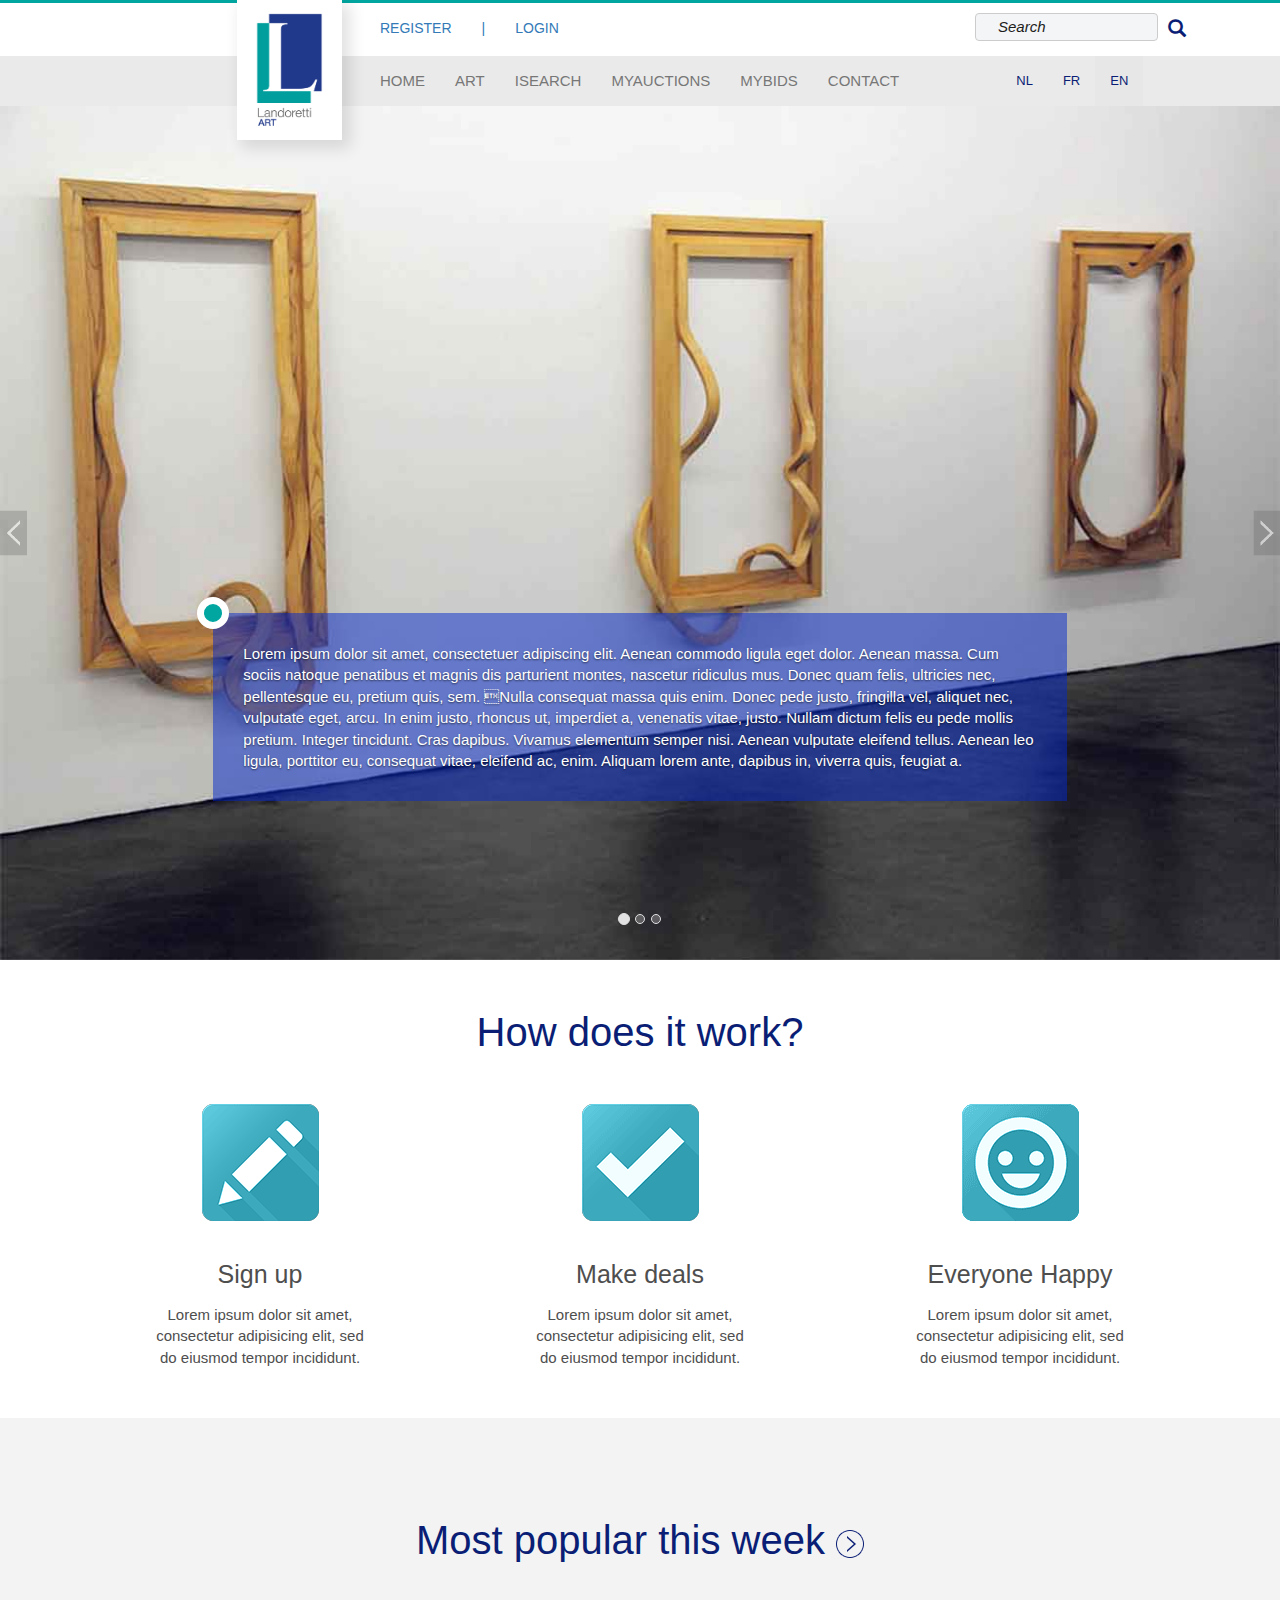
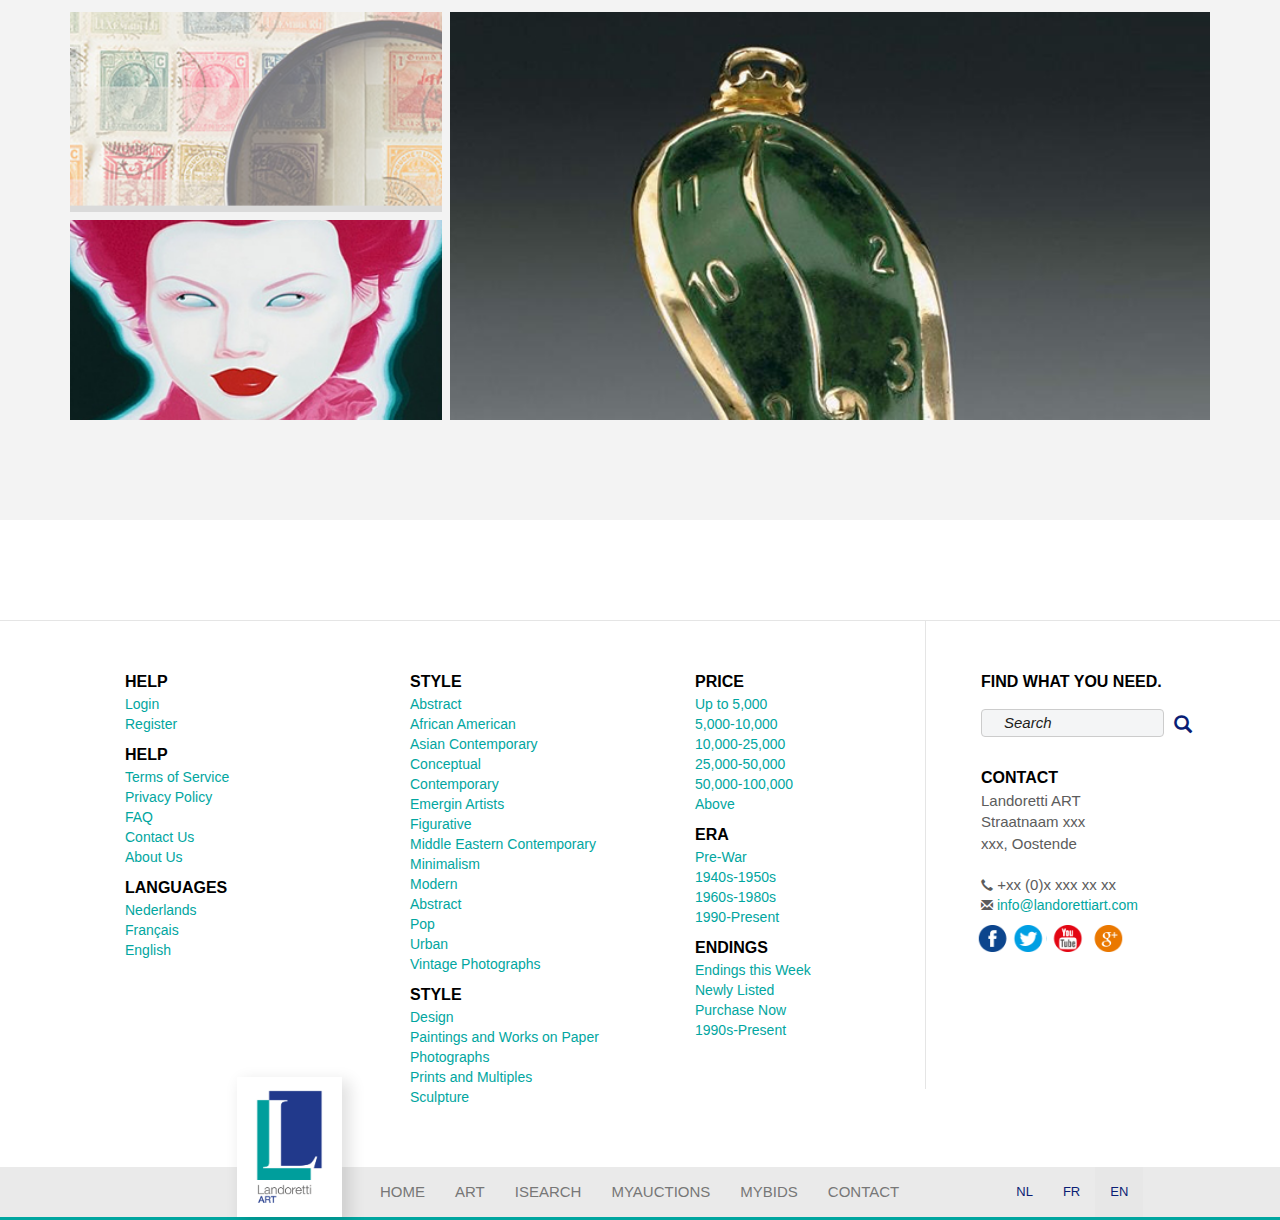
<file: index.html>
<!DOCTYPE html>
<html lang="en">
<head>

    <!-- Global site tag (gtag.js) - Google Analytics -->
    <script async src="https://www.googletagmanager.com/gtag/js?id=UA-112518560-1"></script>
    <script>
      window.dataLayer = window.dataLayer || [];
      function gtag(){dataLayer.push(arguments);}
      gtag('js', new Date());
    
      gtag('config', 'UA-112518560-1');
    </script>

    <meta charset="UTF-8">
    <meta name="viewport" content="width=device-width, initial-scale=1.0">
    <meta http-equiv="X-UA-Compatible" content="ie=edge">
    <link rel="icon" type="image/png" href="img/favicon.ico">
    
    <title>Landoretti</title>
    <link rel="stylesheet" href="https://maxcdn.bootstrapcdn.com/bootstrap/3.3.7/css/bootstrap.min.css">    
    <link rel="stylesheet" href="css/style.css">
</head>
<body>

<header>
  <div class="row">
      <div class="col-sm-6 col-sm-offset-3 ">   
        <div class="container-fluid up-wrapper" id="logged-in-wrapper">
          <ul class="nav navbar-nav">
              <li><a href="watchlist.html"><span class="glyphicon glyphicon-align-justify"></span> WATCHLIST</a></li>
              <li class="hidden-xs"><a>|</a></li>
              <li><a href="profile.html"><span class="glyphicon glyphicon-user"></span> PROFILE </a></li>
              <li class="hidden-xs"><a>|</a></li>
              <li class="logout-btn"><a href="#">LOGOUT</a></li>
            </ul>
          </div>

          <div class="container-fluid up-wrapper" id="logging-in-wrapper">
            <ul class="nav navbar-nav">
                <li><a href="register.html"> REGISTER</a></li>
               
                <li>
                  <div class="form-group col-md-2">
                    <input type="text" class="form-control login-field" placeholder="User">
                  </div>
                </li>
                <li>
                    <div class="form-group col-md-2">
                        <input type="password" class="form-control login-field" placeholder="Password">
                    </div>
                </li>
                <li>
                  <button class="next-login" type="submit">
                     <span> > </span>
                  </button>
                </li>
              </ul>
            </div>

            <div class="container-fluid up-wrapper" id="logged-out-wrapper">
              <ul class="nav navbar-nav">
                  <li><a href="register.html"> REGISTER </a></li>
                  <li class="hidden-xs"><a>|</a></li>
                  <li class="login-btn"><a href="#"> LOGIN </a></li>
                </ul>
              </div>        
      </div>
      <div class="col-sm-3">
        
        <div class="form-group">
            <input type="text" class="form-control search" placeholder="Search">
            <span class="glyphicon glyphicon-search"></span>
        </div>
         
        
      </div>
  </div>
<div class="row nav-wrapper">
  
  <div class="logo-wrapper col-sm-1 col-sm-offset-1 col-xs-offset-6">
    <a class="" href="index.html">
      <img src="img/1_Logo_web.png" alt="Landoretti logo" class="logo">
    </a>
  </div>

<div class="col-sm-8 col-sm-offset-3">
  <nav class="navbar-default">
    <div class="container-fluid">
      <div class="navbar-header">
        <button type="button" class="navbar-toggle collapsed" data-toggle="collapse" data-target="#navbar-collapse" aria-expanded="false">
          <span class="sr-only">Toggle navigation</span>
          <span class="icon-bar"></span>
          <span class="icon-bar"></span>
          <span class="icon-bar"></span>
        </button>
        
      </div>
  
      <div class="collapse navbar-collapse" id="navbar-collapse">
        <ul class="nav navbar-nav navbar-main">
          <li class=""><a href="index.html">HOME</a></li>
          <li><a href="overview.html">ART</a></li>
          <li><a href="isearch.html">ISEARCH</a></li>
          <li><a href="myauctions.html">MYAUCTIONS</a></li>
          <li><a href="#">MYBIDS</a></li>
          <li><a href="#">CONTACT</a></li>
        </ul>
        
        <ul class="nav navbar-nav navbar-right">
            <li><a href="#">NL</a></li>
            <li><a href="#">FR</a></li>
            <li class="active"><a href="#">EN</a></li>
        </ul>
      </div>
    </div>
  </nav>
</div>
</div>
</header>

<section>
<div id="carousel-example-generic" class="carousel slide" data-ride="carousel">
    <ol class="carousel-indicators">
      <li data-target="#carousel-example-generic" data-slide-to="0" class="active"></li>
      <li data-target="#carousel-example-generic" data-slide-to="1"></li>
      <li data-target="#carousel-example-generic" data-slide-to="2"></li>
    </ol>
  
    <div class="carousel-inner" role="listbox">
      <div class="item active">
        <img src="img/carousel1.jpg" alt="artwork 1" class="carousel-img">
        <div class="carousel-caption hidden-xs">
          <div class="row">
            <div class="col-md-10 col-md-offset-1 col-sm-12 carousel-caption-wrapper">
              <div class="circle"></div>
              Lorem ipsum dolor sit amet, consectetuer adipiscing elit. Aenean commodo ligula eget dolor. 
              Aenean massa. Cum sociis natoque penatibus et magnis dis parturient montes, nascetur ridiculus mus. 
              Donec quam felis, ultricies nec, pellentesque eu, pretium quis, sem. Nulla consequat massa quis enim. 
              Donec pede justo, fringilla vel, aliquet nec, vulputate eget, arcu. In enim justo, 
              rhoncus ut, imperdiet a, venenatis vitae, justo. Nullam dictum felis eu pede mollis pretium. 
              Integer tincidunt. Cras dapibus. Vivamus elementum semper nisi. Aenean vulputate eleifend tellus. 
              Aenean leo ligula, porttitor eu, consequat vitae, eleifend ac, enim. Aliquam lorem ante, dapibus in, 
              viverra quis, feugiat a.
            </div>
          </div>
        </div>
      </div>
      <div class="item">
          <img src="img/carousel2.jpg" alt="artwork 2" class="carousel-img">
          <div class="carousel-caption hidden-xs">
              <div class="row">
                  <div class="col-md-10 col-md-offset-1 carousel-caption-wrapper">
                    <div class="circle"></div>
                    Lorem ipsum dolor sit amet, consectetuer adipiscing elit. Aenean commodo ligula eget dolor. 
                    Aenean massa. Cum sociis natoque penatibus et magnis dis parturient montes, nascetur ridiculus mus. 
                    Donec quam felis, ultricies nec, pellentesque eu, pretium quis, sem. Nulla consequat massa quis enim. 
                    Donec pede justo, fringilla vel, aliquet nec, vulputate eget, arcu. In enim justo, 
                    rhoncus ut, imperdiet a, venenatis vitae, justo. Nullam dictum felis eu pede mollis pretium. 
                    Integer tincidunt. Cras dapibus. Vivamus elementum semper nisi. Aenean vulputate eleifend tellus. 
                    Aenean leo ligula, porttitor eu, consequat vitae, eleifend ac, enim. Aliquam lorem ante, dapibus in, 
                    viverra quis, feugiat a.
                  </div>
                </div>
        </div>
      </div>
      <div class="item">
          <img src="img/carousel3.jpg" alt="artwork 3" class="carousel-img">
          <div class="carousel-caption hidden-xs">
              <div class="row">
                  <div class="col-md-10 col-md-offset-1 carousel-caption-wrapper">
                    <div class="circle"></div>
                    Lorem ipsum dolor sit amet, consectetuer adipiscing elit. Aenean commodo ligula eget dolor. 
                    Aenean massa. Cum sociis natoque penatibus et magnis dis parturient montes, nascetur ridiculus mus. 
                    Donec quam felis, ultricies nec, pellentesque eu, pretium quis, sem. Nulla consequat massa quis enim. 
                    Donec pede justo, fringilla vel, aliquet nec, vulputate eget, arcu. In enim justo, 
                    rhoncus ut, imperdiet a, venenatis vitae, justo. Nullam dictum felis eu pede mollis pretium. 
                    Integer tincidunt. Cras dapibus. Vivamus elementum semper nisi. Aenean vulputate eleifend tellus. 
                    Aenean leo ligula, porttitor eu, consequat vitae, eleifend ac, enim. Aliquam lorem ante, dapibus in, 
                    viverra quis, feugiat a.
                  </div>
                </div>
        </div>
      </div>
      
    </div>
    <div class="container-fluid">
  
      <a class="left carousel-control" href="#carousel-example-generic" role="button" data-slide="prev">
        <img src="img/arrow.png" alt="arrow left carrousel" class="carousel-arrow arrow-left">
        <span class="sr-only">Previous</span>
      </a>
      <a class="right carousel-control" href="#carousel-example-generic" role="button" data-slide="next">
          <img src="img/arrow.png" alt="arrow right carrousel" class="carousel-arrow arrow-right">
        <span class="sr-only">Next</span>
      </a>
    </div>
  </div>


<div class="container">
  <div class="row">
    <h1 class="text-center info-header">How does it work?</h1>
    <div class="col-md-4">
      
        <img src="img/info-icon1.png" alt="sign up" class="center-block">
        <div class="caption text-center">
            <h3>Sign up</h3>
            <p>Lorem ipsum dolor sit amet, consectetur adipisicing elit, sed do eiusmod tempor incididunt.</p>
        </div>
      
    </div>
    <div class="col-md-4">
        
          <img src="img/info-icon2.png" alt="make deals" class="center-block">
          <div class="caption text-center">
              <h3>Make deals</h3>
              <p>Lorem ipsum dolor sit amet, consectetur adipisicing elit, sed do eiusmod tempor incididunt.</p>
          </div>
        
      </div>
      <div class="col-md-4">
          
            <img src="img/info-icon3.png" alt="everyone happy" class="center-block">
            <div class="caption text-center">
                <h3>Everyone Happy</h3>
                <p>Lorem ipsum dolor sit amet, consectetur adipisicing elit, sed do eiusmod tempor incididunt.</p>
            </div>
          
        </div>
  </div>
</div>
</section>
<section id="popular-section">
  <div class="container">
    <div class="row">
      <h1 class="text-center info-header">Most popular this week   
            <img src="img/popular-circle.png" alt="most popular" class="popular-circle">
      </h1>


       
      <div class="col-sm-4 popular ">
       <div class="row left-popular">
          <div class="col-xs-12 popular popular-image-1">
              <div class="overlay pull-left popular">
                  <img src="img/popular-search.png" alt="popular search" class="center-block">
              </div>
          </div>
          <div class="col-xs-12 popular popular-image-2">
              <div class="overlay pull-left popular">
                  <img src="img/popular-search.png" alt="popular search" class="center-block">
              </div>
            </div>
          </div>
        </div>
      
      
      <div class="col-sm-8 popular">
       <div class="row">
            <div class="col-xs-12 popular popular-image-3">
                <div class="overlay pull-left popular">
                  <img src="img/popular-search.png" alt="popular search" class="center-block">
                </div>
              </div>
            </div>
        
      </div>
    </div>
  </div>
</section>

<footer>

  <div class="container">

    <div class="row">
      <div class="col-md-3 col-xs-6 footer-list">

        <ul>
          <li>HELP</li>
          <li>
             <a href="#">Login</a>
          </li>
          <li>
              <a href="#">Register</a> 
          </li>
        </ul>
        <ul>
          <li>HELP</li>
          <li>
              <a href="#">Terms of Service</a>
           </li>
           <li>
               <a href="#">Privacy Policy</a> 
           </li>
           <li>
              <a href="#">FAQ</a>
           </li>
           <li>
               <a href="#">Contact Us</a> 
           </li>
           <li>
              <a href="#">About Us</a>
           </li>
        </ul>
        <ul>
            <li>LANGUAGES</li>
            <li>
                <a href="#">Nederlands</a>
             </li>
             <li>
                 <a href="#">Français</a> 
             </li>
             <li>
                <a href="#">English</a>
             </li>
        </ul>

      </div>
      <div class="col-md-3 col-xs-6 footer-list">

          <ul>
              <li>STYLE</li>
              <li>
                 <a href="#">Abstract</a>
              </li>
              <li>
                  <a href="#">African American</a> 
              </li>
              <li>
                  <a href="#">Asian Contemporary</a>
               </li>
               <li>
                   <a href="#">Conceptual</a> 
               </li>
               <li>
                  <a href="#">Contemporary</a>
               </li>
               <li>
                   <a href="#">Emergin Artists</a> 
               </li>
               <li>
                  <a href="#">Figurative</a>
               </li>
               <li>
                   <a href="#">Middle Eastern Contemporary</a> 
               </li>
               <li>
                  <a href="#">Minimalism</a>
               </li>
               <li>
                   <a href="#">Modern</a> 
               </li>
               <li>
                  <a href="#">Abstract</a>
               </li>
               <li>
                   <a href="#">Pop</a> 
               </li>
               <li>
                  <a href="#">Urban</a>
               </li>
               <li>
                   <a href="#">Vintage Photographs</a> 
               </li>
            </ul>
            <ul>
              <li>STYLE</li>
              <li>
                  <a href="#">Design</a>
               </li>
               <li>
                   <a href="#">Paintings and Works on Paper</a> 
               </li>
               <li>
                  <a href="#">Photographs</a>
               </li>
               <li>
                   <a href="#">Prints and Multiples</a> 
               </li>
               <li>
                  <a href="#">Sculpture</a>
               </li>
            </ul>
      </div>
      <div class="col-md-3 col-xs-6 footer-list">

          <ul>
              <li>price</li>
              <li>
                 <a href="#">Up to 5,000</a>
              </li>
              <li>
                  <a href="#">5,000-10,000</a> 
              </li>
              <li>
                  <a href="#">10,000-25,000</a> 
              </li>
              <li>
                  <a href="#">25,000-50,000</a> 
              </li>
              <li>
                  <a href="#">50,000-100,000</a> 
              </li>
              <li>
                  <a href="#">Above</a> 
              </li>
            </ul>
            <ul>
              <li>ERA</li>
              <li>
                  <a href="#">Pre-War</a>
               </li>
               <li>
                   <a href="#">1940s-1950s</a> 
               </li>
               <li>
                  <a href="#">1960s-1980s</a>
               </li>
               <li>
                   <a href="#">1990-Present</a> 
               </li>
               
            </ul>
            <ul>
                <li>ENDINGS</li>
                <li>
                    <a href="#">Endings this Week</a>
                 </li>
                 <li>
                     <a href="#">Newly Listed</a> 
                 </li>
                 <li>
                    <a href="#">Purchase Now</a>
                 </li>
                 <li>
                    <a href="#">1990s-Present</a>
                 </li>
            </ul>
            
      </div>
      <div class="col-md-3 col-sm-6 col-xs-12 footer-list side">
              <ul>
                <li>FIND WHAT YOU NEED.</li>
                <li>
                  <div class="form-group">
                    <input type="text" class="form-control search" placeholder="Search">
                    <span class="glyphicon glyphicon-search"></span>
                  </div>
                </li>
              </ul>
              <ul>
                <li>CONTACT</li>
                <li><a href="#">Landoretti ART</a></li>
                <li><a href="#">Straatnaam xxx</a></li>
                <li><a href="#">xxx, Oostende</a></li>
                <li><br></li>
                <li><span class="glyphicon glyphicon-earphone"></span><a href="#"> +xx (0)x xxx xx xx </a></li>
                <li><span class="glyphicon glyphicon-envelope"></span> info@landorettiart.com</li>
              </ul>
              <div class="row social-icons-wrapper hidden-xs">
                <div class="col-xs-2 col-xs-offset-1 social-icons">
                    <img class="facebook" src="img/social-sheet.png" alt="facebook icon">
                </div>
                <div class="col-xs-2 social-icons">
                    <img class="twitter" src="img/social-sheet.png" alt="twitter icon">
                </div>
                <div class="col-xs-2 social-icons">
                    <img class="youtube" src="img/social-sheet.png" alt="youtube icon">
                </div>
                <div class="col-xs-2 social-icons">
                    <img class="google" src="img/social-sheet.png" alt="google icon">
                </div>
              </div>
      </div>
    </div>
  </div>


  <div class="row nav-wrapper">
      
      <div class="logo-wrapper col-sm-1 col-sm-offset-1 col-xs-offset-6">
        <a class="" href="#">
          <img src="img/1_Logo_web.png" alt="Landoretti logo" class="logo">
        </a>
      </div>
    
    <div class="col-sm-8 col-sm-offset-3">
      <nav class="navbar-default">
        <div class="container-fluid">
         
      
          <div class="collapse navbar-collapse" id="bs-example-navbar-collapse-1">
            <ul class="nav navbar-nav navbar-main">
              <li class=""><a href="#">HOME</a></li>
              <li><a href="#">ART</a></li>
              <li><a href="#">ISEARCH</a></li>
              <li><a href="#">MYAUCTIONS</a></li>
              <li><a href="#">MYBIDS</a></li>
              <li><a href="#">CONTACT</a></li>
            </ul>
            
            <ul class="nav navbar-nav navbar-right">
                <li><a href="#">NL</a></li>
                <li><a href="#">FR</a></li>
                <li class="active"><a href="#">EN</a></li>
            </ul>
          </div>
        </div>
      </nav>
    </div>
    </div>

</footer>

    
    <script src="https://code.jquery.com/jquery-3.2.1.min.js"></script>    
    <script src="https://maxcdn.bootstrapcdn.com/bootstrap/3.3.7/js/bootstrap.min.js"></script>
    <script src="js/main.js"></script>
    
</body>
</html>
</file>
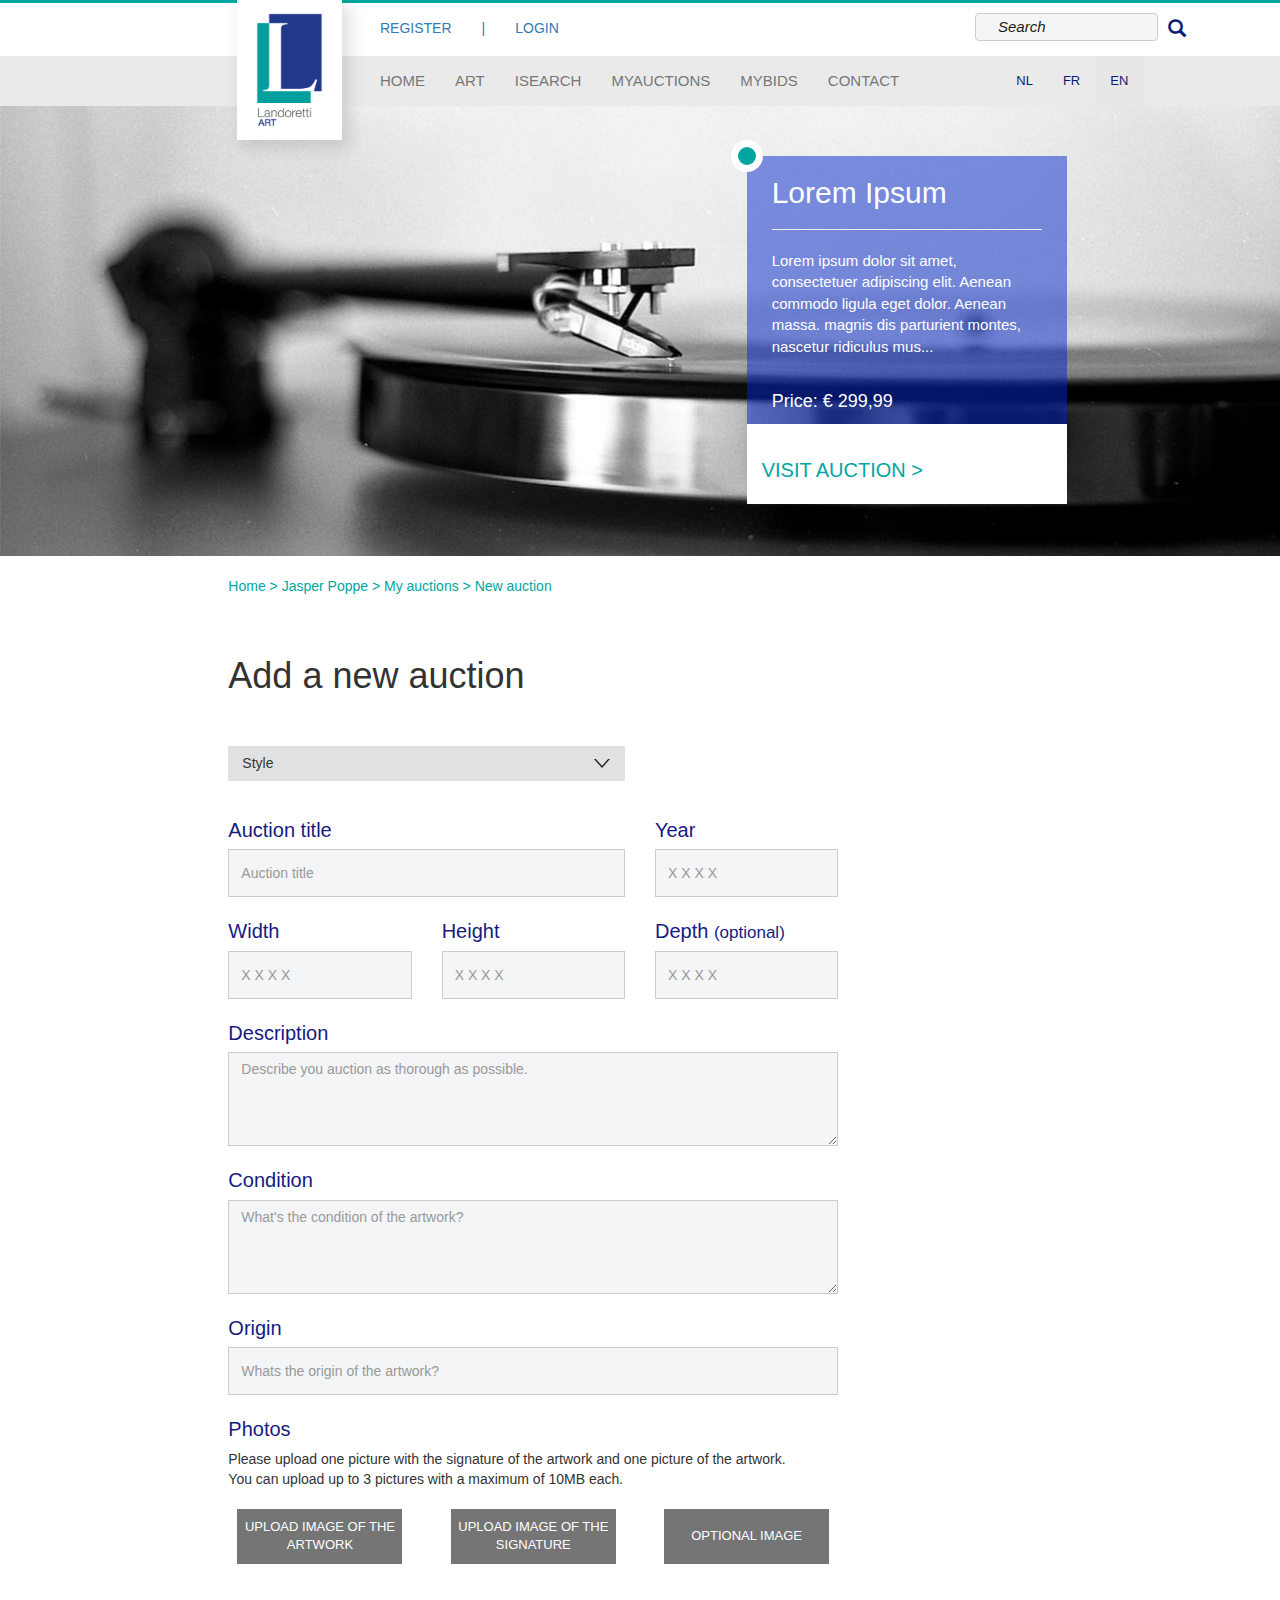
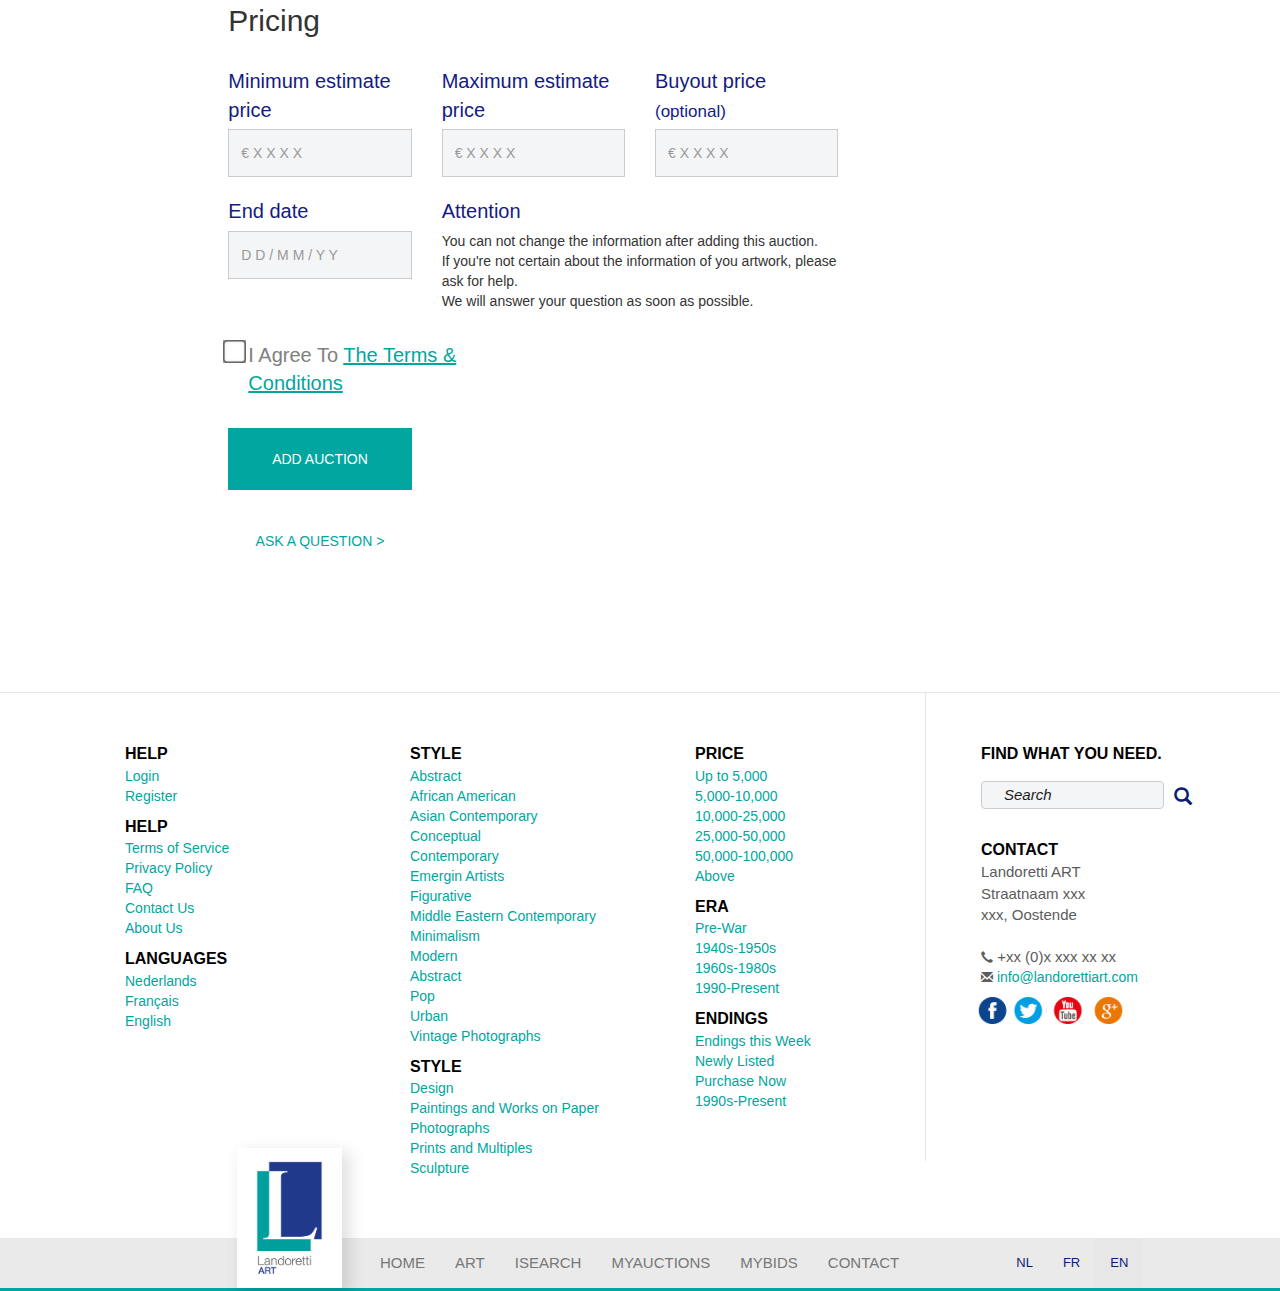
<file: auction.html>
<!DOCTYPE html>
<html lang="en">
<head>

    <!-- Global site tag (gtag.js) - Google Analytics -->
    <script async src="https://www.googletagmanager.com/gtag/js?id=UA-112518560-1"></script>
    <script>
      window.dataLayer = window.dataLayer || [];
      function gtag(){dataLayer.push(arguments);}
      gtag('js', new Date());
    
      gtag('config', 'UA-112518560-1');
    </script>

    <meta charset="UTF-8">
    <meta name="viewport" content="width=device-width, initial-scale=1.0">
    <meta http-equiv="X-UA-Compatible" content="ie=edge">
    <link rel="icon" type="image/png" href="img/favicon.ico">
    
    <title>Landoretti</title>
    <link rel="stylesheet" href="https://maxcdn.bootstrapcdn.com/bootstrap/3.3.7/css/bootstrap.min.css">    
    <link rel="stylesheet" href="css/style.css">
</head>
<body>

        <header>
                <div class="row">
                    <div class="col-sm-6 col-sm-offset-3 ">   
                      <div class="container-fluid up-wrapper" id="logged-in-wrapper">
                        <ul class="nav navbar-nav">
                            <li><a href="watchlist.html"><span class="glyphicon glyphicon-align-justify"></span> WATCHLIST</a></li>
                            <li class="hidden-xs"><a>|</a></li>
                            <li><a href="profile.html"><span class="glyphicon glyphicon-user"></span> PROFILE </a></li>
                            <li class="hidden-xs"><a>|</a></li>
                            <li class="logout-btn"><a href="#">LOGOUT</a></li>
                          </ul>
                        </div>
              
                        <div class="container-fluid up-wrapper" id="logging-in-wrapper">
                          <ul class="nav navbar-nav">
                              <li><a href="register.html"> REGISTER</a></li>
                             
                              <li>
                                <div class="form-group col-md-2">
                                  <input type="text" class="form-control login-field" placeholder="User">
                                </div>
                              </li>
                              <li>
                                  <div class="form-group col-md-2">
                                      <input type="password" class="form-control login-field" placeholder="Password">
                                  </div>
                              </li>
                              <li>
                                <button class="next-login" type="submit">
                                   <span> > </span>
                                </button>
                              </li>
                            </ul>
                          </div>
              
                          <div class="container-fluid up-wrapper" id="logged-out-wrapper">
                            <ul class="nav navbar-nav">
                                <li><a href="register.html"> REGISTER </a></li>
                                <li class="hidden-xs"><a>|</a></li>
                                <li class="login-btn"><a href="#"> LOGIN </a></li>
                              </ul>
                            </div>        
                    </div>
                    <div class="col-sm-3">
                      
                      <div class="form-group">
                          <input type="text" class="form-control search" placeholder="Search">
                          <span class="glyphicon glyphicon-search"></span>
                      </div>
                       
                      
                    </div>
                </div>
              <div class="row nav-wrapper">
                
                <div class="logo-wrapper col-sm-1 col-sm-offset-1 col-xs-offset-6">
                  <a class="" href="index.html">
                    <img src="img/1_Logo_web.png" alt="Landoretti logo" class="logo">
                  </a>
                </div>
              
              <div class="col-sm-8 col-sm-offset-3">
                <nav class="navbar-default">
                  <div class="container-fluid">
                    <div class="navbar-header">
                      <button type="button" class="navbar-toggle collapsed" data-toggle="collapse" data-target="#navbar-collapse" aria-expanded="false">
                        <span class="sr-only">Toggle navigation</span>
                        <span class="icon-bar"></span>
                        <span class="icon-bar"></span>
                        <span class="icon-bar"></span>
                      </button>
                      
                    </div>
                
                    <div class="collapse navbar-collapse" id="navbar-collapse">
                      <ul class="nav navbar-nav navbar-main">
                        <li class=""><a href="index.html">HOME</a></li>
                        <li><a href="overview.html">ART</a></li>
                        <li><a href="isearch.html">ISEARCH</a></li>
                        <li><a href="myauctions.html">MYAUCTIONS</a></li>
                        <li><a href="#">MYBIDS</a></li>
                        <li><a href="#">CONTACT</a></li>
                      </ul>
                      
                      <ul class="nav navbar-nav navbar-right">
                          <li><a href="#">NL</a></li>
                          <li><a href="#">FR</a></li>
                          <li class="active"><a href="#">EN</a></li>
                      </ul>
                    </div>
                  </div>
                </nav>
              </div>
              </div>
              </header>

<section id="auction">
    <div class="auction-wrapper">
        <div class="row">
            <div class="col-md-3 col-md-offset-7 col-sm-6 col-sm-offset-4 col-xs-10 col-xs-offset-1 carousel-caption-wrapper auction-square-up">
                <div class="circle"></div>
                <h1 class="">Lorem Ipsum</h1>
                <hr class="rule">
                <p class="">Lorem ipsum dolor sit amet, consectetuer adipiscing elit. Aenean commodo ligula eget dolor. Aenean massa. magnis dis parturient montes, nascetur ridiculus mus...</p>
                <br>
                <p>Price: € 299,99</p>
            </div>
            <div class="col-md-3 col-md-offset-7 col-sm-6 col-sm-offset-4 col-xs-10 col-xs-offset-1 auction-square-down">
                <h4>VISIT AUCTION  > </h4>
    
            </div>
            
        </div>
    </div>
        <div class="row">
            <div class="col-md-6 col-md-offset-2 breadcrumbs">
                <p>Home > Jasper Poppe > My auctions > New auction</p>
            </div>
        </div>
        <div class="row">
            <div class="col-md-4 col-md-offset-2 auction-form">
                <h1>Add a new auction</h1>
                <div id="error">
                    <ul>
                    </ul>
                </div>
                <div class="form-group">
                    <select id="select" class="minimal">
                        <option selected ><b>Style</b></option>
                        <option value="Abstract">Abstract</option>
                        <option value="African American">African American</option>
                        <option value="Asian Contemporary">Asian Contemporary</option>
                        <option value="Conceptual">Conceptual</option>
                        <option value="Contemporary">Contemporary</option>
                        <option value="Emergin Artists">Emergin Artists</option>
                        <option value="Figurative">Figurative</option>
                        <option value="Middle Eastern Contemporary">Middle Eastern Contemporary</option>
                        <option value="Minimalism">Minimalism</option>
                        <option value="Modern">Modern</option>
                        <option value="Pop">Pop</option>
                        <option value="Urban">Urban</option>
                        <option value="Vintage Photographs">Vintage Photographs</option>
                    </select>
                </div>
            </div>
        </div>
        <div class="row">
            <div class="col-md-4 col-md-offset-2 auction-form">
                    <label for="input1">Auction title</label>
                    <input class="form-control validate" id="title" type="text" placeholder="Auction title" >
            </div>
            <div class="col-md-2 auction-form">
                    <label for="year">Year</label>
                    <input class="form-control validate" id="year" type="text" placeholder="X X X X" >
            </div>
        </div>
        <div class="row">
                <div class="col-md-2 col-md-offset-2 auction-form">
                        <label for="width">Width</label>
                        <input class="form-control validate" id="width" type="text" placeholder="X X X X" >
                </div>
                <div class="col-md-2 auction-form">
                        <label for="height">Height</label>
                        <input class="form-control validate" id="height" type="text" placeholder="X X X X" >
                </div>
                <div class="col-md-2 auction-form">
                        <label for="depth">Depth <small>(optional)</small></label>
                        <input class="form-control validate" id="depth" type="text" placeholder="X X X X" >
                </div>
        </div>

        <div class="row">
                <div class="col-md-6 col-md-offset-2 auction-form">
                        <label for="description">Description</label>
                        <textarea class="form-control validate" id="description" type="text" rows="4" placeholder="Describe you auction as thorough as possible." ></textarea>
                </div>  
        </div>
        <div class="row">
                <div class="col-md-6 col-md-offset-2 auction-form">
                        <label for="condition">Condition</label>
                        <textarea class="form-control validate" id="condition" type="text" rows="4" placeholder="What's the condition of the artwork?" ></textarea>
                </div>  
        </div>
        <div class="row">
                <div class="col-md-6 col-md-offset-2 auction-form">
                        <label for="origin">Origin</label>
                        <input class="form-control validate" id="origin" type="text" placeholder="Whats the origin of the artwork?" >
                </div>
        </div>
        <div class="row">
                <div class="col-md-6 col-md-offset-2 auction-form">
                        <label for="">Photos</label>
                        <p>Please upload one picture with the signature of the artwork and one picture of the artwork. </p>
                        <p>You can upload up to 3 pictures with a maximum of 10MB each.</p>
                </div>
        </div>
        <div class="row">
                <div class="col-md-2 col-md-offset-2 auction-form">
                    <div class="upload-image">
                        <p class="text-center text-uppercase">UPLOAD IMAGE OF THE ARTWORK</p>
                    </div>
                </div>
                <div class="col-md-2 auction-form">
                    <div class="upload-image">
                        <p class="text-center text-uppercase">UPLOAD IMAGE OF THE SIGNATURE</p>
                    </div>
                </div>
                <div class="col-md-2 auction-form">
                    <div class="upload-image">
                        <p class="text-center text-uppercase">OPTIONAL IMAGE</p>
                    </div>  
                </div>
        </div>
        <div class="row">
                <div class="col-md-4 col-md-offset-2 auction-form">
                    <h2>Pricing</h2>
                </div>
        </div>
        <div class="row">
                    <div class="col-md-2 col-md-offset-2 auction-form">
                            <label for="minimum estimate price">Minimum estimate price</label>
                            <input class="form-control validate" id="minimum estimate price" type="text" placeholder="€ X X X X" >
                    </div>
                    <div class="col-md-2 auction-form">
                            <label for="maximum estimate price">Maximum estimate price</label>
                            <input class="form-control validate" id="maximum estimate price" type="text" placeholder="€ X X X X" >
                    </div>
                    <div class="col-md-2 auction-form">
                            <label for="buyout price">Buyout price <small>(optional)</small></label>
                            <input class="form-control validate" id="buyout price" type="text" placeholder="€ X X X X" >
                            
                    </div>
        </div>
        <div class="row">
                <div class="col-md-2 col-md-offset-2 auction-form">
                        <label for="end date">End date</label>
                        <input class="form-control validate" id="end date" type="text" placeholder="D D / M M / Y Y" >
                </div>
                <div class="col-md-4 auction-form">
                        <label for="input2">Attention</label>
                        <p>You can not change the information after adding this auction.</p>
                        <p>If you're not certain about the information of you artwork, please ask for help.</p>
                        <p>We will answer your question as soon as possible.</p>
                </div>
        </div>
        <div class="row">
                <div class="col-md-3 col-md-offset-2 auction-form">
                        <div class="checkbox">
                                <label>
                                  <input type="checkbox" class="checkbox-h"> I Agree To <a href="#"> The Terms & Conditions</a>
                                </label>
                        </div>
                </div>
        </div>
        <div class="row">
                <div class="col-md-2 col-md-offset-2 auction-form">
                    <button  id="add_auction" class="btn btn-block text-uppercase">ADD AUCTION</button>
                </div>
        </div>
        <div class="row">
                <div class="col-md-2 col-md-offset-2 auction-form">
                    <button class="btn btn-block btn2 text-uppercase">ASK A QUESTION ></button>
                </div>
        </div>
            
    
</section>

<footer>

    <div class="container">
  
      <div class="row">
        <div class="col-md-3 col-xs-6 footer-list">
  
          <ul>
            <li>HELP</li>
            <li>
               <a href="#">Login</a>
            </li>
            <li>
                <a href="#">Register</a> 
            </li>
          </ul>
          <ul>
            <li>HELP</li>
            <li>
                <a href="#">Terms of Service</a>
             </li>
             <li>
                 <a href="#">Privacy Policy</a> 
             </li>
             <li>
                <a href="#">FAQ</a>
             </li>
             <li>
                 <a href="#">Contact Us</a> 
             </li>
             <li>
                <a href="#">About Us</a>
             </li>
          </ul>
          <ul>
              <li>LANGUAGES</li>
              <li>
                  <a href="#">Nederlands</a>
               </li>
               <li>
                   <a href="#">Français</a> 
               </li>
               <li>
                  <a href="#">English</a>
               </li>
          </ul>
  
        </div>
        <div class="col-md-3 col-xs-6 footer-list">
  
            <ul>
                <li>STYLE</li>
                <li>
                   <a href="#">Abstract</a>
                </li>
                <li>
                    <a href="#">African American</a> 
                </li>
                <li>
                    <a href="#">Asian Contemporary</a>
                 </li>
                 <li>
                     <a href="#">Conceptual</a> 
                 </li>
                 <li>
                    <a href="#">Contemporary</a>
                 </li>
                 <li>
                     <a href="#">Emergin Artists</a> 
                 </li>
                 <li>
                    <a href="#">Figurative</a>
                 </li>
                 <li>
                     <a href="#">Middle Eastern Contemporary</a> 
                 </li>
                 <li>
                    <a href="#">Minimalism</a>
                 </li>
                 <li>
                     <a href="#">Modern</a> 
                 </li>
                 <li>
                    <a href="#">Abstract</a>
                 </li>
                 <li>
                     <a href="#">Pop</a> 
                 </li>
                 <li>
                    <a href="#">Urban</a>
                 </li>
                 <li>
                     <a href="#">Vintage Photographs</a> 
                 </li>
              </ul>
              <ul>
                <li>STYLE</li>
                <li>
                    <a href="#">Design</a>
                 </li>
                 <li>
                     <a href="#">Paintings and Works on Paper</a> 
                 </li>
                 <li>
                    <a href="#">Photographs</a>
                 </li>
                 <li>
                     <a href="#">Prints and Multiples</a> 
                 </li>
                 <li>
                    <a href="#">Sculpture</a>
                 </li>
              </ul>
        </div>
        <div class="col-md-3 col-xs-6 footer-list">
  
            <ul>
                <li>price</li>
                <li>
                   <a href="#">Up to 5,000</a>
                </li>
                <li>
                    <a href="#">5,000-10,000</a> 
                </li>
                <li>
                    <a href="#">10,000-25,000</a> 
                </li>
                <li>
                    <a href="#">25,000-50,000</a> 
                </li>
                <li>
                    <a href="#">50,000-100,000</a> 
                </li>
                <li>
                    <a href="#">Above</a> 
                </li>
              </ul>
              <ul>
                <li>ERA</li>
                <li>
                    <a href="#">Pre-War</a>
                 </li>
                 <li>
                     <a href="#">1940s-1950s</a> 
                 </li>
                 <li>
                    <a href="#">1960s-1980s</a>
                 </li>
                 <li>
                     <a href="#">1990-Present</a> 
                 </li>
                 
              </ul>
              <ul>
                  <li>ENDINGS</li>
                  <li>
                      <a href="#">Endings this Week</a>
                   </li>
                   <li>
                       <a href="#">Newly Listed</a> 
                   </li>
                   <li>
                      <a href="#">Purchase Now</a>
                   </li>
                   <li>
                      <a href="#">1990s-Present</a>
                   </li>
              </ul>
              
        </div>
        <div class="col-md-3 col-sm-6 col-xs-12 footer-list side">
                <ul>
                  <li>FIND WHAT YOU NEED.</li>
                  <li>
                    <div class="form-group">
                      <input type="text" class="form-control search" placeholder="Search">
                      <span class="glyphicon glyphicon-search"></span>
                    </div>
                  </li>
                </ul>
                <ul>
                  <li>CONTACT</li>
                  <li><a href="#">Landoretti ART</a></li>
                  <li><a href="#">Straatnaam xxx</a></li>
                  <li><a href="#">xxx, Oostende</a></li>
                  <li><br></li>
                  <li><span class="glyphicon glyphicon-earphone"></span><a href="#"> +xx (0)x xxx xx xx </a></li>
                  <li><span class="glyphicon glyphicon-envelope"></span> info@landorettiart.com</li>
                </ul>
                <div class="row social-icons-wrapper hidden-xs">
                  <div class="col-xs-2 col-xs-offset-1 social-icons">
                      <img class="facebook" src="img/social-sheet.png" alt="facebook icon">
                  </div>
                  <div class="col-xs-2 social-icons">
                      <img class="twitter" src="img/social-sheet.png" alt="twitter icon">
                  </div>
                  <div class="col-xs-2 social-icons">
                      <img class="youtube" src="img/social-sheet.png" alt="youtube icon">
                  </div>
                  <div class="col-xs-2 social-icons">
                      <img class="google" src="img/social-sheet.png" alt="google icon">
                  </div>
                </div>
        </div>
      </div>
    </div>
  
  
    <div class="row nav-wrapper">
        
        <div class="logo-wrapper col-sm-1 col-sm-offset-1 col-xs-offset-6">
          <a class="" href="#">
            <img src="img/1_Logo_web.png" alt="Landoretti logo" class="logo">
          </a>
        </div>
      
      <div class="col-sm-8 col-sm-offset-3">
        <nav class="navbar-default">
          <div class="container-fluid">
           
        
            <div class="collapse navbar-collapse" id="bs-example-navbar-collapse-1">
              <ul class="nav navbar-nav navbar-main">
                <li class=""><a href="#">HOME</a></li>
                <li><a href="#">ART</a></li>
                <li><a href="#">ISEARCH</a></li>
                <li><a href="#">MYAUCTIONS</a></li>
                <li><a href="#">MYBIDS</a></li>
                <li><a href="#">CONTACT</a></li>
              </ul>
              
              <ul class="nav navbar-nav navbar-right">
                  <li><a href="#">NL</a></li>
                  <li><a href="#">FR</a></li>
                  <li class="active"><a href="#">EN</a></li>
              </ul>
            </div>
          </div>
        </nav>
      </div>
      </div>
  
  </footer>


    <script src="https://code.jquery.com/jquery-3.2.1.min.js"></script>    
    <script src="https://maxcdn.bootstrapcdn.com/bootstrap/3.3.7/js/bootstrap.min.js"></script>
    <script src="js/main.js"></script>

</body>
</html>
</file>
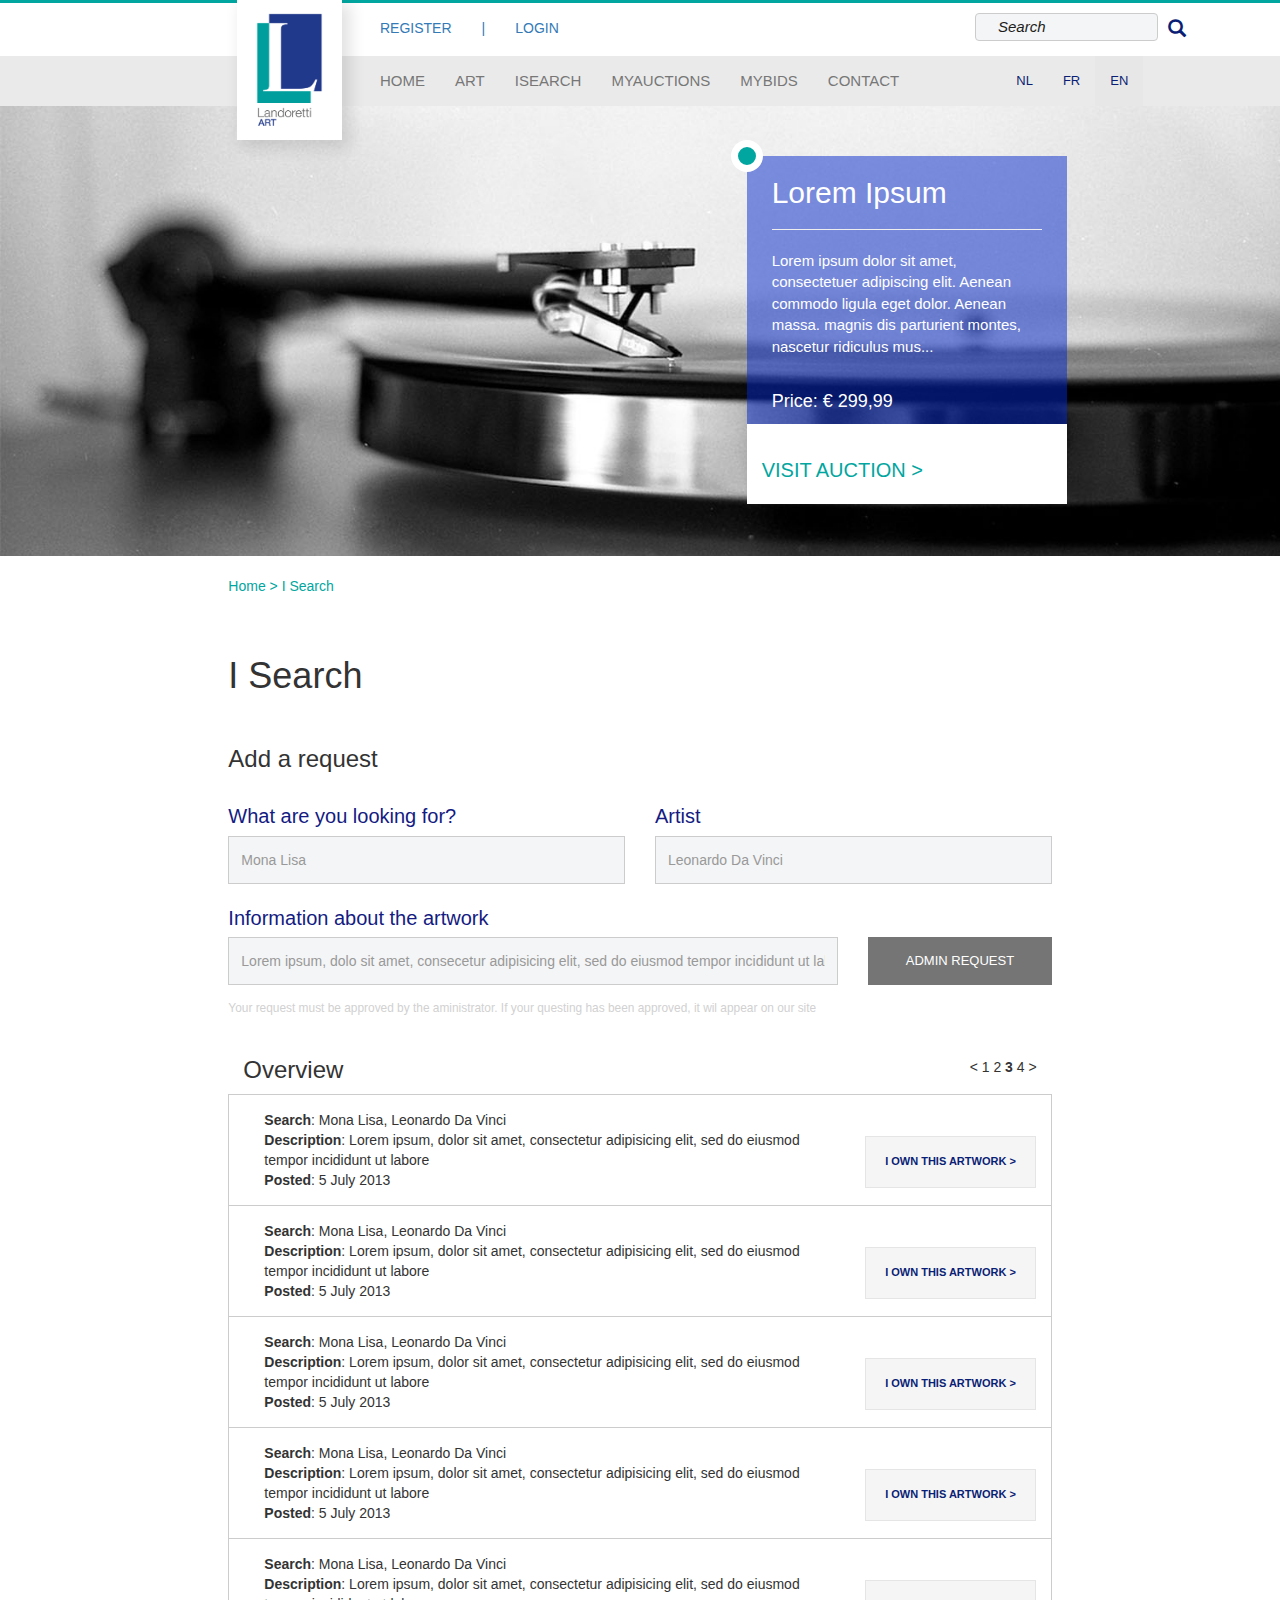
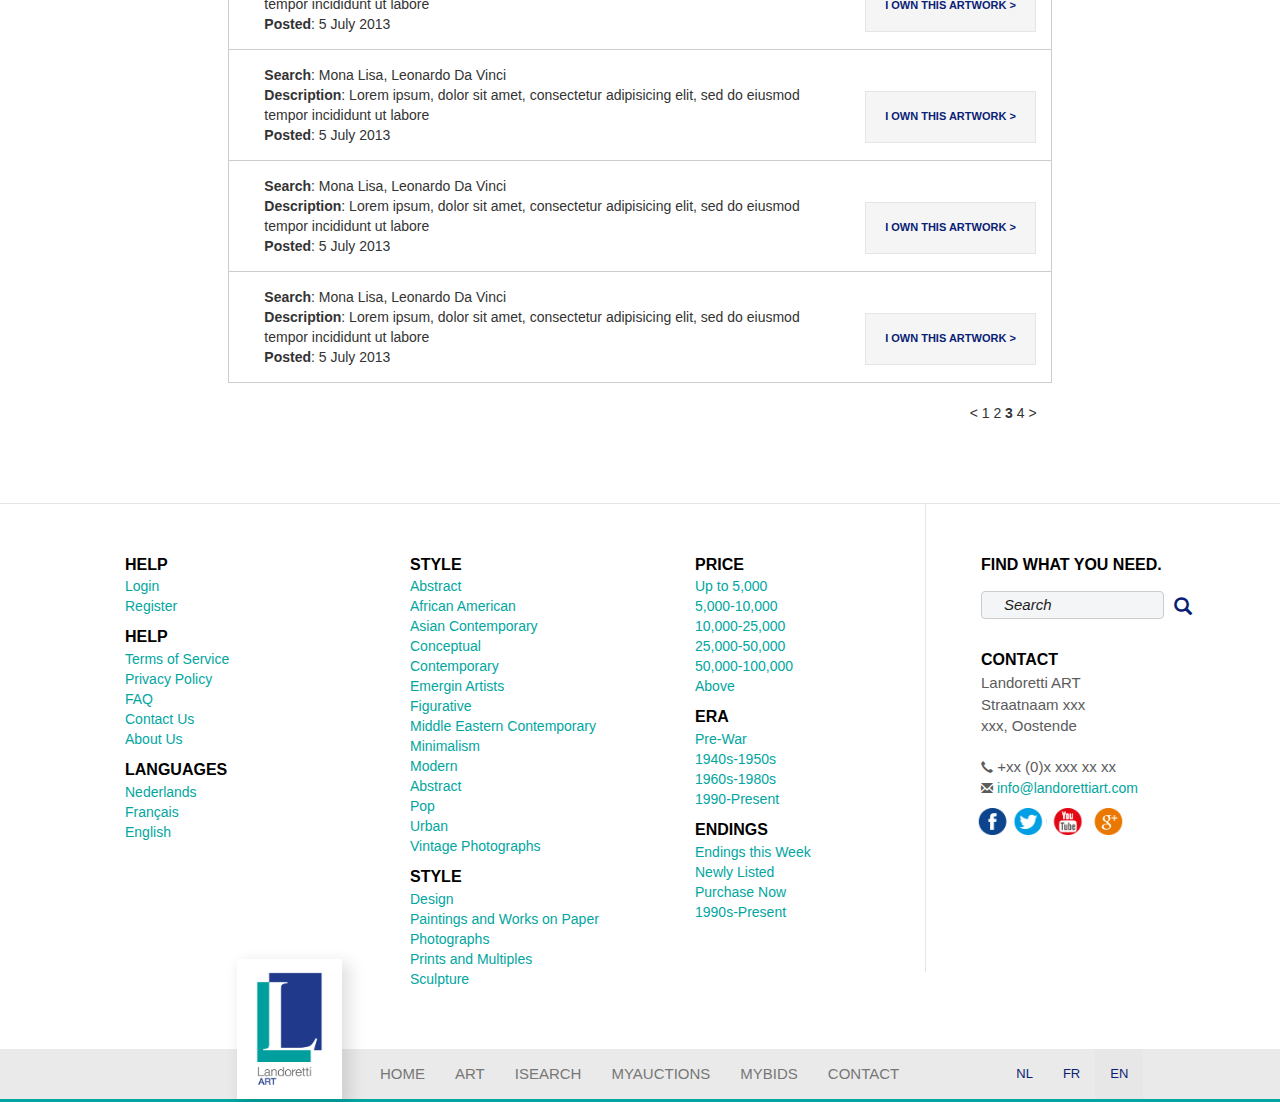
<file: isearch.html>
<!DOCTYPE html>
<html lang="en">
<head>

    <!-- Global site tag (gtag.js) - Google Analytics -->
    <script async src="https://www.googletagmanager.com/gtag/js?id=UA-112518560-1"></script>
    <script>
      window.dataLayer = window.dataLayer || [];
      function gtag(){dataLayer.push(arguments);}
      gtag('js', new Date());
    
      gtag('config', 'UA-112518560-1');
    </script>

    <meta charset="UTF-8">
    <meta name="viewport" content="width=device-width, initial-scale=1.0">
    <meta http-equiv="X-UA-Compatible" content="ie=edge">
    <link rel="icon" type="image/png" href="img/favicon.ico">
    
    <title>Landoretti</title>
    <link rel="stylesheet" href="https://maxcdn.bootstrapcdn.com/bootstrap/3.3.7/css/bootstrap.min.css">    
    <link rel="stylesheet" href="css/style.css">
</head>
<body>

        <header>
                <div class="row">
                    <div class="col-sm-6 col-sm-offset-3 ">   
                      <div class="container-fluid up-wrapper" id="logged-in-wrapper">
                        <ul class="nav navbar-nav">
                            <li><a href="watchlist.html"><span class="glyphicon glyphicon-align-justify"></span> WATCHLIST</a></li>
                            <li class="hidden-xs"><a>|</a></li>
                            <li><a href="profile.html"><span class="glyphicon glyphicon-user"></span> PROFILE </a></li>
                            <li class="hidden-xs"><a>|</a></li>
                            <li class="logout-btn"><a href="#">LOGOUT</a></li>
                          </ul>
                        </div>
              
                        <div class="container-fluid up-wrapper" id="logging-in-wrapper">
                          <ul class="nav navbar-nav">
                              <li><a href="register.html"> REGISTER</a></li>
                             
                              <li>
                                <div class="form-group col-md-2">
                                  <input type="text" class="form-control login-field" placeholder="User">
                                </div>
                              </li>
                              <li>
                                  <div class="form-group col-md-2">
                                      <input type="password" class="form-control login-field" placeholder="Password">
                                  </div>
                              </li>
                              <li>
                                <button class="next-login" type="submit">
                                   <span> > </span>
                                </button>
                              </li>
                            </ul>
                          </div>
              
                          <div class="container-fluid up-wrapper" id="logged-out-wrapper">
                            <ul class="nav navbar-nav">
                                <li><a href="register.html"> REGISTER </a></li>
                                <li class="hidden-xs"><a>|</a></li>
                                <li class="login-btn"><a href="#"> LOGIN </a></li>
                              </ul>
                            </div>        
                    </div>
                    <div class="col-sm-3">
                      
                      <div class="form-group">
                          <input type="text" class="form-control search" placeholder="Search">
                          <span class="glyphicon glyphicon-search"></span>
                      </div>
                       
                      
                    </div>
                </div>
              <div class="row nav-wrapper">
                
                <div class="logo-wrapper col-sm-1 col-sm-offset-1 col-xs-offset-6">
                  <a class="" href="index.html">
                    <img src="img/1_Logo_web.png" alt="Landoretti logo" class="logo">
                  </a>
                </div>
              
              <div class="col-sm-8 col-sm-offset-3">
                <nav class="navbar-default">
                  <div class="container-fluid">
                    <div class="navbar-header">
                      <button type="button" class="navbar-toggle collapsed" data-toggle="collapse" data-target="#navbar-collapse" aria-expanded="false">
                        <span class="sr-only">Toggle navigation</span>
                        <span class="icon-bar"></span>
                        <span class="icon-bar"></span>
                        <span class="icon-bar"></span>
                      </button>
                      
                    </div>
                
                    <div class="collapse navbar-collapse" id="navbar-collapse">
                      <ul class="nav navbar-nav navbar-main">
                        <li class=""><a href="index.html">HOME</a></li>
                        <li><a href="overview.html">ART</a></li>
                        <li><a href="isearch.html">ISEARCH</a></li>
                        <li><a href="myauctions.html">MYAUCTIONS</a></li>
                        <li><a href="#">MYBIDS</a></li>
                        <li><a href="#">CONTACT</a></li>
                      </ul>
                      
                      <ul class="nav navbar-nav navbar-right">
                          <li><a href="#">NL</a></li>
                          <li><a href="#">FR</a></li>
                          <li class="active"><a href="#">EN</a></li>
                      </ul>
                    </div>
                  </div>
                </nav>
              </div>
              </div>
              </header>

<section id="auction">
    <div class="auction-wrapper">
        <div class="row">
            <div class="col-md-3 col-md-offset-7 col-sm-6 col-sm-offset-4 col-xs-10 col-xs-offset-1 carousel-caption-wrapper auction-square-up">
                <div class="circle"></div>
                <h1 class="">Lorem Ipsum</h1>
                <hr class="rule">
                <p class="">Lorem ipsum dolor sit amet, consectetuer adipiscing elit. Aenean commodo ligula eget dolor. Aenean massa. magnis dis parturient montes, nascetur ridiculus mus...</p>
                <br>
                <p>Price: € 299,99</p>
            </div>
            <div class="col-md-3 col-md-offset-7 col-sm-6 col-sm-offset-4 col-xs-10 col-xs-offset-1 auction-square-down">
                <h4>VISIT AUCTION  > </h4>
    
            </div>
            
        </div>
    </div>
        <div class="row">
            <div class="col-md-6 col-md-offset-2 breadcrumbs">
                <p>Home > I Search</p>
            </div>
        </div>
        <div class="row">
            <div class="col-md-4 col-md-offset-2 auction-form">
                <h1>I Search</h1>
               <h3>Add a request</h3>
            </div>
        </div>
        <div class="row">
            <div class="col-md-4 col-md-offset-2 auction-form">
                    <label for="input1">What are you looking for?</label>
                    <input class="form-control validate" id="title" type="text" placeholder="Mona Lisa" >
            </div>
            <div class="col-md-4 auction-form">
                    <label for="year">Artist</label>
                    <input class="form-control validate" id="year" type="text" placeholder="Leonardo Da Vinci" >
            </div>
        </div>
        <div class="row">
                <div class="col-sm-8 col-md-6 col-md-offset-2 auction-form">
                        <label for="width">Information about the artwork</label>
                        <input class="form-control validate" id="width" type="text" placeholder="Lorem ipsum, dolo sit amet, consecetur adipisicing elit, sed do eiusmod tempor incididunt ut labore" >
                        <small><p>Your request must be approved by the aministrator. If your questing has been approved, it wil appear on our site</p></small>
                </div>
                
                <div class="col-sm-4 col-md-2 auction-form form-button-wrapper">
                        <label for=""> &emsp;</label>
                    <div class="upload-image form-button">
                        
                        <p class="text-center text-uppercase align-middle">ADMIN REQUEST</p>
                    </div>
                </div>
        </div>

        <div class="row">
                <div class="col-md-8 col-md-offset-2">
                    <div class="row">
                        <div class="col-xs-8">
                            <h3>Overview</h3>
                        </div>
                        <div class="col-xs-4">
                            <p class="page-numbers"><  1 2 <b>3</b> 4  ></p>
                        </div>
                    </div>
                    <div class="search-item-wrapper">
                    <div class="col-sm-12 search-overview">
                        <div class="row">
                            <div class="col-sm-9 search-item">
                                <p><b>Search</b>: Mona Lisa, Leonardo Da Vinci</p>
                                <p><b>Description</b>: Lorem ipsum, dolor sit amet, consectetur adipisicing elit, sed do eiusmod tempor incididunt ut labore</p>
                                <p><b>Posted</b>: 5 July 2013</p>
                            </div>
                            <div class="col-sm-3 isearch-button-wrapper">
                                <div class="col-xs-6 item-link own-btn">
                                    <p>I OWN THIS ARTWORK ></p>
                                </div>
                            </div>
                        </div>
                    </div>
                    <div class="col-sm-12 search-overview">
                        <div class="row">
                            <div class="col-sm-9 search-item">
                                <p><b>Search</b>: Mona Lisa, Leonardo Da Vinci</p>
                                <p><b>Description</b>: Lorem ipsum, dolor sit amet, consectetur adipisicing elit, sed do eiusmod tempor incididunt ut labore</p>
                                <p><b>Posted</b>: 5 July 2013</p>
                            </div>
                            <div class="col-sm-3 isearch-button-wrapper">
                                <div class="col-xs-6 item-link own-btn">
                                    <p>I OWN THIS ARTWORK ></p>
                                </div>
                            </div>
                        </div>
                    </div>
                    <div class="col-sm-12 search-overview">
                        <div class="row">
                            <div class="col-sm-9 search-item">
                                <p><b>Search</b>: Mona Lisa, Leonardo Da Vinci</p>
                                <p><b>Description</b>: Lorem ipsum, dolor sit amet, consectetur adipisicing elit, sed do eiusmod tempor incididunt ut labore</p>
                                <p><b>Posted</b>: 5 July 2013</p>
                            </div>
                            <div class="col-sm-3 isearch-button-wrapper">
                                <div class="col-xs-6 item-link own-btn">
                                    <p>I OWN THIS ARTWORK ></p>
                                </div>
                            </div>
                        </div>
                    </div>
                    <div class="col-sm-12 search-overview">
                        <div class="row">
                            <div class="col-sm-9 search-item">
                                <p><b>Search</b>: Mona Lisa, Leonardo Da Vinci</p>
                                <p><b>Description</b>: Lorem ipsum, dolor sit amet, consectetur adipisicing elit, sed do eiusmod tempor incididunt ut labore</p>
                                <p><b>Posted</b>: 5 July 2013</p>
                            </div>
                            <div class="col-sm-3 isearch-button-wrapper">
                                <div class="col-xs-6 item-link own-btn">
                                    <p>I OWN THIS ARTWORK ></p>
                                </div>
                            </div>
                        </div>
                    </div>
                    <div class="col-sm-12 search-overview">
                            <div class="row">
                                <div class="col-sm-9 search-item">
                                    <p><b>Search</b>: Mona Lisa, Leonardo Da Vinci</p>
                                    <p><b>Description</b>: Lorem ipsum, dolor sit amet, consectetur adipisicing elit, sed do eiusmod tempor incididunt ut labore</p>
                                    <p><b>Posted</b>: 5 July 2013</p>
                                </div>
                                <div class="col-sm-3 isearch-button-wrapper">
                                    <div class="col-xs-6 item-link own-btn">
                                        <p>I OWN THIS ARTWORK ></p>
                                    </div>
                                </div>
                            </div>
                        </div>
                        <div class="col-sm-12 search-overview">
                            <div class="row">
                                <div class="col-sm-9 search-item">
                                    <p><b>Search</b>: Mona Lisa, Leonardo Da Vinci</p>
                                    <p><b>Description</b>: Lorem ipsum, dolor sit amet, consectetur adipisicing elit, sed do eiusmod tempor incididunt ut labore</p>
                                    <p><b>Posted</b>: 5 July 2013</p>
                                </div>
                                <div class="col-sm-3 isearch-button-wrapper">
                                    <div class="col-xs-6 item-link own-btn">
                                        <p>I OWN THIS ARTWORK ></p>
                                    </div>
                                </div>
                            </div>
                        </div>
                        <div class="col-sm-12 search-overview">
                            <div class="row">
                                <div class="col-sm-9 search-item">
                                    <p><b>Search</b>: Mona Lisa, Leonardo Da Vinci</p>
                                    <p><b>Description</b>: Lorem ipsum, dolor sit amet, consectetur adipisicing elit, sed do eiusmod tempor incididunt ut labore</p>
                                    <p><b>Posted</b>: 5 July 2013</p>
                                </div>
                                <div class="col-sm-3 isearch-button-wrapper">
                                    <div class="col-xs-6 item-link own-btn">
                                        <p>I OWN THIS ARTWORK ></p>
                                    </div>
                                </div>
                            </div>
                        </div>
                        <div class="col-sm-12 search-overview">
                            <div class="row">
                                <div class="col-sm-9 search-item">
                                    <p><b>Search</b>: Mona Lisa, Leonardo Da Vinci</p>
                                    <p><b>Description</b>: Lorem ipsum, dolor sit amet, consectetur adipisicing elit, sed do eiusmod tempor incididunt ut labore</p>
                                    <p><b>Posted</b>: 5 July 2013</p>
                                </div>
                                <div class="col-sm-3 isearch-button-wrapper">
                                    <div class="col-xs-6 item-link own-btn">
                                        <p>I OWN THIS ARTWORK ></p>
                                    </div>
                                </div>
                            </div>
                        </div>
                    
                        <div class="col-sm-12">
                            <p class="page-numbers"><  1 2 <b>3</b> 4  ></p>
                        </div>
                        </div>  
                </div>  
        </div>
        
    
</section>

<footer>

    <div class="container">
  
      <div class="row">
        <div class="col-md-3 col-xs-6 footer-list">
  
          <ul>
            <li>HELP</li>
            <li>
               <a href="#">Login</a>
            </li>
            <li>
                <a href="#">Register</a> 
            </li>
          </ul>
          <ul>
            <li>HELP</li>
            <li>
                <a href="#">Terms of Service</a>
             </li>
             <li>
                 <a href="#">Privacy Policy</a> 
             </li>
             <li>
                <a href="#">FAQ</a>
             </li>
             <li>
                 <a href="#">Contact Us</a> 
             </li>
             <li>
                <a href="#">About Us</a>
             </li>
          </ul>
          <ul>
              <li>LANGUAGES</li>
              <li>
                  <a href="#">Nederlands</a>
               </li>
               <li>
                   <a href="#">Français</a> 
               </li>
               <li>
                  <a href="#">English</a>
               </li>
          </ul>
  
        </div>
        <div class="col-md-3 col-xs-6 footer-list">
  
            <ul>
                <li>STYLE</li>
                <li>
                   <a href="#">Abstract</a>
                </li>
                <li>
                    <a href="#">African American</a> 
                </li>
                <li>
                    <a href="#">Asian Contemporary</a>
                 </li>
                 <li>
                     <a href="#">Conceptual</a> 
                 </li>
                 <li>
                    <a href="#">Contemporary</a>
                 </li>
                 <li>
                     <a href="#">Emergin Artists</a> 
                 </li>
                 <li>
                    <a href="#">Figurative</a>
                 </li>
                 <li>
                     <a href="#">Middle Eastern Contemporary</a> 
                 </li>
                 <li>
                    <a href="#">Minimalism</a>
                 </li>
                 <li>
                     <a href="#">Modern</a> 
                 </li>
                 <li>
                    <a href="#">Abstract</a>
                 </li>
                 <li>
                     <a href="#">Pop</a> 
                 </li>
                 <li>
                    <a href="#">Urban</a>
                 </li>
                 <li>
                     <a href="#">Vintage Photographs</a> 
                 </li>
              </ul>
              <ul>
                <li>STYLE</li>
                <li>
                    <a href="#">Design</a>
                 </li>
                 <li>
                     <a href="#">Paintings and Works on Paper</a> 
                 </li>
                 <li>
                    <a href="#">Photographs</a>
                 </li>
                 <li>
                     <a href="#">Prints and Multiples</a> 
                 </li>
                 <li>
                    <a href="#">Sculpture</a>
                 </li>
              </ul>
        </div>
        <div class="col-md-3 col-xs-6 footer-list">
  
            <ul>
                <li>price</li>
                <li>
                   <a href="#">Up to 5,000</a>
                </li>
                <li>
                    <a href="#">5,000-10,000</a> 
                </li>
                <li>
                    <a href="#">10,000-25,000</a> 
                </li>
                <li>
                    <a href="#">25,000-50,000</a> 
                </li>
                <li>
                    <a href="#">50,000-100,000</a> 
                </li>
                <li>
                    <a href="#">Above</a> 
                </li>
              </ul>
              <ul>
                <li>ERA</li>
                <li>
                    <a href="#">Pre-War</a>
                 </li>
                 <li>
                     <a href="#">1940s-1950s</a> 
                 </li>
                 <li>
                    <a href="#">1960s-1980s</a>
                 </li>
                 <li>
                     <a href="#">1990-Present</a> 
                 </li>
                 
              </ul>
              <ul>
                  <li>ENDINGS</li>
                  <li>
                      <a href="#">Endings this Week</a>
                   </li>
                   <li>
                       <a href="#">Newly Listed</a> 
                   </li>
                   <li>
                      <a href="#">Purchase Now</a>
                   </li>
                   <li>
                      <a href="#">1990s-Present</a>
                   </li>
              </ul>
              
        </div>
        <div class="col-md-3 col-sm-6 col-xs-12 footer-list side">
                <ul>
                  <li>FIND WHAT YOU NEED.</li>
                  <li>
                    <div class="form-group">
                      <input type="text" class="form-control search" placeholder="Search">
                      <span class="glyphicon glyphicon-search"></span>
                    </div>
                  </li>
                </ul>
                <ul>
                  <li>CONTACT</li>
                  <li><a href="#">Landoretti ART</a></li>
                  <li><a href="#">Straatnaam xxx</a></li>
                  <li><a href="#">xxx, Oostende</a></li>
                  <li><br></li>
                  <li><span class="glyphicon glyphicon-earphone"></span><a href="#"> +xx (0)x xxx xx xx </a></li>
                  <li><span class="glyphicon glyphicon-envelope"></span> info@landorettiart.com</li>
                </ul>
                <div class="row social-icons-wrapper hidden-xs">
                  <div class="col-xs-2 col-xs-offset-1 social-icons">
                      <img class="facebook" src="img/social-sheet.png" alt="facebook icon">
                  </div>
                  <div class="col-xs-2 social-icons">
                      <img class="twitter" src="img/social-sheet.png" alt="twitter icon">
                  </div>
                  <div class="col-xs-2 social-icons">
                      <img class="youtube" src="img/social-sheet.png" alt="youtube icon">
                  </div>
                  <div class="col-xs-2 social-icons">
                      <img class="google" src="img/social-sheet.png" alt="google icon">
                  </div>
                </div>
        </div>
      </div>
    </div>
  
  
    <div class="row nav-wrapper">
        
        <div class="logo-wrapper col-sm-1 col-sm-offset-1 col-xs-offset-6">
          <a class="" href="#">
            <img src="img/1_Logo_web.png" alt="landoretti logo" class="logo">
          </a>
        </div>
      
      <div class="col-sm-8 col-sm-offset-3">
        <nav class="navbar-default">
          <div class="container-fluid">
           
        
            <div class="collapse navbar-collapse" id="bs-example-navbar-collapse-1">
              <ul class="nav navbar-nav navbar-main">
                <li class=""><a href="#">HOME</a></li>
                <li><a href="#">ART</a></li>
                <li><a href="#">ISEARCH</a></li>
                <li><a href="#">MYAUCTIONS</a></li>
                <li><a href="#">MYBIDS</a></li>
                <li><a href="#">CONTACT</a></li>
              </ul>
              
              <ul class="nav navbar-nav navbar-right">
                  <li><a href="#">NL</a></li>
                  <li><a href="#">FR</a></li>
                  <li class="active"><a href="#">EN</a></li>
              </ul>
            </div>
          </div>
        </nav>
      </div>
      </div>
  
  </footer>

    
    <script src="https://code.jquery.com/jquery-3.2.1.min.js"></script>    
    <script src="https://maxcdn.bootstrapcdn.com/bootstrap/3.3.7/js/bootstrap.min.js"></script>
    <script src="js/main.js"></script>

</body>
</html>
</file>
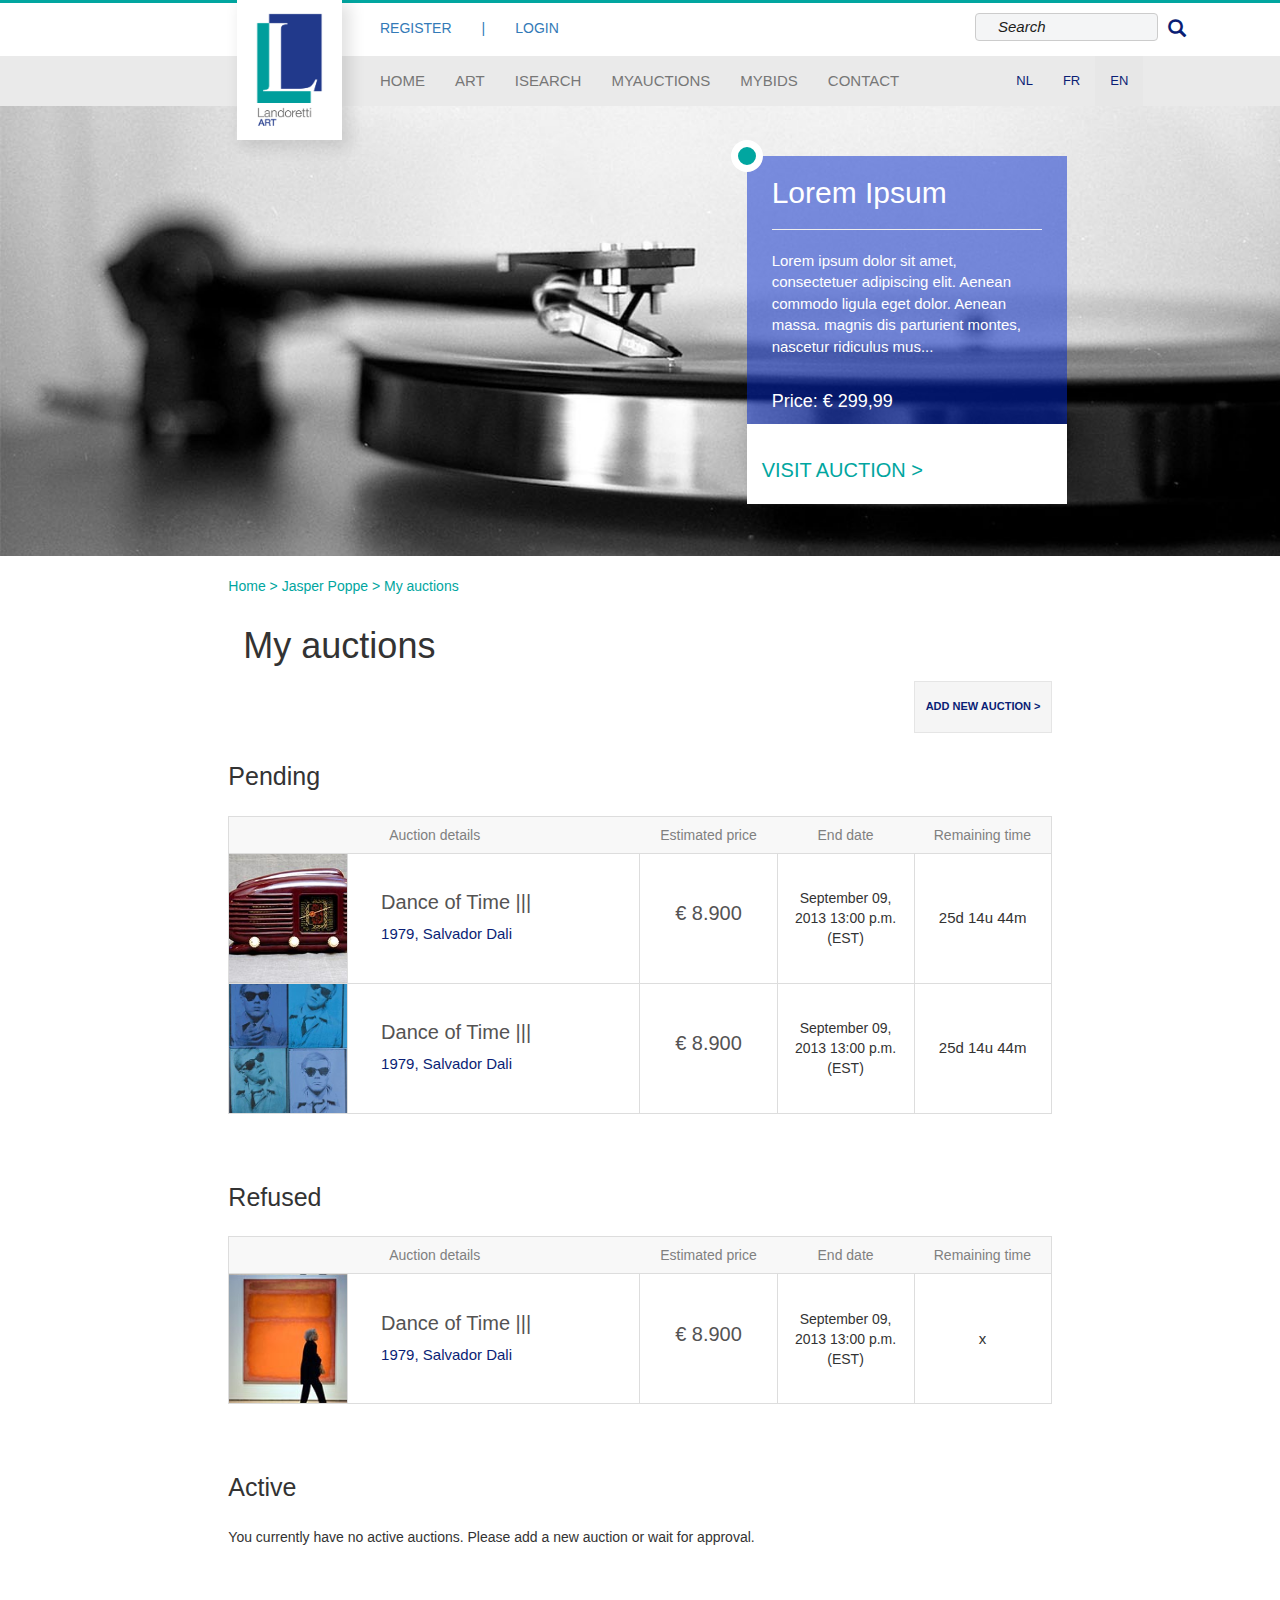
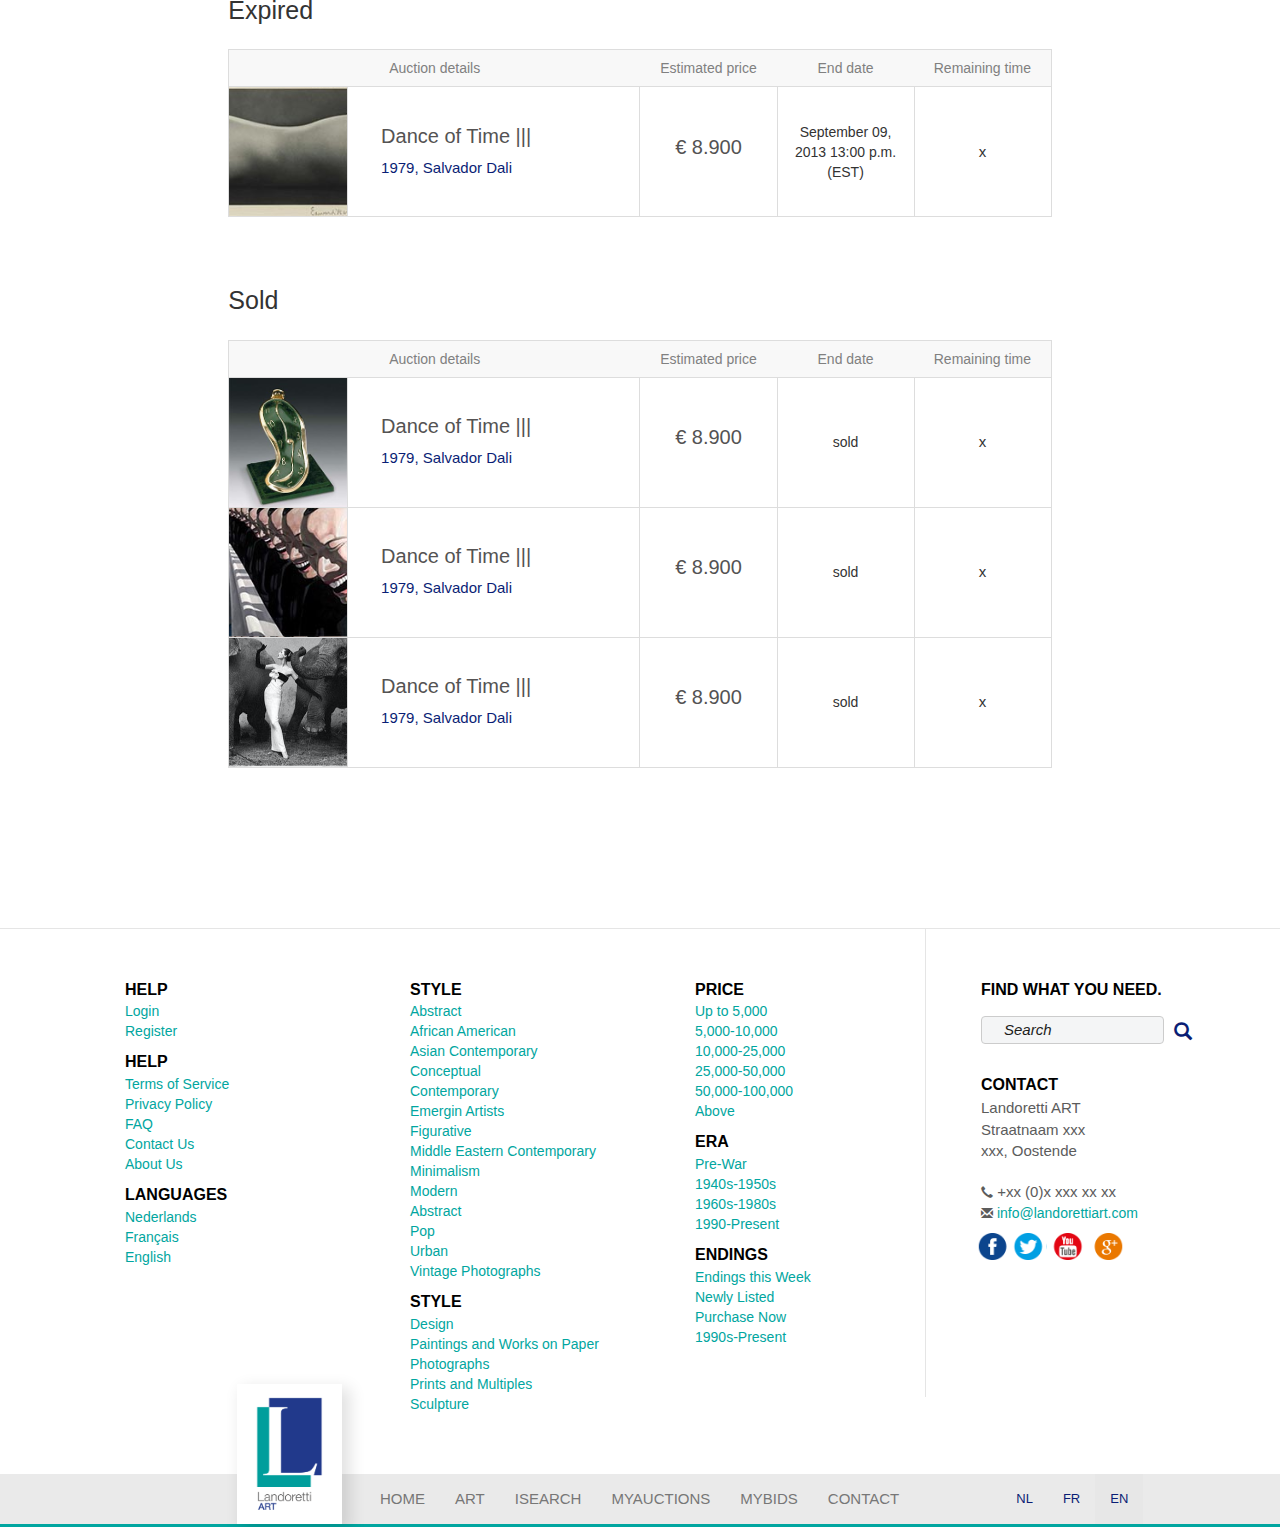
<file: myauctions.html>
<!DOCTYPE html>
<html lang="en">
<head>

    <!-- Global site tag (gtag.js) - Google Analytics -->
    <script async src="https://www.googletagmanager.com/gtag/js?id=UA-112518560-1"></script>
    <script>
      window.dataLayer = window.dataLayer || [];
      function gtag(){dataLayer.push(arguments);}
      gtag('js', new Date());
    
      gtag('config', 'UA-112518560-1');
    </script>

    <meta charset="UTF-8">
    <meta name="viewport" content="width=device-width, initial-scale=1.0">
    <meta http-equiv="X-UA-Compatible" content="ie=edge">
    <link rel="icon" type="image/png" href="img/favicon.ico">
    
    <title>Landoretti</title>
    <link rel="stylesheet" href="https://maxcdn.bootstrapcdn.com/bootstrap/3.3.7/css/bootstrap.min.css">    
    <link rel="stylesheet" href="css/style.css">
</head>
<body>

        <header>
                <div class="row">
                    <div class="col-sm-6 col-sm-offset-3 ">   
                      <div class="container-fluid up-wrapper" id="logged-in-wrapper">
                        <ul class="nav navbar-nav">
                            <li><a href="watchlist.html"><span class="glyphicon glyphicon-align-justify"></span> WATCHLIST</a></li>
                            <li class="hidden-xs"><a>|</a></li>
                            <li><a href="profile.html"><span class="glyphicon glyphicon-user"></span> PROFILE </a></li>
                            <li class="hidden-xs"><a>|</a></li>
                            <li class="logout-btn"><a href="#">LOGOUT</a></li>
                          </ul>
                        </div>
              
                        <div class="container-fluid up-wrapper" id="logging-in-wrapper">
                          <ul class="nav navbar-nav">
                              <li><a href="register.html"> REGISTER</a></li>
                             
                              <li>
                                <div class="form-group col-md-2">
                                  <input type="text" class="form-control login-field" placeholder="User">
                                </div>
                              </li>
                              <li>
                                  <div class="form-group col-md-2">
                                      <input type="password" class="form-control login-field" placeholder="Password">
                                  </div>
                              </li>
                              <li>
                                <button class="next-login" type="submit">
                                   <span> > </span>
                                </button>
                              </li>
                            </ul>
                          </div>
              
                          <div class="container-fluid up-wrapper" id="logged-out-wrapper">
                            <ul class="nav navbar-nav">
                                <li><a href="register.html"> REGISTER </a></li>
                                <li class="hidden-xs"><a>|</a></li>
                                <li class="login-btn"><a href="#"> LOGIN </a></li>
                              </ul>
                            </div>        
                    </div>
                    <div class="col-sm-3">
                      
                      <div class="form-group">
                          <input type="text" class="form-control search" placeholder="Search">
                          <span class="glyphicon glyphicon-search"></span>
                      </div>
                       
                      
                    </div>
                </div>
              <div class="row nav-wrapper">
                
                <div class="logo-wrapper col-sm-1 col-sm-offset-1 col-xs-offset-6">
                  <a class="" href="index.html">
                    <img src="img/1_Logo_web.png" alt="Landoretti logo" class="logo">
                  </a>
                </div>
              
              <div class="col-sm-8 col-sm-offset-3">
                <nav class="navbar-default">
                  <div class="container-fluid">
                    <div class="navbar-header">
                      <button type="button" class="navbar-toggle collapsed" data-toggle="collapse" data-target="#navbar-collapse" aria-expanded="false">
                        <span class="sr-only">Toggle navigation</span>
                        <span class="icon-bar"></span>
                        <span class="icon-bar"></span>
                        <span class="icon-bar"></span>
                      </button>
                      
                    </div>
                
                    <div class="collapse navbar-collapse" id="navbar-collapse">
                      <ul class="nav navbar-nav navbar-main">
                        <li class=""><a href="index.html">HOME</a></li>
                        <li><a href="overview.html">ART</a></li>
                        <li><a href="isearch.html">ISEARCH</a></li>
                        <li><a href="myauctions.html">MYAUCTIONS</a></li>
                        <li><a href="#">MYBIDS</a></li>
                        <li><a href="#">CONTACT</a></li>
                      </ul>
                      
                      <ul class="nav navbar-nav navbar-right">
                          <li><a href="#">NL</a></li>
                          <li><a href="#">FR</a></li>
                          <li class="active"><a href="#">EN</a></li>
                      </ul>
                    </div>
                  </div>
                </nav>
              </div>
              </div>
              </header>

<section id="auction">
    <div class="auction-wrapper">
        <div class="row">
            <div class="col-md-3 col-md-offset-7 col-sm-6 col-sm-offset-4 col-xs-10 col-xs-offset-1 carousel-caption-wrapper auction-square-up">
                <div class="circle"></div>
                <h1 class="">Lorem Ipsum</h1>
                <hr class="rule">
                <p class="">Lorem ipsum dolor sit amet, consectetuer adipiscing elit. Aenean commodo ligula eget dolor. Aenean massa. magnis dis parturient montes, nascetur ridiculus mus...</p>
                <br>
                <p>Price: € 299,99</p>
            </div>
            <div class="col-md-3 col-md-offset-7 col-sm-6 col-sm-offset-4 col-xs-10 col-xs-offset-1 auction-square-down">
                <h4>VISIT AUCTION  > </h4>
    
            </div>
            
        </div>
    </div>
        <div class="row">
            <div class="col-md-6 col-md-offset-2 breadcrumbs">
                <p>Home > Jasper Poppe > My auctions</p>
            </div>
        </div>
        <div class="row">
            <div class="col-md-8 col-md-offset-2 auction-form">
                <div class="row">
                    <div class="col-sm-10">
                        <h1 class="page-title">My auctions</h1>
                    </div>
                    
                        <a href="auction.html">
                            <div class="col-xs-12 col-sm-2 item-link new-auction">
                                <p>ADD NEW AUCTION ></p>
                            </div>
                        </a>
                    
                </div>
               
                
               
               
            </div>
        </div>
        <div class="row">
            <div class="col-md-8 col-md-offset-2 auction-form margin-40">
                <h4>Pending</h4>
                <div class="table-responsive">
                    <table class="table table-bordered">
                        <thead>
                            <tr>
                                <th colspan="2">Auction details</th>
                                <th>Estimated price</th>
                                <th>End date</th>
                                <th>Remaining time</th>
                            </tr>
                        </thead>
                        <tbody>
                            <tr>
                                <td class="table-image overview8"></td>
                                <td class="text-wrapper table-wrapper">
                                    <h2>Dance of Time |||</h2>
                                    <p>1979, Salvador Dali</p>
                                </td>
                                <td class="text-wrapper table-wrapper">
                                   <h2>€ 8.900</h2> 
                                </td>
                                <td class="table-wrapper">
                                    <p>September 09, 2013
                                        13:00 p.m. (EST)
                                    </p>
                                </td>
                                <td class="table-wrapper">
                                    <p>25d 14u 44m</p>
                                </td>
                            </tr>
                            <tr>
                                <td class="table-image overview2"></td>
                                <td class="text-wrapper table-wrapper">
                                    <h2>Dance of Time |||</h2>
                                    <p>1979, Salvador Dali</p>
                                </td>
                                <td class="text-wrapper table-wrapper">
                                    <h2>€ 8.900</h2> 
                                </td>
                                <td class="table-wrapper">
                                    <p>September 09, 2013
                                        13:00 p.m. (EST)
                                    </p>
                                </td>
                                <td class="table-wrapper">
                                    <p>25d 14u 44m</p>
                                </td>
                            </tr>
                        
                           
                        </tbody>
                    </table>
                </div>
            </div>
        </div>
    
        <div class="row">
            <div class="col-md-8 col-md-offset-2 auction-form margin-40">
                <h4>Refused</h4>
                <div class="table-responsive">
                    <table class="table table-bordered">
                        <thead>
                            <tr>
                                <th colspan="2">Auction details</th>
                                <th>Estimated price</th>
                                <th>End date</th>
                                <th>Remaining time</th>
                            </tr>
                        </thead>
                        <tbody>
                            <tr>
                                <td class="table-image overview3"></td>
                                <td class="text-wrapper table-wrapper">
                                    <h2>Dance of Time |||</h2>
                                    <p>1979, Salvador Dali</p>
                                </td>
                                <td class="text-wrapper table-wrapper">
                                    <h2>€ 8.900</h2> 
                                </td>
                                <td class="table-wrapper">
                                    <p>September 09, 2013
                                        13:00 p.m. (EST)
                                    </p>
                                </td>
                                <td class="table-wrapper">
                                    <p>x</p>
                                </td>
                            </tr>
                        </tbody>
                    </table>
                </div>
            </div>
        </div>
        <div class="row">
            <div class="col-md-8 col-md-offset-2 auction-form margin-40">
                <h4>Active</h4>
                <p>
                    You currently have no active auctions. Please add a new auction or wait for approval.
                </p>
            </div>
        </div>
        <div class="row">
                <div class="col-md-8 col-md-offset-2 auction-form margin-40">
                    <h4>Expired</h4>
                    <div class="table-responsive">
                        <table class="table table-bordered">
                            <thead>
                                <tr>
                                    <th colspan="2">Auction details</th>
                                    <th>Estimated price</th>
                                    <th>End date</th>
                                    <th>Remaining time</th>
                                </tr>
                            </thead>
                            <tbody>
                                <tr>
                                    <td class="table-image overview4"></td>
                                    <td class="text-wrapper table-wrapper">
                                        <h2>Dance of Time |||</h2>
                                        <p>1979, Salvador Dali</p>
                                    </td>
                                    <td class="text-wrapper table-wrapper">
                                        <h2>€ 8.900</h2> 
                                    </td>
                                    <td class="table-wrapper">
                                        <p>September 09, 2013
                                            13:00 p.m. (EST)
                                        </p>
                                    </td>
                                    <td class="table-wrapper">
                                        <p>x</p>
                                    </td>
                                </tr>
                            </tbody>
                        </table>
                    </div>
                </div>
            </div>
            <div class="row">
                    <div class="col-md-8 col-md-offset-2 auction-form margin-40">
                        <h4>Sold</h4>
                        <div class="table-responsive">
                            <table class="table table-bordered">
                                <thead>
                                    <tr>
                                        <th colspan="2">Auction details</th>
                                        <th>Estimated price</th>
                                        <th>End date</th>
                                        <th>Remaining time</th>
                                    </tr>
                                </thead>
                                <tbody>
                                    <tr>
                                        <td class="table-image overview1"></td>
                                        <td class="text-wrapper table-wrapper">
                                            <h2>Dance of Time |||</h2>
                                            <p>1979, Salvador Dali</p>
                                        </td>
                                        <td class="text-wrapper table-wrapper">
                                            <h2>€ 8.900</h2> 
                                        </td>
                                        <td class="table-wrapper">
                                            <p>sold
                                            </p>
                                        </td>
                                        <td class="table-wrapper">
                                            <p>x</p>
                                        </td>
                                    </tr>
                                    <tr>
                                        <td class="table-image overview5"></td>
                                        <td class="text-wrapper table-wrapper">
                                            <h2>Dance of Time |||</h2>
                                            <p>1979, Salvador Dali</p>
                                        </td>
                                        <td class="text-wrapper table-wrapper">
                                            <h2>€ 8.900</h2> 
                                        </td>
                                        <td class="table-wrapper">
                                            <p>sold
                                            </p>
                                        </td>
                                        <td class="table-wrapper">
                                            <p>x</p>
                                        </td>
                                    </tr>
                                    <tr>
                                        <td class="table-image overview7"></td>
                                        <td class="text-wrapper table-wrapper">
                                            <h2>Dance of Time |||</h2>
                                            <p>1979, Salvador Dali</p>
                                        </td>
                                        <td class="text-wrapper table-wrapper">
                                            <h2>€ 8.900</h2> 
                                        </td>
                                        <td class="table-wrapper">
                                            <p>
                                                sold
                                            </p>
                                        </td>
                                        <td class="table-wrapper">
                                            <p>x</p>
                                        </td>
                                    </tr>
                                </tbody>
                            </table>
                        </div>
                    </div>
                </div>
        
</section>

<footer>

    <div class="container">
  
      <div class="row">
        <div class="col-md-3 col-xs-6 footer-list">
  
          <ul>
            <li>HELP</li>
            <li>
               <a href="#">Login</a>
            </li>
            <li>
                <a href="#">Register</a> 
            </li>
          </ul>
          <ul>
            <li>HELP</li>
            <li>
                <a href="#">Terms of Service</a>
             </li>
             <li>
                 <a href="#">Privacy Policy</a> 
             </li>
             <li>
                <a href="#">FAQ</a>
             </li>
             <li>
                 <a href="#">Contact Us</a> 
             </li>
             <li>
                <a href="#">About Us</a>
             </li>
          </ul>
          <ul>
              <li>LANGUAGES</li>
              <li>
                  <a href="#">Nederlands</a>
               </li>
               <li>
                   <a href="#">Français</a> 
               </li>
               <li>
                  <a href="#">English</a>
               </li>
          </ul>
  
        </div>
        <div class="col-md-3 col-xs-6 footer-list">
  
            <ul>
                <li>STYLE</li>
                <li>
                   <a href="#">Abstract</a>
                </li>
                <li>
                    <a href="#">African American</a> 
                </li>
                <li>
                    <a href="#">Asian Contemporary</a>
                 </li>
                 <li>
                     <a href="#">Conceptual</a> 
                 </li>
                 <li>
                    <a href="#">Contemporary</a>
                 </li>
                 <li>
                     <a href="#">Emergin Artists</a> 
                 </li>
                 <li>
                    <a href="#">Figurative</a>
                 </li>
                 <li>
                     <a href="#">Middle Eastern Contemporary</a> 
                 </li>
                 <li>
                    <a href="#">Minimalism</a>
                 </li>
                 <li>
                     <a href="#">Modern</a> 
                 </li>
                 <li>
                    <a href="#">Abstract</a>
                 </li>
                 <li>
                     <a href="#">Pop</a> 
                 </li>
                 <li>
                    <a href="#">Urban</a>
                 </li>
                 <li>
                     <a href="#">Vintage Photographs</a> 
                 </li>
              </ul>
              <ul>
                <li>STYLE</li>
                <li>
                    <a href="#">Design</a>
                 </li>
                 <li>
                     <a href="#">Paintings and Works on Paper</a> 
                 </li>
                 <li>
                    <a href="#">Photographs</a>
                 </li>
                 <li>
                     <a href="#">Prints and Multiples</a> 
                 </li>
                 <li>
                    <a href="#">Sculpture</a>
                 </li>
              </ul>
        </div>
        <div class="col-md-3 col-xs-6 footer-list">
  
            <ul>
                <li>price</li>
                <li>
                   <a href="#">Up to 5,000</a>
                </li>
                <li>
                    <a href="#">5,000-10,000</a> 
                </li>
                <li>
                    <a href="#">10,000-25,000</a> 
                </li>
                <li>
                    <a href="#">25,000-50,000</a> 
                </li>
                <li>
                    <a href="#">50,000-100,000</a> 
                </li>
                <li>
                    <a href="#">Above</a> 
                </li>
              </ul>
              <ul>
                <li>ERA</li>
                <li>
                    <a href="#">Pre-War</a>
                 </li>
                 <li>
                     <a href="#">1940s-1950s</a> 
                 </li>
                 <li>
                    <a href="#">1960s-1980s</a>
                 </li>
                 <li>
                     <a href="#">1990-Present</a> 
                 </li>
                 
              </ul>
              <ul>
                  <li>ENDINGS</li>
                  <li>
                      <a href="#">Endings this Week</a>
                   </li>
                   <li>
                       <a href="#">Newly Listed</a> 
                   </li>
                   <li>
                      <a href="#">Purchase Now</a>
                   </li>
                   <li>
                      <a href="#">1990s-Present</a>
                   </li>
              </ul>
              
        </div>
        <div class="col-md-3 col-sm-6 col-xs-12 footer-list side">
                <ul>
                  <li>FIND WHAT YOU NEED.</li>
                  <li>
                    <div class="form-group">
                      <input type="text" class="form-control search" placeholder="Search">
                      <span class="glyphicon glyphicon-search"></span>
                    </div>
                  </li>
                </ul>
                <ul>
                  <li>CONTACT</li>
                  <li><a href="#">Landoretti ART</a></li>
                  <li><a href="#">Straatnaam xxx</a></li>
                  <li><a href="#">xxx, Oostende</a></li>
                  <li><br></li>
                  <li><span class="glyphicon glyphicon-earphone"></span><a href="#"> +xx (0)x xxx xx xx </a></li>
                  <li><span class="glyphicon glyphicon-envelope"></span> info@landorettiart.com</li>
                </ul>
                <div class="row social-icons-wrapper hidden-xs">
                  <div class="col-xs-2 col-xs-offset-1 social-icons">
                      <img class="facebook" src="img/social-sheet.png" alt="facebook icon">
                  </div>
                  <div class="col-xs-2 social-icons">
                      <img class="twitter" src="img/social-sheet.png" alt="twitter icon">
                  </div>
                  <div class="col-xs-2 social-icons">
                      <img class="youtube" src="img/social-sheet.png" alt="youtube icon">
                  </div>
                  <div class="col-xs-2 social-icons">
                      <img class="google" src="img/social-sheet.png" alt="google icon">
                  </div>
                </div>
        </div>
      </div>
    </div>
  
  
    <div class="row nav-wrapper">
        
        <div class="logo-wrapper col-sm-1 col-sm-offset-1 col-xs-offset-6">
          <a class="" href="#">
            <img src="img/1_Logo_web.png" alt="Landoretti logo" class="logo">
          </a>
        </div>
      
      <div class="col-sm-8 col-sm-offset-3">
        <nav class="navbar-default">
          <div class="container-fluid">
           
        
            <div class="collapse navbar-collapse" id="bs-example-navbar-collapse-1">
              <ul class="nav navbar-nav navbar-main">
                <li class=""><a href="#">HOME</a></li>
                <li><a href="#">ART</a></li>
                <li><a href="#">ISEARCH</a></li>
                <li><a href="#">MYAUCTIONS</a></li>
                <li><a href="#">MYBIDS</a></li>
                <li><a href="#">CONTACT</a></li>
              </ul>
              
              <ul class="nav navbar-nav navbar-right">
                  <li><a href="#">NL</a></li>
                  <li><a href="#">FR</a></li>
                  <li class="active"><a href="#">EN</a></li>
              </ul>
            </div>
          </div>
        </nav>
      </div>
      </div>
  
  </footer>

    
    <script src="https://code.jquery.com/jquery-3.2.1.min.js"></script>    
    <script src="https://maxcdn.bootstrapcdn.com/bootstrap/3.3.7/js/bootstrap.min.js"></script>
    <script src="js/main.js"></script>
</body>
</html>
</file>
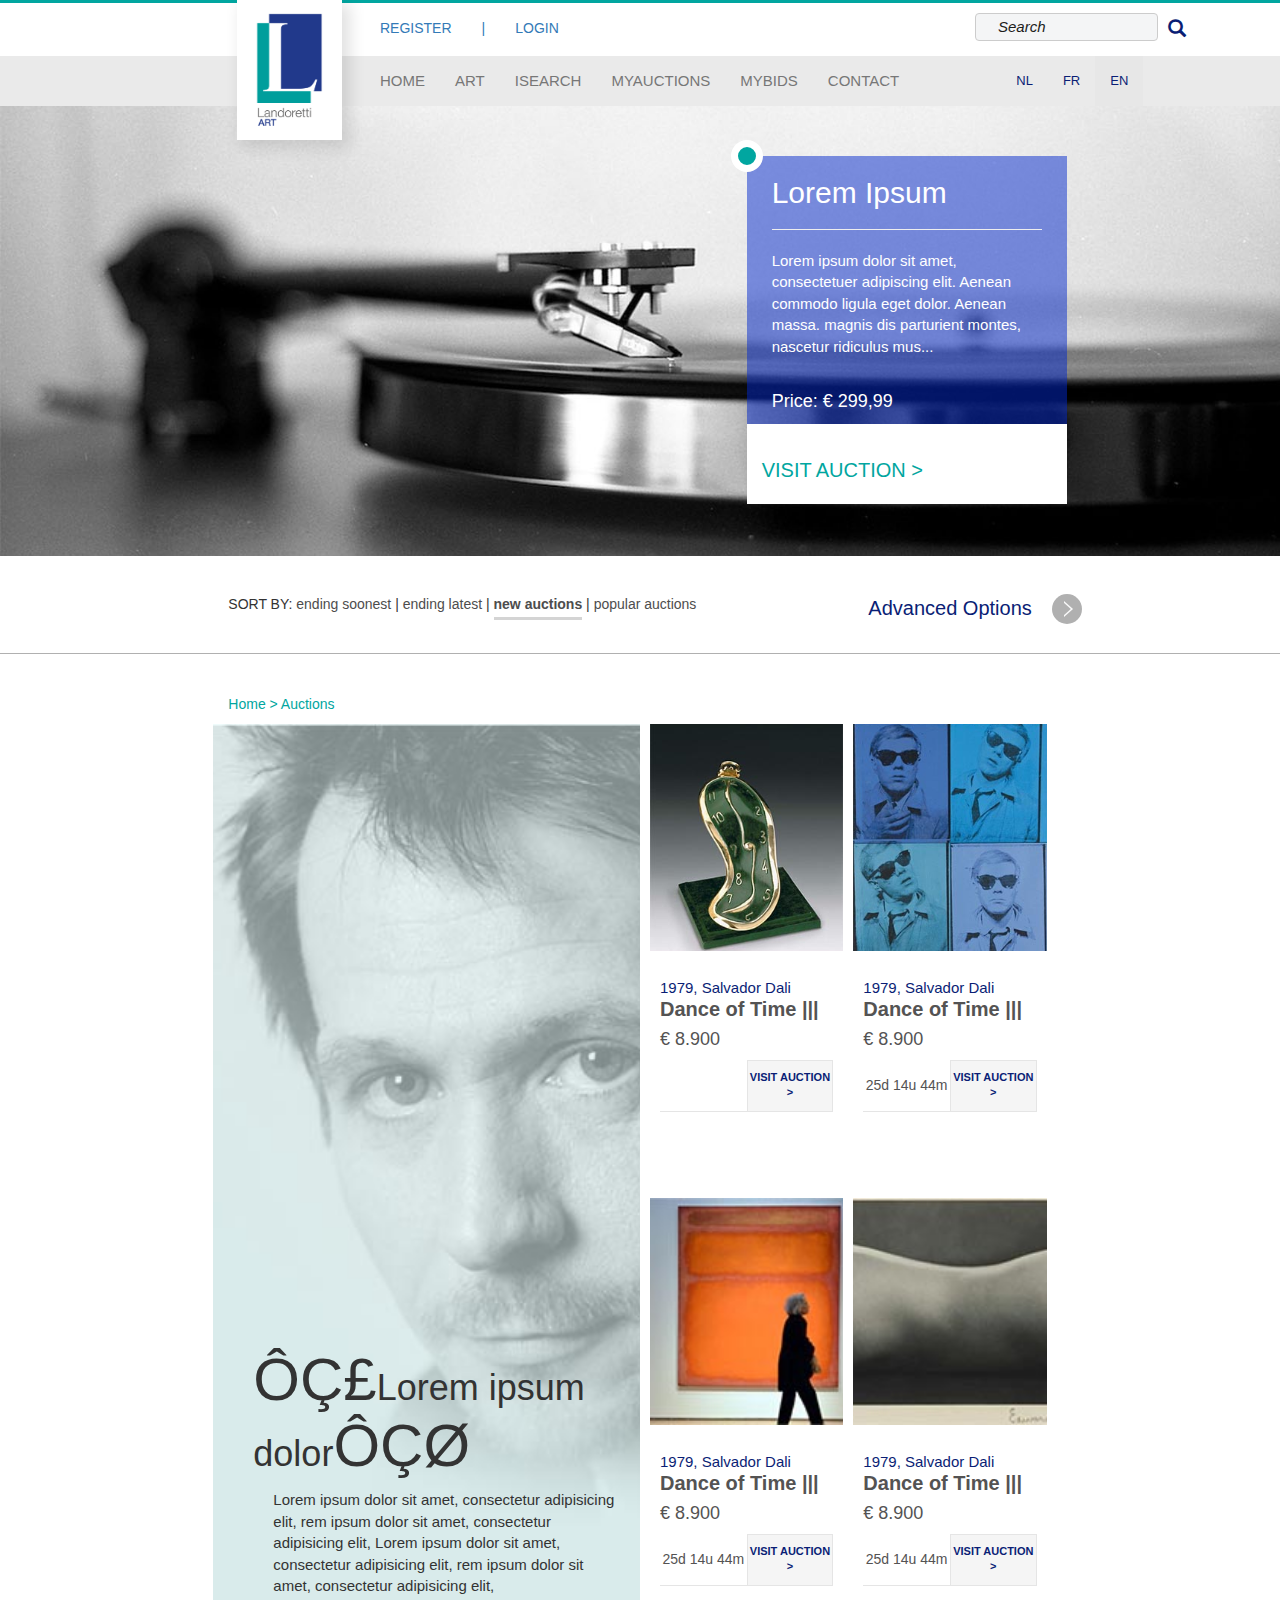
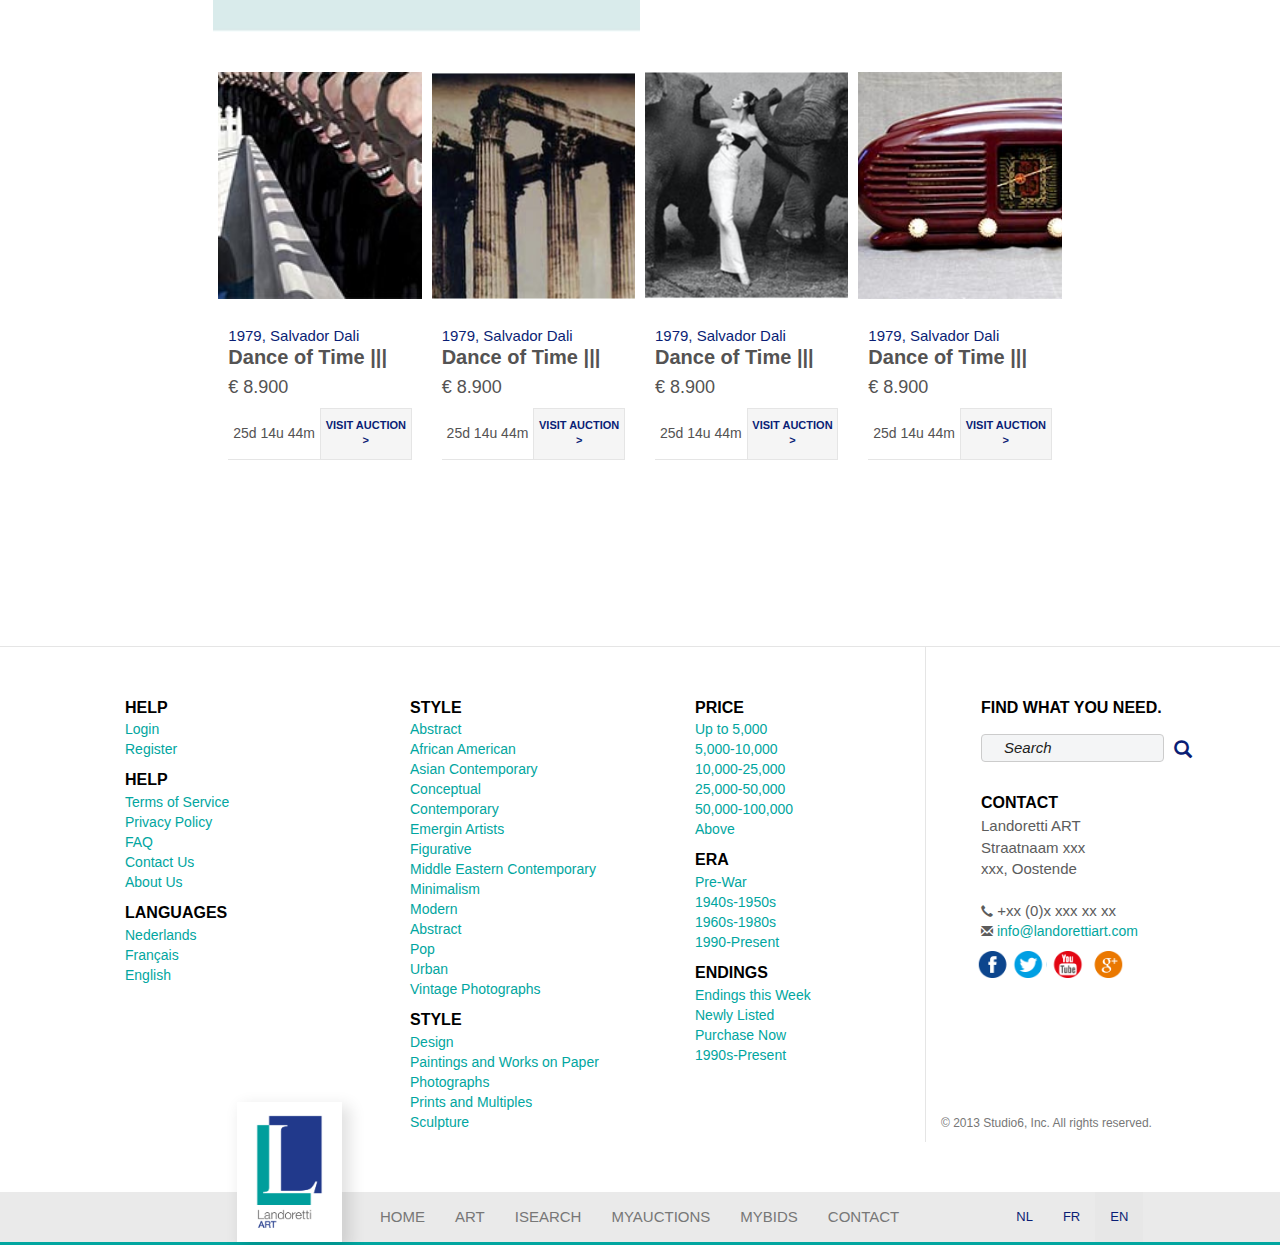
<file: overview.html>
<!DOCTYPE html>
<html lang="en">
<head>

    <!-- Global site tag (gtag.js) - Google Analytics -->
    <script async src="https://www.googletagmanager.com/gtag/js?id=UA-112518560-1"></script>
    <script>
      window.dataLayer = window.dataLayer || [];
      function gtag(){dataLayer.push(arguments);}
      gtag('js', new Date());
    
      gtag('config', 'UA-112518560-1');
    </script>

    <meta charset="UTF-8">
    <meta name="viewport" content="width=device-width, initial-scale=1.0">
    <meta http-equiv="X-UA-Compatible" content="ie=edge">
    <link rel="icon" type="image/png" href="img/favicon.ico">
    
    <title>Landoretti</title>
    <link rel="stylesheet" href="https://maxcdn.bootstrapcdn.com/bootstrap/3.3.7/css/bootstrap.min.css">    
    <link rel="stylesheet" href="css/style.css">
</head>
<body>

        <header>
                <div class="row">
                    <div class="col-sm-6 col-sm-offset-3 ">   
                      <div class="container-fluid up-wrapper" id="logged-in-wrapper">
                        <ul class="nav navbar-nav">
                            <li><a href="watchlist.html"><span class="glyphicon glyphicon-align-justify"></span> WATCHLIST</a></li>
                            <li class="hidden-xs"><a>|</a></li>
                            <li><a href="profile.html"><span class="glyphicon glyphicon-user"></span> PROFILE </a></li>
                            <li class="hidden-xs"><a>|</a></li>
                            <li class="logout-btn"><a href="#">LOGOUT</a></li>
                          </ul>
                        </div>
              
                        <div class="container-fluid up-wrapper" id="logging-in-wrapper">
                          <ul class="nav navbar-nav">
                              <li><a href="register.html"> REGISTER</a></li>
                             
                              <li>
                                <div class="form-group col-md-2">
                                  <input type="text" class="form-control login-field" placeholder="User">
                                </div>
                              </li>
                              <li>
                                  <div class="form-group col-md-2">
                                      <input type="password" class="form-control login-field" placeholder="Password">
                                  </div>
                              </li>
                              <li>
                                <button class="next-login" type="submit">
                                   <span> > </span>
                                </button>
                              </li>
                            </ul>
                          </div>
              
                          <div class="container-fluid up-wrapper" id="logged-out-wrapper">
                            <ul class="nav navbar-nav">
                                <li><a href="register.html"> REGISTER </a></li>
                                <li class="hidden-xs"><a>|</a></li>
                                <li class="login-btn"><a href="#"> LOGIN </a></li>
                              </ul>
                            </div>        
                    </div>
                    <div class="col-sm-3">
                      
                      <div class="form-group">
                          <input type="text" class="form-control search" placeholder="Search">
                          <span class="glyphicon glyphicon-search"></span>
                      </div>
                       
                      
                    </div>
                </div>
              <div class="row nav-wrapper">
                
                <div class="logo-wrapper col-sm-1 col-sm-offset-1 col-xs-offset-6">
                  <a class="" href="index.html">
                    <img src="img/1_Logo_web.png" alt="Landoretti logo" class="logo">
                  </a>
                </div>
              
              <div class="col-sm-8 col-sm-offset-3">
                <nav class="navbar-default">
                  <div class="container-fluid">
                    <div class="navbar-header">
                      <button type="button" class="navbar-toggle collapsed" data-toggle="collapse" data-target="#navbar-collapse" aria-expanded="false">
                        <span class="sr-only">Toggle navigation</span>
                        <span class="icon-bar"></span>
                        <span class="icon-bar"></span>
                        <span class="icon-bar"></span>
                      </button>
                      
                    </div>
                
                    <div class="collapse navbar-collapse" id="navbar-collapse">
                      <ul class="nav navbar-nav navbar-main">
                        <li class=""><a href="index.html">HOME</a></li>
                        <li><a href="overview.html">ART</a></li>
                        <li><a href="isearch.html">ISEARCH</a></li>
                        <li><a href="myauctions.html">MYAUCTIONS</a></li>
                        <li><a href="#">MYBIDS</a></li>
                        <li><a href="#">CONTACT</a></li>
                      </ul>
                      
                      <ul class="nav navbar-nav navbar-right">
                          <li><a href="#">NL</a></li>
                          <li><a href="#">FR</a></li>
                          <li class="active"><a href="#">EN</a></li>
                      </ul>
                    </div>
                  </div>
                </nav>
              </div>
              </div>
              </header>

<section id="auction">
    <div class="auction-wrapper">
        <div class="row">
            <div class="col-md-3 col-md-offset-7 col-sm-6 col-sm-offset-4 col-xs-10 col-xs-offset-1 carousel-caption-wrapper auction-square-up">
                <div class="circle"></div>
                <h1 class="">Lorem Ipsum</h1>
                <hr class="rule">
                <p class="">Lorem ipsum dolor sit amet, consectetuer adipiscing elit. Aenean commodo ligula eget dolor. Aenean massa. magnis dis parturient montes, nascetur ridiculus mus...</p>
                <br>
                <p>Price: € 299,99</p>
            </div>
            <div class="col-md-3 col-md-offset-7 col-sm-6 col-sm-offset-4 col-xs-10 col-xs-offset-1 auction-square-down">
                <h4>VISIT AUCTION  > </h4>
    
            </div>
            
        </div>
    </div>
        

        <div class="row sort">
                <div class="col-md-6 col-md-offset-2 col-sm-8">
                    <p><span>SORT BY: </span><a href="#">ending soonest</a> | <a href="#">ending latest</a> | <a href="#" class="active" >new auctions</a> | <a href="#">popular auctions</a></p>
                    
                </div>
                
                <div class="col-md-4 col-sm-4 sort-dropdown">
                    <div class="row">
                        
                        <p>Advanced Options</p>
                        
                        <div class="sort-circle">
                                <img src="img/select-arrow-white.png" alt="advanced options toggle" id="sort-arrow" class="arrow-left-dropdown">
                        </div>
                  
                        
                    </div>
                    
                   
                    
                </div>
        </div>

        <div class="row filters">
                <div class="col-md-2 col-sm-4 col-xs-6 col-md-offset-2 ">
                        <ul>
                            <li>Price</li>
                            <li>
                                <a href="#">Up to 5,000</a>
                            </li>
                            <li>
                                <a href="#">5,000-10,000</a> 
                            </li>
                            <li>
                                <a href="#">10,000-25,000</a> 
                            </li>
                            <li>
                                <a href="#">25,000-50,000</a> 
                            </li>
                            <li>
                                <a href="#">50,000-100,000</a> 
                            </li>
                            <li>
                                <a href="#">Above</a> 
                            </li>
                        </ul>
                        <ul>
                            <li>Endings</li>
                            <li>
                                <a href="#">Endings this Week</a>
                            </li>
                            <li>
                                <a href="#">Newly Listed</a> 
                            </li>
                            <li>
                                <a href="#">Purchase Now</a>
                            </li>
                            <li>
                                <a href="#">1990s-Present</a>
                            </li>
                        </ul>
                </div>
                <div class="col-md-2 col-sm-4 col-xs-6 ">
                        <ul>
                            <li>Era</li>
                            <li>
                                <a href="#">Pre-War</a>
                            </li>
                            <li>
                                <a href="#">1940s-1950s</a> 
                            </li>
                            <li>
                                <a href="#">1960s-1980s</a>
                            </li>
                            <li>
                                <a href="#">1990-Present</a> 
                            </li>
                            
                        </ul>
                        <ul>
                            <li>Media</li>
                            <li>
                                <a href="#">Design</a> 
                            </li>
                            <li>
                                <a href="#">Paintings and Works on Paper</a> 
                            </li>
                            <li>
                                <a href="#">Photographs</a> 
                            </li>
                            <li>
                                <a href="#">Prints and Multiples</a> 
                            </li>
                            <li>
                                <a href="#">Sculpture</a> 
                            </li>
                            
                        </ul>
                </div>
                <div class="col-md-2 col-sm-4 col-xs-6 ">
                    <ul>
                        <li>Style</li>
                        <li>
                            <a href="#">Abstract</a>
                        </li>
                        <li>
                            <a href="#">African American</a> 
                        </li>
                        <li>
                            <a href="#">Asian Contemporary</a>
                        </li>
                        <li>
                            <a href="#">Conceptual</a> 
                        </li>
                        <li>
                            <a href="#">Contemporary</a>
                        </li>
                        <li>
                            <a href="#">Emergin Artists</a> 
                        </li>
                        <li>
                            <a href="#">Figurative</a>
                        </li>
                        <li>
                            <a href="#">Middle Eastern Contemporary</a> 
                        </li>
                        <li>
                            <a href="#">Minimalism</a>
                        </li>
                        <li>
                            <a href="#">Modern</a> 
                        </li>
                        <li>
                            <a href="#">Abstract</a>
                        </li>
                        <li>
                            <a href="#">Pop</a> 
                        </li>
                        <li>
                            <a href="#">Urban</a>
                        </li>
                        <li>
                            <a href="#">Vintage Photographs</a> 
                        </li>
                    </ul>
                </div>
        </div>
        <hr class="divider">
    </section>
        <div class="row">
            <div class="col-md-6 col-md-offset-2 breadcrumbs">
                <p>Home > Auctions</p>
            </div>
        </div>
        <div class="row">
                <div class="col-md-4 col-md-offset-2 overview-wrapper-big">
                    <div class="img-caption">
                        <h1>Lorem ipsum dolor</h1>
                        <p>
                            Lorem ipsum dolor sit amet, consectetur adipisicing elit, rem ipsum dolor sit amet, consectetur adipisicing elit,
                            Lorem ipsum dolor sit amet, consectetur adipisicing elit, rem ipsum dolor sit amet, consectetur adipisicing elit,
                        </p>
                        
                    </div>
                </div>
                <div class="row col-md-4 overview-wrapper-small">
                    <div class="col-md-6 col-sm-3 overview-wrapper" id="auction1">
                        <div class="overview1 overview-picture">
                            <div class="overlay-overview pull-left popular">
                                <img src="img/popular-search.png" alt="artwork detail" class="center-block">
                            </div>
                        </div>
                        <div class="text-wrapper">
                            <p>1979, Salvador Dali</p>
                            <h2>Dance of Time |||</h2>
                            <h5><span>€ 8.900</span></h5>
                            <div class="row item-row">
                                <div class="col-xs-6 timer">
                                    <p id="time"></p>
                                </div>
                                <a href="#">
                                    <div class="col-xs-6 item-link">
                                        <p>VISIT AUCTION ></p>
                                    </div>
                                </a>
                            </div>
                        </div>
                    </div>
                    <div class="col-md-6 col-sm-3 overview-wrapper">
                            <div class="overview2 overview-picture">
                                <div class="overlay-overview pull-left popular">
                                    <img src="img/popular-search.png" alt="artwork detail" class="center-block">
                                </div>
                            </div>
                            <div class="text-wrapper">
                                <p>1979, Salvador Dali</p>
                                <h2>Dance of Time |||</h2>
                                <h5><span>€ 8.900</span></h5>
                                <div class="row item-row">
                                    <div class="col-xs-6 timer">
                                        <p>25d 14u 44m</p>
                                    </div>
                                    <a href="#">
                                        <div class="col-xs-6 item-link">
                                            <p>VISIT AUCTION ></p>
                                        </div>
                                    </a>
                                </div>
                            </div>
                    </div>
                    <div class="col-md-6  col-sm-3 overview-wrapper">
                            <div class="overview3 overview-picture">
                                <div class="overlay-overview pull-left popular">
                                    <img src="img/popular-search.png" alt="artwork detail" class="center-block">
                                </div>
                            </div>
                            <div class="text-wrapper">
                                <p>1979, Salvador Dali</p>
                                <h2>Dance of Time |||</h2>
                                <h5><span>€ 8.900</span></h5>
                                <div class="row item-row">
                                    <div class="col-xs-6 timer">
                                        <p>25d 14u 44m</p>
                                    </div>
                                    <a href="#">
                                        <div class="col-xs-6 item-link">
                                            <p>VISIT AUCTION ></p>
                                        </div>
                                    </a>
                                </div>
                            </div>
                    </div>
                    <div class="col-md-6 col-sm-3 overview-wrapper">
                            <div class="overview4 overview-picture">
                                <div class="overlay-overview pull-left popular">
                                    <img src="img/popular-search.png" alt="artwork detail" class="center-block">
                                </div>
                            </div>
                            <div class="text-wrapper">
                                <p>1979, Salvador Dali</p>
                                <h2>Dance of Time |||</h2>
                                <h5><span>€ 8.900</span></h5>
                                <div class="row item-row">
                                    <div class="col-xs-6 timer">
                                        <p>25d 14u 44m</p>
                                    </div>
                                    <a href="#">
                                        <div class="col-xs-6 item-link">
                                            <p>VISIT AUCTION ></p>
                                        </div>
                                    </a>
                                </div>
                            </div>
                    </div>
                </div>
            </div>
            <div class="row">
                <div class="col-md-2 col-sm-3 col-md-offset-2 overview-wrapper">
                       
                    <div class="overview5 overview-picture">
                        <div class="overlay-overview pull-left popular">
                            <img src="img/popular-search.png" alt="artwork detail" class="center-block">
                        </div>
                    </div>
                    <div class="text-wrapper">
                        <p>1979, Salvador Dali</p>
                        <h2>Dance of Time |||</h2>
                        <h5><span>€ 8.900</span></h5>
                        <div class="row item-row">
                            <div class="col-xs-6 timer">
                                <p>25d 14u 44m</p>
                            </div>
                            <a href="#">
                                <div class="col-xs-6 item-link">
                                    <p>VISIT AUCTION ></p>
                                </div>
                            </a>
                        </div>
                    </div>

                </div>
                <div class="col-md-2 col-sm-3 overview-wrapper">
                    <div class="overview6 overview-picture">
                        <div class="overlay-overview pull-left popular">
                            <img src="img/popular-search.png" alt="artwork detail" class="center-block">
                        </div>
                    </div>
                    <div class="text-wrapper">
                        <p>1979, Salvador Dali</p>
                        <h2>Dance of Time |||</h2>
                        <h5><span>€ 8.900</span></h5>
                        <div class="row item-row">
                            <div class="col-xs-6 timer">
                                <p>25d 14u 44m</p>
                            </div>
                            <a href="#">
                                <div class="col-xs-6 item-link">
                                    <p>VISIT AUCTION ></p>
                                </div>
                            </a>
                        </div>
                    </div>
                </div>
                <div class="col-md-2 col-sm-3 overview-wrapper">
                    <div class="overview7 overview-picture">
                        <div class="overlay-overview pull-left popular">
                            <img src="img/popular-search.png" alt="artwork detail" class="center-block">
                        </div>
                    </div>
                    <div class="text-wrapper">
                        <p>1979, Salvador Dali</p>
                        <h2>Dance of Time |||</h2>
                        <h5><span>€ 8.900</span></h5>
                        <div class="row item-row">
                            <div class="col-xs-6 timer">
                                <p>25d 14u 44m</p>
                            </div>
                            <a href="#">
                                <div class="col-xs-6 item-link">
                                    <p>VISIT AUCTION ></p>
                                </div>
                            </a>
                        </div>
                    </div>
                </div>
                <div class="col-md-2 col-sm-3 overview-wrapper">
                    <div class="overview8 overview-picture">
                        <div class="overlay-overview pull-left popular">
                            <img src="img/popular-search.png" alt="artwork detail" class="center-block">
                        </div>
                    </div>
                    <div class="text-wrapper">
                        <p>1979, Salvador Dali</p>
                        <h2>Dance of Time |||</h2>
                        <h5><span>€ 8.900</span></h5>
                        <div class="row item-row">
                            <div class="col-xs-6 timer">
                                <p>25d 14u 44m</p>
                            </div>
                            <a href="#">
                                <div class="col-xs-6 item-link">
                                    <p>VISIT AUCTION ></p>
                                </div>
                            </a>
                        </div>
                    </div>
                </div>
                        
            </div>
        


<footer>

  <div class="container">

    <div class="row">
      <div class="col-md-3 col-xs-6 footer-list">

        <ul>
          <li>HELP</li>
          <li>
             <a href="#">Login</a>
          </li>
          <li>
              <a href="#">Register</a> 
          </li>
        </ul>
        <ul>
          <li>HELP</li>
          <li>
              <a href="#">Terms of Service</a>
           </li>
           <li>
               <a href="#">Privacy Policy</a> 
           </li>
           <li>
              <a href="#">FAQ</a>
           </li>
           <li>
               <a href="#">Contact Us</a> 
           </li>
           <li>
              <a href="#">About Us</a>
           </li>
        </ul>
        <ul>
            <li>LANGUAGES</li>
            <li>
                <a href="#">Nederlands</a>
             </li>
             <li>
                 <a href="#">Français</a> 
             </li>
             <li>
                <a href="#">English</a>
             </li>
        </ul>

      </div>
      <div class="col-md-3 col-xs-6 footer-list">

          <ul>
              <li>STYLE</li>
              <li>
                 <a href="#">Abstract</a>
              </li>
              <li>
                  <a href="#">African American</a> 
              </li>
              <li>
                  <a href="#">Asian Contemporary</a>
               </li>
               <li>
                   <a href="#">Conceptual</a> 
               </li>
               <li>
                  <a href="#">Contemporary</a>
               </li>
               <li>
                   <a href="#">Emergin Artists</a> 
               </li>
               <li>
                  <a href="#">Figurative</a>
               </li>
               <li>
                   <a href="#">Middle Eastern Contemporary</a> 
               </li>
               <li>
                  <a href="#">Minimalism</a>
               </li>
               <li>
                   <a href="#">Modern</a> 
               </li>
               <li>
                  <a href="#">Abstract</a>
               </li>
               <li>
                   <a href="#">Pop</a> 
               </li>
               <li>
                  <a href="#">Urban</a>
               </li>
               <li>
                   <a href="#">Vintage Photographs</a> 
               </li>
            </ul>
            <ul>
              <li>STYLE</li>
              <li>
                  <a href="#">Design</a>
               </li>
               <li>
                   <a href="#">Paintings and Works on Paper</a> 
               </li>
               <li>
                  <a href="#">Photographs</a>
               </li>
               <li>
                   <a href="#">Prints and Multiples</a> 
               </li>
               <li>
                  <a href="#">Sculpture</a>
               </li>
            </ul>
      </div>
      <div class="col-md-3 col-xs-6 footer-list">

          <ul>
              <li>price</li>
              <li>
                 <a href="#">Up to 5,000</a>
              </li>
              <li>
                  <a href="#">5,000-10,000</a> 
              </li>
              <li>
                  <a href="#">10,000-25,000</a> 
              </li>
              <li>
                  <a href="#">25,000-50,000</a> 
              </li>
              <li>
                  <a href="#">50,000-100,000</a> 
              </li>
              <li>
                  <a href="#">Above</a> 
              </li>
            </ul>
            <ul>
              <li>ERA</li>
              <li>
                  <a href="#">Pre-War</a>
               </li>
               <li>
                   <a href="#">1940s-1950s</a> 
               </li>
               <li>
                  <a href="#">1960s-1980s</a>
               </li>
               <li>
                   <a href="#">1990-Present</a> 
               </li>
               
            </ul>
            <ul>
                <li>ENDINGS</li>
                <li>
                    <a href="#">Endings this Week</a>
                 </li>
                 <li>
                     <a href="#">Newly Listed</a> 
                 </li>
                 <li>
                    <a href="#">Purchase Now</a>
                 </li>
                 <li>
                    <a href="#">1990s-Present</a>
                 </li>
            </ul>
            
      </div>
      <div class="col-md-3 col-sm-6 col-xs-12 footer-list side">
              <ul>
                <li>FIND WHAT YOU NEED.</li>
                <li>
                  <div class="form-group">
                    <input type="text" class="form-control search" placeholder="Search">
                    <span class="glyphicon glyphicon-search"></span>
                  </div>
                </li>
              </ul>
              <ul>
                <li>CONTACT</li>
                <li><a href="#">Landoretti ART</a></li>
                <li><a href="#">Straatnaam xxx</a></li>
                <li><a href="#">xxx, Oostende</a></li>
                <li><br></li>
                <li><span class="glyphicon glyphicon-earphone"></span><a href="#"> +xx (0)x xxx xx xx </a></li>
                <li><span class="glyphicon glyphicon-envelope"></span> info@landorettiart.com</li>
              </ul>
              <div class="row social-icons-wrapper hidden-xs">
                <div class="col-xs-2 col-xs-offset-1 social-icons">
                    <img class="facebook" src="img/social-sheet.png" alt="facebook icon">
                </div>
                <div class="col-xs-2 social-icons">
                    <img class="twitter" src="img/social-sheet.png" alt="twitter icon">
                </div>
                <div class="col-xs-2 social-icons">
                    <img class="youtube" src="img/social-sheet.png" alt="youtube icon">
                </div>
                <div class="col-xs-2 social-icons">
                    <img class="google" src="img/social-sheet.png" alt="google icon">
                </div>
              </div>
              
               <p>© 2013 Studio6, Inc. All rights reserved.</p>
      </div>
    </div>
  </div>


  <div class="row nav-wrapper">
      
      <div class="logo-wrapper col-sm-1 col-sm-offset-1 col-xs-offset-6">
        <a class="" href="#">
          <img src="img/1_Logo_web.png" alt="Landoretti icon" class="logo">
        </a>
      </div>
    
    <div class="col-sm-8 col-sm-offset-3">
      <nav class="navbar-default">
        <div class="container-fluid">
         
      
          <div class="collapse navbar-collapse" id="bs-example-navbar-collapse-1">
            <ul class="nav navbar-nav navbar-main">
              <li class=""><a href="#">HOME</a></li>
              <li><a href="#">ART</a></li>
              <li><a href="#">ISEARCH</a></li>
              <li><a href="#">MYAUCTIONS</a></li>
              <li><a href="#">MYBIDS</a></li>
              <li><a href="#">CONTACT</a></li>
            </ul>
            
            <ul class="nav navbar-nav navbar-right">
                <li><a href="#">NL</a></li>
                <li><a href="#">FR</a></li>
                <li class="active"><a href="#">EN</a></li>
            </ul>
          </div>
        </div>
      </nav>
    </div>
    </div>

</footer>

    
    <script src="https://code.jquery.com/jquery-3.2.1.min.js"></script>    
    <script src="https://maxcdn.bootstrapcdn.com/bootstrap/3.3.7/js/bootstrap.min.js"></script>
    <script src="js/main.js"></script>
</body>
</html>
</file>
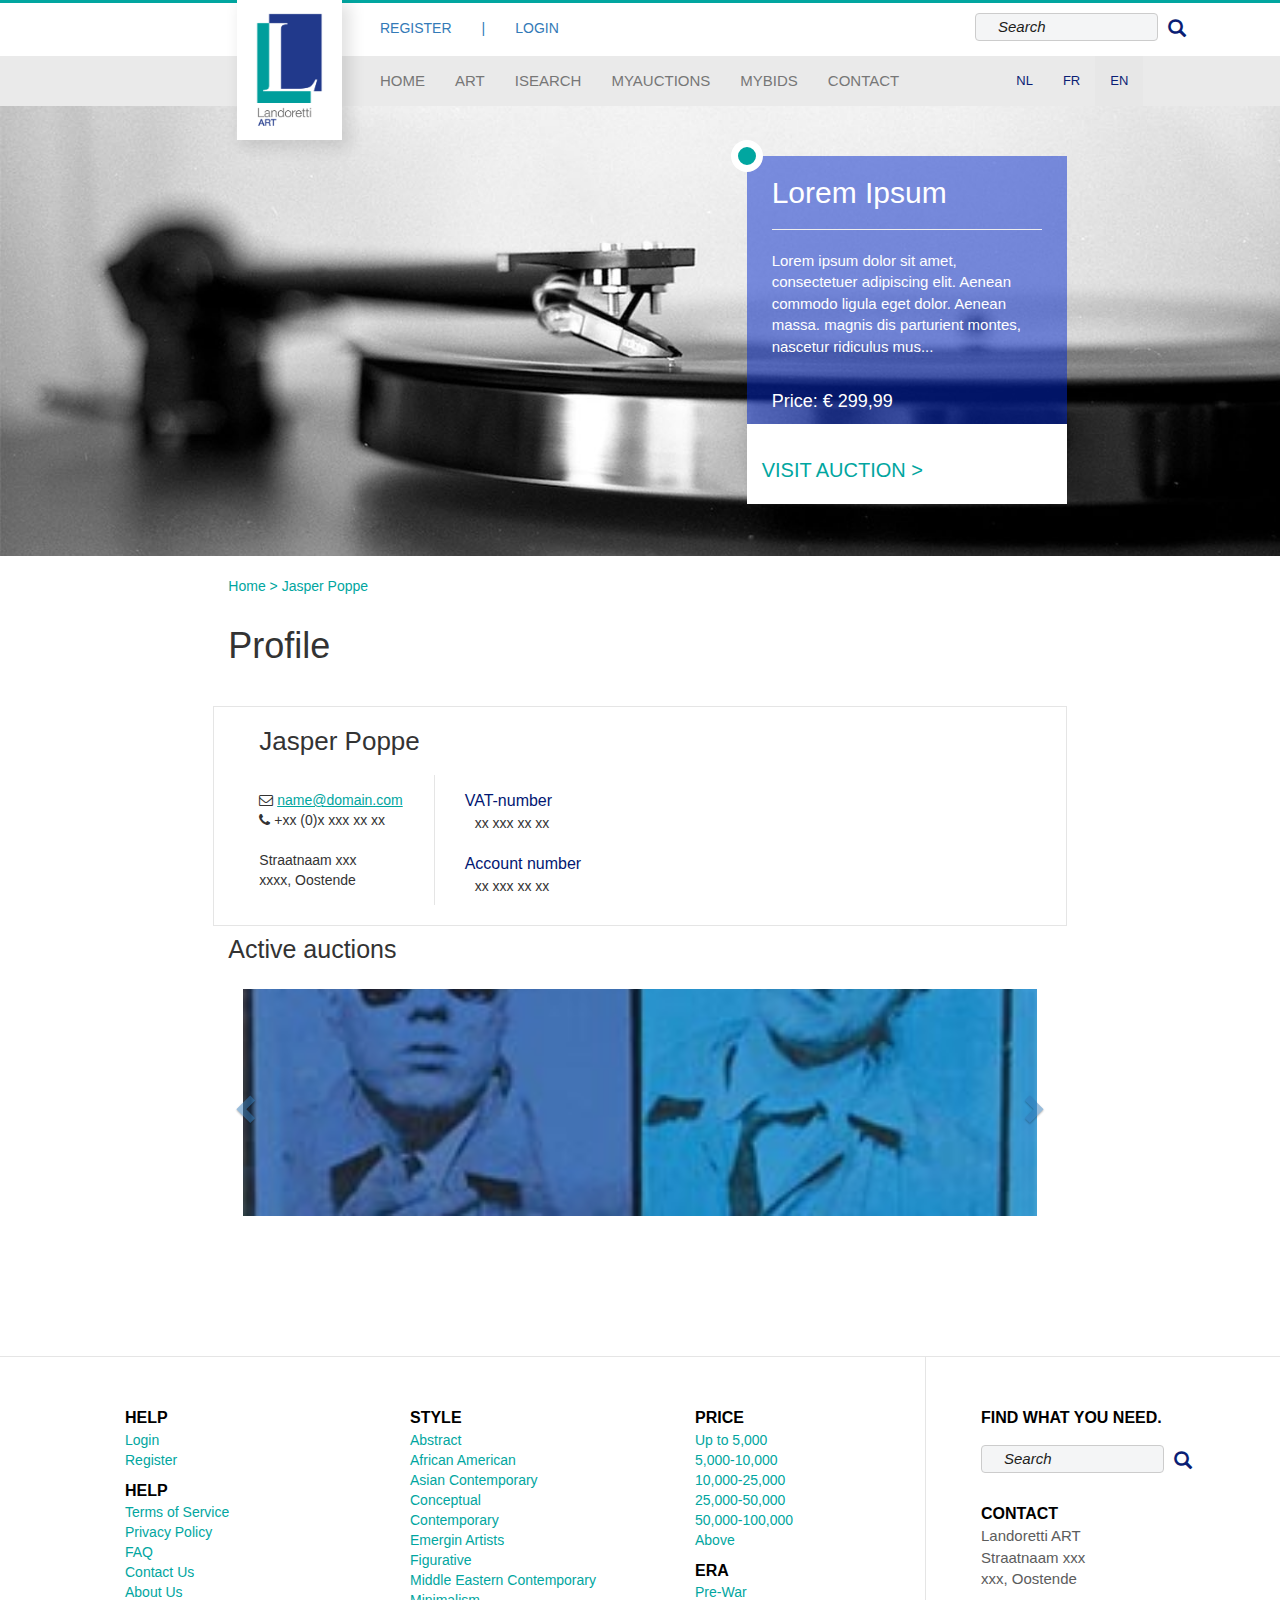
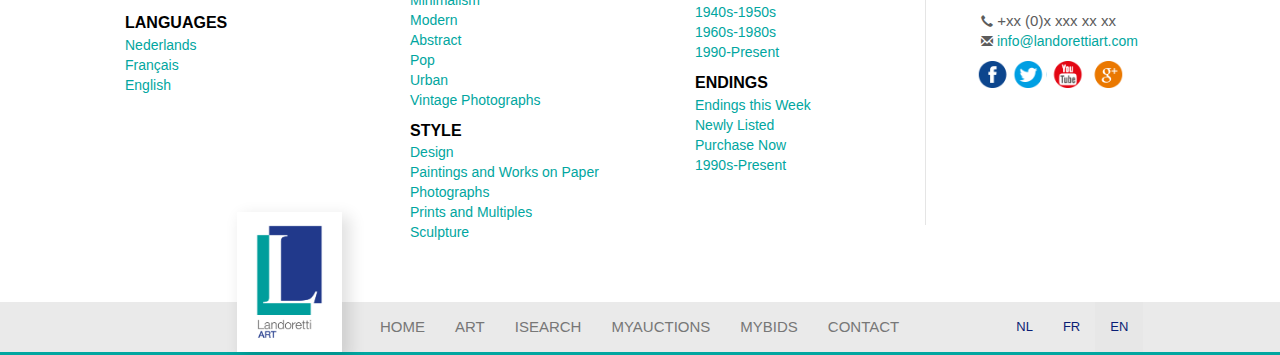
<file: profile.html>
<!DOCTYPE html>
<html lang="en">
<head>

    <!-- Global site tag (gtag.js) - Google Analytics -->
    <script async src="https://www.googletagmanager.com/gtag/js?id=UA-112518560-1"></script>
    <script>
      window.dataLayer = window.dataLayer || [];
      function gtag(){dataLayer.push(arguments);}
      gtag('js', new Date());
    
      gtag('config', 'UA-112518560-1');
    </script>

    <meta charset="UTF-8">
    <meta name="viewport" content="width=device-width, initial-scale=1.0">
    <meta http-equiv="X-UA-Compatible" content="ie=edge">
    <link rel="icon" type="image/png" href="img/favicon.ico">
    
    <title>Landoretti</title>
    <link rel="stylesheet" href="https://maxcdn.bootstrapcdn.com/bootstrap/3.3.7/css/bootstrap.min.css">    
    <link rel="stylesheet" href="css/style.css">
    <link rel="stylesheet" href="https://maxcdn.bootstrapcdn.com/font-awesome/4.7.0/css/font-awesome.min.css">
</head>
<body>

        <header>
                <div class="row">
                    <div class="col-sm-6 col-sm-offset-3 ">   
                      <div class="container-fluid up-wrapper" id="logged-in-wrapper">
                        <ul class="nav navbar-nav">
                            <li><a href="watchlist.html"><span class="glyphicon glyphicon-align-justify"></span> WATCHLIST</a></li>
                            <li class="hidden-xs"><a>|</a></li>
                            <li><a href="profile.html"><span class="glyphicon glyphicon-user"></span> PROFILE </a></li>
                            <li class="hidden-xs"><a>|</a></li>
                            <li class="logout-btn"><a href="#">LOGOUT</a></li>
                          </ul>
                        </div>
              
                        <div class="container-fluid up-wrapper" id="logging-in-wrapper">
                          <ul class="nav navbar-nav">
                              <li><a href="register.html"> REGISTER</a></li>
                             
                              <li>
                                <div class="form-group col-md-2">
                                  <input type="text" class="form-control login-field" placeholder="User">
                                </div>
                              </li>
                              <li>
                                  <div class="form-group col-md-2">
                                      <input type="password" class="form-control login-field" placeholder="Password">
                                  </div>
                              </li>
                              <li>
                                <button class="next-login" type="submit">
                                   <span> > </span>
                                </button>
                              </li>
                            </ul>
                          </div>
              
                          <div class="container-fluid up-wrapper" id="logged-out-wrapper">
                            <ul class="nav navbar-nav">
                                <li><a href="register.html"> REGISTER </a></li>
                                <li class="hidden-xs"><a>|</a></li>
                                <li class="login-btn"><a href="#"> LOGIN </a></li>
                              </ul>
                            </div>        
                    </div>
                    <div class="col-sm-3">
                      
                      <div class="form-group">
                          <input type="text" class="form-control search" placeholder="Search">
                          <span class="glyphicon glyphicon-search"></span>
                      </div>
                       
                      
                    </div>
                </div>
              <div class="row nav-wrapper">
                
                <div class="logo-wrapper col-sm-1 col-sm-offset-1 col-xs-offset-6">
                  <a class="" href="index.html">
                    <img src="img/1_Logo_web.png" alt="Landoretti logo" class="logo">
                  </a>
                </div>
              
              <div class="col-sm-8 col-sm-offset-3">
                <nav class="navbar-default">
                  <div class="container-fluid">
                    <div class="navbar-header">
                      <button type="button" class="navbar-toggle collapsed" data-toggle="collapse" data-target="#navbar-collapse" aria-expanded="false">
                        <span class="sr-only">Toggle navigation</span>
                        <span class="icon-bar"></span>
                        <span class="icon-bar"></span>
                        <span class="icon-bar"></span>
                      </button>
                      
                    </div>
                
                    <div class="collapse navbar-collapse" id="navbar-collapse">
                      <ul class="nav navbar-nav navbar-main">
                        <li class=""><a href="index.html">HOME</a></li>
                        <li><a href="overview.html">ART</a></li>
                        <li><a href="isearch.html">ISEARCH</a></li>
                        <li><a href="myauctions.html">MYAUCTIONS</a></li>
                        <li><a href="#">MYBIDS</a></li>
                        <li><a href="#">CONTACT</a></li>
                      </ul>
                      
                      <ul class="nav navbar-nav navbar-right">
                          <li><a href="#">NL</a></li>
                          <li><a href="#">FR</a></li>
                          <li class="active"><a href="#">EN</a></li>
                      </ul>
                    </div>
                  </div>
                </nav>
              </div>
              </div>
              </header>

<section id="auction">
    <div class="auction-wrapper">
        <div class="row">
            <div class="col-md-3 col-md-offset-7 col-sm-6 col-sm-offset-4 col-xs-10 col-xs-offset-1 carousel-caption-wrapper auction-square-up">
                <div class="circle"></div>
                <h1 class="">Lorem Ipsum</h1>
                <hr class="rule">
                <p class="">Lorem ipsum dolor sit amet, consectetuer adipiscing elit. Aenean commodo ligula eget dolor. Aenean massa. magnis dis parturient montes, nascetur ridiculus mus...</p>
                <br>
                <p>Price: € 299,99</p>
            </div>
            <div class="col-md-3 col-md-offset-7 col-sm-6 col-sm-offset-4 col-xs-10 col-xs-offset-1 auction-square-down">
                <h4>VISIT AUCTION  > </h4>
    
            </div>
            
        </div>
    </div>
        <div class="row">
            <div class="col-md-6 col-md-offset-2 breadcrumbs">
                <p>Home > Jasper Poppe </p>
            </div>
        </div>
        <div class="row">
            <div class="col-md-8 col-md-offset-2 auction-form">
                <div class="row">
                    
                    <h1 class="page-title">Profile</h1>
                    
                </div>
            </div>
        </div>
        <div class="row">
            <div class="col-md-8 col-md-offset-2 profile-wrapper">
                <div class="row">
                    
                    <h3 class="page-title">Jasper Poppe</h3>
                    <div class="col-sm-3 ">
                        <p> 
                            <i class="fa fa-envelope-o" aria-hidden="true"></i>
                            <a href="#"> name@domain.com </a> 
                        </p>
                        <p> 
                            <i class="fa fa-phone" aria-hidden="true"></i>
                             +xx (0)x xxx xx xx
                        </p>
                        <br>
                        <p>Straatnaam xxx</p>
                        <p>xxxx, Oostende</p>
                    </div>
                    <div class="col-sm-9">
                        <span>VAT-number</span>
                        <p>xx xxx xx xx</p>
                        <br>
                        <span>Account number</span>
                        <p> xx xxx xx xx</p>
                    </div>
                    
                </div>
            </div>
        </div>

        <div class="row">
            <div class="col-md-8 col-md-offset-2 auction-form margin-40">
                <h4>Active auctions</h4>

                <div class="row">
                        <div class="col-xs-12 col-centered">
                
                            <div id="carousel" class="carousel slide" data-ride="carousel" data-type="multi" data-interval="2500">
                                <div class="carousel-inner">
                                    <div class="item active">
                                        <div class="carousel-col">
                                            <div class="overview2 overview-picture block">
                                                <div class="overlay-overview pull-left popular">
                                                    <img src="img/popular-search.png" alt="artwork detail" class="center-block">
                                                </div>
                                            </div>
                                        </div>
                                    </div>
                                    <div class="item">
                                        <div class="carousel-col">
                                            <div class="overview2 overview-picture block">
                                                <div class="overlay-overview pull-left popular">
                                                    <img src="img/popular-search.png" alt="artwork detail" class="center-block">
                                                </div>
                                            </div>
                                        </div>
                                    </div>
                                    <div class="item">
                                        <div class="carousel-col">
                                            <div class="overview2 overview-picture block">
                                                <div class="overlay-overview pull-left popular">
                                                    <img src="img/popular-search.png" alt="artwork detail" class="center-block">
                                                </div>
                                            </div>
                                        </div>
                                    </div>
                                    <div class="item">
                                        <div class="carousel-col">
                                            <div class="overview2 overview-picture block">
                                                <div class="overlay-overview pull-left popular">
                                                    <img src="img/popular-search.png" alt="artwork detail" class="center-block">
                                                </div>
                                            </div>
                                        </div>
                                    </div>
                                </div>
                
                                <div class="left carousel-control">
                                    <a href="#carousel" role="button" data-slide="prev">
                                        <span class="glyphicon glyphicon-chevron-left" aria-hidden="true"></span>
                                        <span class="sr-only">Previous</span>
                                    </a>
                                </div>
                                <div class="right carousel-control">
                                    <a href="#carousel" role="button" data-slide="next">
                                        <span class="glyphicon glyphicon-chevron-right" aria-hidden="true"></span>
                                        <span class="sr-only">Next</span>
                                    </a>
                                </div>
                            </div>
                
                        </div>
                    </div>
            </div>
        </div>
   
    
       
</section>

<footer>

    <div class="container">
  
      <div class="row">
        <div class="col-md-3 col-xs-6 footer-list">
  
          <ul>
            <li>HELP</li>
            <li>
               <a href="#">Login</a>
            </li>
            <li>
                <a href="#">Register</a> 
            </li>
          </ul>
          <ul>
            <li>HELP</li>
            <li>
                <a href="#">Terms of Service</a>
             </li>
             <li>
                 <a href="#">Privacy Policy</a> 
             </li>
             <li>
                <a href="#">FAQ</a>
             </li>
             <li>
                 <a href="#">Contact Us</a> 
             </li>
             <li>
                <a href="#">About Us</a>
             </li>
          </ul>
          <ul>
              <li>LANGUAGES</li>
              <li>
                  <a href="#">Nederlands</a>
               </li>
               <li>
                   <a href="#">Français</a> 
               </li>
               <li>
                  <a href="#">English</a>
               </li>
          </ul>
  
        </div>
        <div class="col-md-3 col-xs-6 footer-list">
  
            <ul>
                <li>STYLE</li>
                <li>
                   <a href="#">Abstract</a>
                </li>
                <li>
                    <a href="#">African American</a> 
                </li>
                <li>
                    <a href="#">Asian Contemporary</a>
                 </li>
                 <li>
                     <a href="#">Conceptual</a> 
                 </li>
                 <li>
                    <a href="#">Contemporary</a>
                 </li>
                 <li>
                     <a href="#">Emergin Artists</a> 
                 </li>
                 <li>
                    <a href="#">Figurative</a>
                 </li>
                 <li>
                     <a href="#">Middle Eastern Contemporary</a> 
                 </li>
                 <li>
                    <a href="#">Minimalism</a>
                 </li>
                 <li>
                     <a href="#">Modern</a> 
                 </li>
                 <li>
                    <a href="#">Abstract</a>
                 </li>
                 <li>
                     <a href="#">Pop</a> 
                 </li>
                 <li>
                    <a href="#">Urban</a>
                 </li>
                 <li>
                     <a href="#">Vintage Photographs</a> 
                 </li>
              </ul>
              <ul>
                <li>STYLE</li>
                <li>
                    <a href="#">Design</a>
                 </li>
                 <li>
                     <a href="#">Paintings and Works on Paper</a> 
                 </li>
                 <li>
                    <a href="#">Photographs</a>
                 </li>
                 <li>
                     <a href="#">Prints and Multiples</a> 
                 </li>
                 <li>
                    <a href="#">Sculpture</a>
                 </li>
              </ul>
        </div>
        <div class="col-md-3 col-xs-6 footer-list">
  
            <ul>
                <li>price</li>
                <li>
                   <a href="#">Up to 5,000</a>
                </li>
                <li>
                    <a href="#">5,000-10,000</a> 
                </li>
                <li>
                    <a href="#">10,000-25,000</a> 
                </li>
                <li>
                    <a href="#">25,000-50,000</a> 
                </li>
                <li>
                    <a href="#">50,000-100,000</a> 
                </li>
                <li>
                    <a href="#">Above</a> 
                </li>
              </ul>
              <ul>
                <li>ERA</li>
                <li>
                    <a href="#">Pre-War</a>
                 </li>
                 <li>
                     <a href="#">1940s-1950s</a> 
                 </li>
                 <li>
                    <a href="#">1960s-1980s</a>
                 </li>
                 <li>
                     <a href="#">1990-Present</a> 
                 </li>
                 
              </ul>
              <ul>
                  <li>ENDINGS</li>
                  <li>
                      <a href="#">Endings this Week</a>
                   </li>
                   <li>
                       <a href="#">Newly Listed</a> 
                   </li>
                   <li>
                      <a href="#">Purchase Now</a>
                   </li>
                   <li>
                      <a href="#">1990s-Present</a>
                   </li>
              </ul>
              
        </div>
        <div class="col-md-3 col-sm-6 col-xs-12 footer-list side">
                <ul>
                  <li>FIND WHAT YOU NEED.</li>
                  <li>
                    <div class="form-group">
                      <input type="text" class="form-control search" placeholder="Search">
                      <span class="glyphicon glyphicon-search"></span>
                    </div>
                  </li>
                </ul>
                <ul>
                  <li>CONTACT</li>
                  <li><a href="#">Landoretti ART</a></li>
                  <li><a href="#">Straatnaam xxx</a></li>
                  <li><a href="#">xxx, Oostende</a></li>
                  <li><br></li>
                  <li><span class="glyphicon glyphicon-earphone"></span><a href="#"> +xx (0)x xxx xx xx </a></li>
                  <li><span class="glyphicon glyphicon-envelope"></span> info@landorettiart.com</li>
                </ul>
                <div class="row social-icons-wrapper hidden-xs">
                  <div class="col-xs-2 col-xs-offset-1 social-icons">
                      <img class="facebook" src="img/social-sheet.png" alt="facebook icon">
                  </div>
                  <div class="col-xs-2 social-icons">
                      <img class="twitter" src="img/social-sheet.png" alt="twitter icon">
                  </div>
                  <div class="col-xs-2 social-icons">
                      <img class="youtube" src="img/social-sheet.png" alt="youtube icon">
                  </div>
                  <div class="col-xs-2 social-icons">
                      <img class="google" src="img/social-sheet.png" alt="google icon">
                  </div>
                </div>
        </div>
      </div>
    </div>
  
  
    <div class="row nav-wrapper">
        
        <div class="logo-wrapper col-sm-1 col-sm-offset-1 col-xs-offset-6">
          <a class="" href="#">
            <img src="img/1_Logo_web.png" alt="Landoretti logo" class="logo">
          </a>
        </div>
      
      <div class="col-sm-8 col-sm-offset-3">
        <nav class="navbar-default">
          <div class="container-fluid">
           
        
            <div class="collapse navbar-collapse" id="bs-example-navbar-collapse-1">
              <ul class="nav navbar-nav navbar-main">
                <li class=""><a href="#">HOME</a></li>
                <li><a href="#">ART</a></li>
                <li><a href="#">ISEARCH</a></li>
                <li><a href="#">MYAUCTIONS</a></li>
                <li><a href="#">MYBIDS</a></li>
                <li><a href="#">CONTACT</a></li>
              </ul>
              
              <ul class="nav navbar-nav navbar-right">
                  <li><a href="#">NL</a></li>
                  <li><a href="#">FR</a></li>
                  <li class="active"><a href="#">EN</a></li>
              </ul>
            </div>
          </div>
        </nav>
      </div>
      </div>
  
  </footer>

    
    <script src="https://code.jquery.com/jquery-3.2.1.min.js"></script>    
    <script src="https://maxcdn.bootstrapcdn.com/bootstrap/3.3.7/js/bootstrap.min.js"></script>
    <script src="js/main.js"></script>

</body>
</html>
</file>
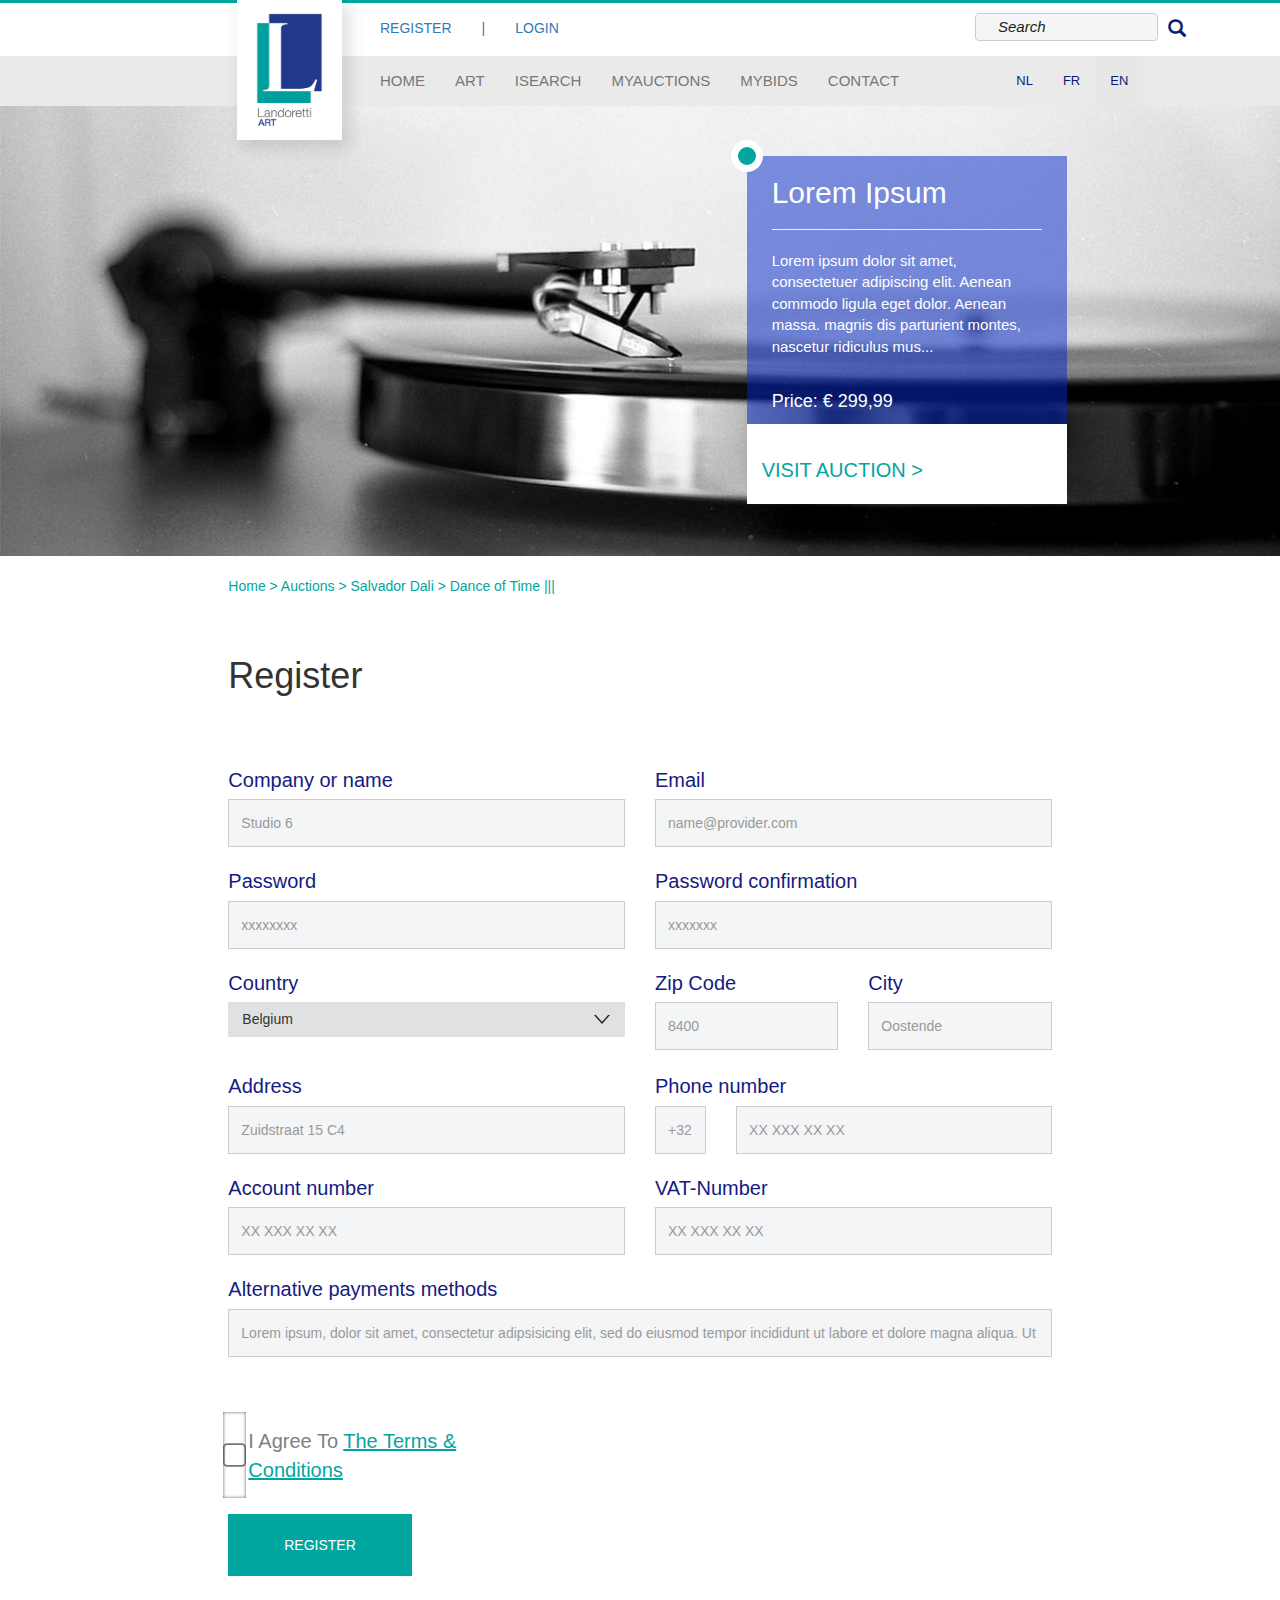
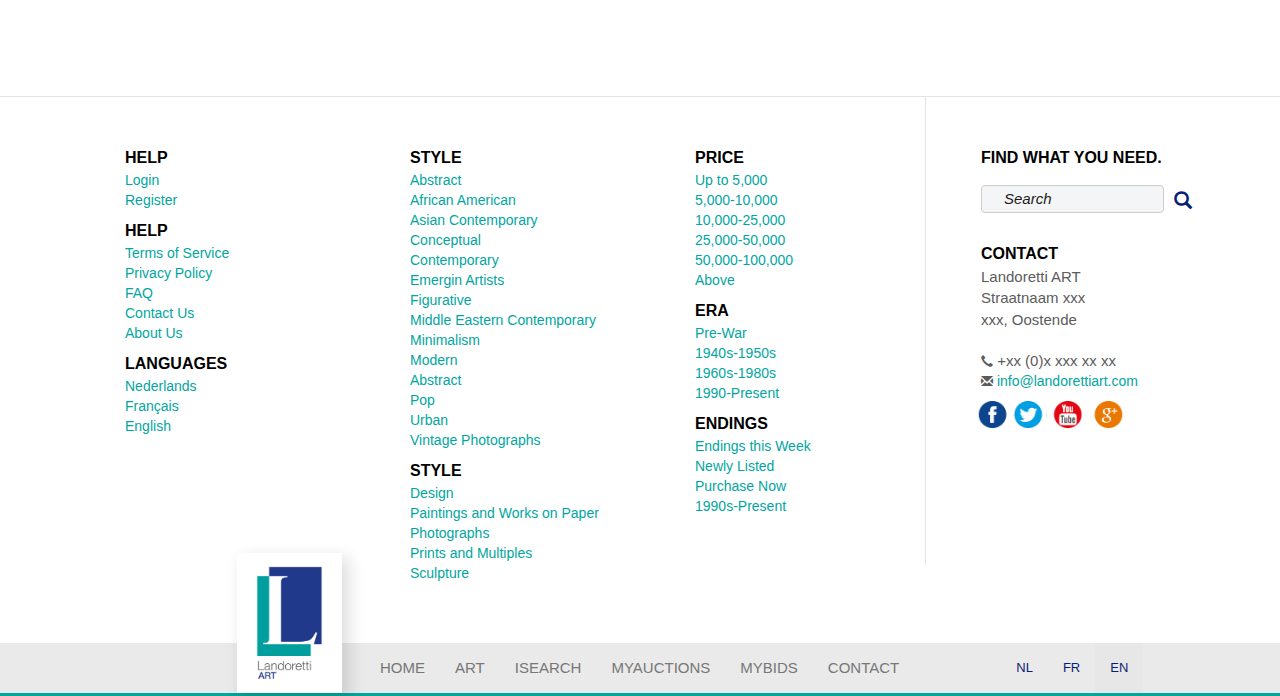
<file: register.html>
<!DOCTYPE html>
<html lang="en">
<head>

    <!-- Global site tag (gtag.js) - Google Analytics -->
    <script async src="https://www.googletagmanager.com/gtag/js?id=UA-112518560-1"></script>
    <script>
      window.dataLayer = window.dataLayer || [];
      function gtag(){dataLayer.push(arguments);}
      gtag('js', new Date());
    
      gtag('config', 'UA-112518560-1');
    </script>

    <meta charset="UTF-8">
    <meta name="viewport" content="width=device-width, initial-scale=1.0">
    <meta http-equiv="X-UA-Compatible" content="ie=edge">
    <link rel="icon" type="image/png" href="img/favicon.ico">
    
    <title>Landoretti</title>
    <link rel="stylesheet" href="https://maxcdn.bootstrapcdn.com/bootstrap/3.3.7/css/bootstrap.min.css">    
    <link rel="stylesheet" href="css/style.css">
</head>
<body>

        <header>
                <div class="row">
                    <div class="col-sm-6 col-sm-offset-3 ">   
                      <div class="container-fluid up-wrapper" id="logged-in-wrapper">
                        <ul class="nav navbar-nav">
                            <li><a href="watchlist.html"><span class="glyphicon glyphicon-align-justify"></span> WATCHLIST</a></li>
                            <li class="hidden-xs"><a>|</a></li>
                            <li><a href="profile.html"><span class="glyphicon glyphicon-user"></span> PROFILE </a></li>
                            <li class="hidden-xs"><a>|</a></li>
                            <li class="logout-btn"><a href="#">LOGOUT</a></li>
                          </ul>
                        </div>
              
                        <div class="container-fluid up-wrapper" id="logging-in-wrapper">
                          <ul class="nav navbar-nav">
                              <li><a href="register.html"> REGISTER</a></li>
                             
                              <li>
                                <div class="form-group col-md-2">
                                  <input type="text" class="form-control login-field" placeholder="User">
                                </div>
                              </li>
                              <li>
                                  <div class="form-group col-md-2">
                                      <input type="password" class="form-control login-field" placeholder="Password">
                                  </div>
                              </li>
                              <li>
                                <button class="next-login" type="submit">
                                   <span> > </span>
                                </button>
                              </li>
                            </ul>
                          </div>
              
                          <div class="container-fluid up-wrapper" id="logged-out-wrapper">
                            <ul class="nav navbar-nav">
                                <li><a href="register.html"> REGISTER </a></li>
                                <li class="hidden-xs"><a>|</a></li>
                                <li class="login-btn"><a href="#"> LOGIN </a></li>
                              </ul>
                            </div>        
                    </div>
                    <div class="col-sm-3">
                      
                      <div class="form-group">
                          <input type="text" class="form-control search" placeholder="Search">
                          <span class="glyphicon glyphicon-search"></span>
                      </div>
                       
                      
                    </div>
                </div>
              <div class="row nav-wrapper">
                
                <div class="logo-wrapper col-sm-1 col-sm-offset-1 col-xs-offset-6">
                  <a class="" href="index.html">
                    <img src="img/1_Logo_web.png" alt="Landoretti logo" class="logo">
                  </a>
                </div>
              
              <div class="col-sm-8 col-sm-offset-3">
                <nav class="navbar-default">
                  <div class="container-fluid">
                    <div class="navbar-header">
                      <button type="button" class="navbar-toggle collapsed" data-toggle="collapse" data-target="#navbar-collapse" aria-expanded="false">
                        <span class="sr-only">Toggle navigation</span>
                        <span class="icon-bar"></span>
                        <span class="icon-bar"></span>
                        <span class="icon-bar"></span>
                      </button>
                      
                    </div>
                
                    <div class="collapse navbar-collapse" id="navbar-collapse">
                      <ul class="nav navbar-nav navbar-main">
                        <li class=""><a href="index.html">HOME</a></li>
                        <li><a href="overview.html">ART</a></li>
                        <li><a href="isearch.html">ISEARCH</a></li>
                        <li><a href="myauctions.html">MYAUCTIONS</a></li>
                        <li><a href="#">MYBIDS</a></li>
                        <li><a href="#">CONTACT</a></li>
                      </ul>
                      
                      <ul class="nav navbar-nav navbar-right">
                          <li><a href="#">NL</a></li>
                          <li><a href="#">FR</a></li>
                          <li class="active"><a href="#">EN</a></li>
                      </ul>
                    </div>
                  </div>
                </nav>
              </div>
              </div>
              </header>

<section id="auction">
    <div class="auction-wrapper">
        <div class="row">
            <div class="col-md-3 col-md-offset-7 col-sm-6 col-sm-offset-4 col-xs-10 col-xs-offset-1 carousel-caption-wrapper auction-square-up">
                <div class="circle"></div>
                <h1 class="">Lorem Ipsum</h1>
                <hr class="rule">
                <p class="">Lorem ipsum dolor sit amet, consectetuer adipiscing elit. Aenean commodo ligula eget dolor. Aenean massa. magnis dis parturient montes, nascetur ridiculus mus...</p>
                <br>
                <p>Price: € 299,99</p>
            </div>
            <div class="col-md-3 col-md-offset-7 col-sm-6 col-sm-offset-4 col-xs-10 col-xs-offset-1 auction-square-down">
                <h4>VISIT AUCTION  > </h4>
    
            </div>
            
        </div>
    </div>
        <div class="row">
            <div class="col-md-6 col-md-offset-2 breadcrumbs">
                <p>Home > Auctions > Salvador Dali > Dance of Time |||</p>
            </div>
        </div>
        <div class="row">
            <div class="col-md-4 col-md-offset-2 auction-form">
                <h1>Register</h1>
                <div id="error">
                    <ul>
                    </ul>
                </div>
            </div>
        </div>
        <div class="row">
            <div class="col-md-4 col-md-offset-2 auction-form">
                    <label for="input1">Company or name</label>
                    <input class="form-control validate" id="title" type="text" placeholder="Studio 6" >
            </div>
            <div class="col-md-4 auction-form">
                    <label for="year">Email</label>
                    <input class="form-control validate" id="year" type="text" placeholder="name@provider.com" >
            </div>
        </div>
        <div class="row">
                <div class="col-md-4 col-md-offset-2 auction-form">
                        <label for="width">Password</label>
                        <input class="form-control validate" id="width" type="password" placeholder="xxxxxxxx" >
                </div>
                <div class="col-md-4 auction-form">
                        <label for="height">Password confirmation</label>
                        <input class="form-control validate" id="height" type="password" placeholder="xxxxxxx" >
                </div>
        </div>
        <div class="row">
            <div class="col-md-4 col-md-offset-2 auction-form">
                <div class="form-group">
                    <label for="select">Country</label>
                    <select id="select" class="minimal">
                        <option selected ><b>Belgium</b></option>
                        <option value="Netherlands">Netherlands</option>
                        <option value="Germany">Germany</option>
                        <option value="France">France</option>
                        <option value="other">Other</option>
                        
                    </select>
                </div>   
            </div>
            <div class="col-md-2 auction-form">
                    <label for="zipcode">Zip Code</label>
                    <input class="form-control validate" id="zipcode" type="number" placeholder="8400" >
            </div>
            <div class="col-md-2 auction-form">
                <label for="city">City</label>
                <input class="form-control validate" id="city" type="text" placeholder="Oostende" >
        </div>
        </div>

        <div class="row">
            <div class="col-md-4 col-md-offset-2 auction-form">
                    <label for="input1">Address</label>
                    <input class="form-control validate" id="address" type="text" placeholder="Zuidstraat 15 C4" >
            </div>
            <div class="col-md-4 auction-form">
                <label for="phone number">Phone number</label>
                <div class="row">
                    <div class="col-xs-2 no-padding-l">
                        <input class="form-control" id="phone number" type="text" placeholder="+32" >
                    </div>
                    <div class="col-xs-10 no-padding-r">
                        <input class="form-control validate" id="phone number" type="number" placeholder="XX XXX XX XX" >
                    </div>
                </div>
            </div>
        </div>

        <div class="row">
            <div class="col-md-4 col-md-offset-2 auction-form">
                    <label for="input1">Account number</label>
                    <input class="form-control validate" id="account number" type="number" placeholder="XX XXX XX XX" >
            </div>
            <div class="col-md-4 auction-form">
                    <label for="year">VAT-Number</label>
                    <input class="form-control validate" id="vat number" type="number" placeholder="XX XXX XX XX" >
            </div>
        </div>

        <div class="row">
            <div class="col-md-8 col-md-offset-2 auction-form">
                    <label for="input1">Alternative payments methods</label>
                    <input class="form-control validate" id="alternative payments methods" type="text" placeholder="Lorem ipsum, dolor sit amet, consectetur adipsisicing elit, sed do eiusmod tempor incididunt ut labore et dolore magna aliqua. Ut enin ad minim" >
            </div>
        </div>

        <br>
        <br>
        <div class="row">
                <div class="col-md-3 col-md-offset-2 auction-form">
                        <div class="checkbox">
                                <label>
                                  <input type="checkbox"> I Agree To <a href="#"> The Terms & Conditions</a>
                                </label>
                        </div>
                </div>
        </div>
        <div class="row">
                <div class="col-md-2 col-md-offset-2 auction-form">
                    <button  id="register" class="btn btn-block text-uppercase">REGISTER</button>
                </div>
        </div>
        
            
    
</section>

<footer>

    <div class="container">
  
      <div class="row">
        <div class="col-md-3 col-xs-6 footer-list">
  
          <ul>
            <li>HELP</li>
            <li>
               <a href="#">Login</a>
            </li>
            <li>
                <a href="#">Register</a> 
            </li>
          </ul>
          <ul>
            <li>HELP</li>
            <li>
                <a href="#">Terms of Service</a>
             </li>
             <li>
                 <a href="#">Privacy Policy</a> 
             </li>
             <li>
                <a href="#">FAQ</a>
             </li>
             <li>
                 <a href="#">Contact Us</a> 
             </li>
             <li>
                <a href="#">About Us</a>
             </li>
          </ul>
          <ul>
              <li>LANGUAGES</li>
              <li>
                  <a href="#">Nederlands</a>
               </li>
               <li>
                   <a href="#">Français</a> 
               </li>
               <li>
                  <a href="#">English</a>
               </li>
          </ul>
  
        </div>
        <div class="col-md-3 col-xs-6 footer-list">
  
            <ul>
                <li>STYLE</li>
                <li>
                   <a href="#">Abstract</a>
                </li>
                <li>
                    <a href="#">African American</a> 
                </li>
                <li>
                    <a href="#">Asian Contemporary</a>
                 </li>
                 <li>
                     <a href="#">Conceptual</a> 
                 </li>
                 <li>
                    <a href="#">Contemporary</a>
                 </li>
                 <li>
                     <a href="#">Emergin Artists</a> 
                 </li>
                 <li>
                    <a href="#">Figurative</a>
                 </li>
                 <li>
                     <a href="#">Middle Eastern Contemporary</a> 
                 </li>
                 <li>
                    <a href="#">Minimalism</a>
                 </li>
                 <li>
                     <a href="#">Modern</a> 
                 </li>
                 <li>
                    <a href="#">Abstract</a>
                 </li>
                 <li>
                     <a href="#">Pop</a> 
                 </li>
                 <li>
                    <a href="#">Urban</a>
                 </li>
                 <li>
                     <a href="#">Vintage Photographs</a> 
                 </li>
              </ul>
              <ul>
                <li>STYLE</li>
                <li>
                    <a href="#">Design</a>
                 </li>
                 <li>
                     <a href="#">Paintings and Works on Paper</a> 
                 </li>
                 <li>
                    <a href="#">Photographs</a>
                 </li>
                 <li>
                     <a href="#">Prints and Multiples</a> 
                 </li>
                 <li>
                    <a href="#">Sculpture</a>
                 </li>
              </ul>
        </div>
        <div class="col-md-3 col-xs-6 footer-list">
  
            <ul>
                <li>price</li>
                <li>
                   <a href="#">Up to 5,000</a>
                </li>
                <li>
                    <a href="#">5,000-10,000</a> 
                </li>
                <li>
                    <a href="#">10,000-25,000</a> 
                </li>
                <li>
                    <a href="#">25,000-50,000</a> 
                </li>
                <li>
                    <a href="#">50,000-100,000</a> 
                </li>
                <li>
                    <a href="#">Above</a> 
                </li>
              </ul>
              <ul>
                <li>ERA</li>
                <li>
                    <a href="#">Pre-War</a>
                 </li>
                 <li>
                     <a href="#">1940s-1950s</a> 
                 </li>
                 <li>
                    <a href="#">1960s-1980s</a>
                 </li>
                 <li>
                     <a href="#">1990-Present</a> 
                 </li>
                 
              </ul>
              <ul>
                  <li>ENDINGS</li>
                  <li>
                      <a href="#">Endings this Week</a>
                   </li>
                   <li>
                       <a href="#">Newly Listed</a> 
                   </li>
                   <li>
                      <a href="#">Purchase Now</a>
                   </li>
                   <li>
                      <a href="#">1990s-Present</a>
                   </li>
              </ul>
              
        </div>
        <div class="col-md-3 col-sm-6 col-xs-12 footer-list side">
                <ul>
                  <li>FIND WHAT YOU NEED.</li>
                  <li>
                    <div class="form-group">
                      <input type="text" class="form-control search" placeholder="Search">
                      <span class="glyphicon glyphicon-search"></span>
                    </div>
                  </li>
                </ul>
                <ul>
                  <li>CONTACT</li>
                  <li><a href="#">Landoretti ART</a></li>
                  <li><a href="#">Straatnaam xxx</a></li>
                  <li><a href="#">xxx, Oostende</a></li>
                  <li><br></li>
                  <li><span class="glyphicon glyphicon-earphone"></span><a href="#"> +xx (0)x xxx xx xx </a></li>
                  <li><span class="glyphicon glyphicon-envelope"></span> info@landorettiart.com</li>
                </ul>
                <div class="row social-icons-wrapper hidden-xs">
                  <div class="col-xs-2 col-xs-offset-1 social-icons">
                      <img class="facebook" src="img/social-sheet.png" alt="facebook icon">
                  </div>
                  <div class="col-xs-2 social-icons">
                      <img class="twitter" src="img/social-sheet.png" alt="twitter icon">
                  </div>
                  <div class="col-xs-2 social-icons">
                      <img class="youtube" src="img/social-sheet.png" alt="youtube icon">
                  </div>
                  <div class="col-xs-2 social-icons">
                      <img class="google" src="img/social-sheet.png" alt="google icon">
                  </div>
                </div>
        </div>
      </div>
    </div>
  
  
    <div class="row nav-wrapper">
        
        <div class="logo-wrapper col-sm-1 col-sm-offset-1 col-xs-offset-6">
          <a class="" href="#">
            <img src="img/1_Logo_web.png" alt="Landoretti logo" class="logo">
          </a>
        </div>
      
      <div class="col-sm-8 col-sm-offset-3">
        <nav class="navbar-default">
          <div class="container-fluid">
           
        
            <div class="collapse navbar-collapse" id="bs-example-navbar-collapse-1">
              <ul class="nav navbar-nav navbar-main">
                <li class=""><a href="#">HOME</a></li>
                <li><a href="#">ART</a></li>
                <li><a href="#">ISEARCH</a></li>
                <li><a href="#">MYAUCTIONS</a></li>
                <li><a href="#">MYBIDS</a></li>
                <li><a href="#">CONTACT</a></li>
              </ul>
              
              <ul class="nav navbar-nav navbar-right">
                  <li><a href="#">NL</a></li>
                  <li><a href="#">FR</a></li>
                  <li class="active"><a href="#">EN</a></li>
              </ul>
            </div>
          </div>
        </nav>
      </div>
      </div>
  
  </footer>

    
    <script src="https://code.jquery.com/jquery-3.2.1.min.js"></script>    
    <script src="https://maxcdn.bootstrapcdn.com/bootstrap/3.3.7/js/bootstrap.min.js"></script>
    <script src="js/main.js"></script>

</body>
</html>
</file>
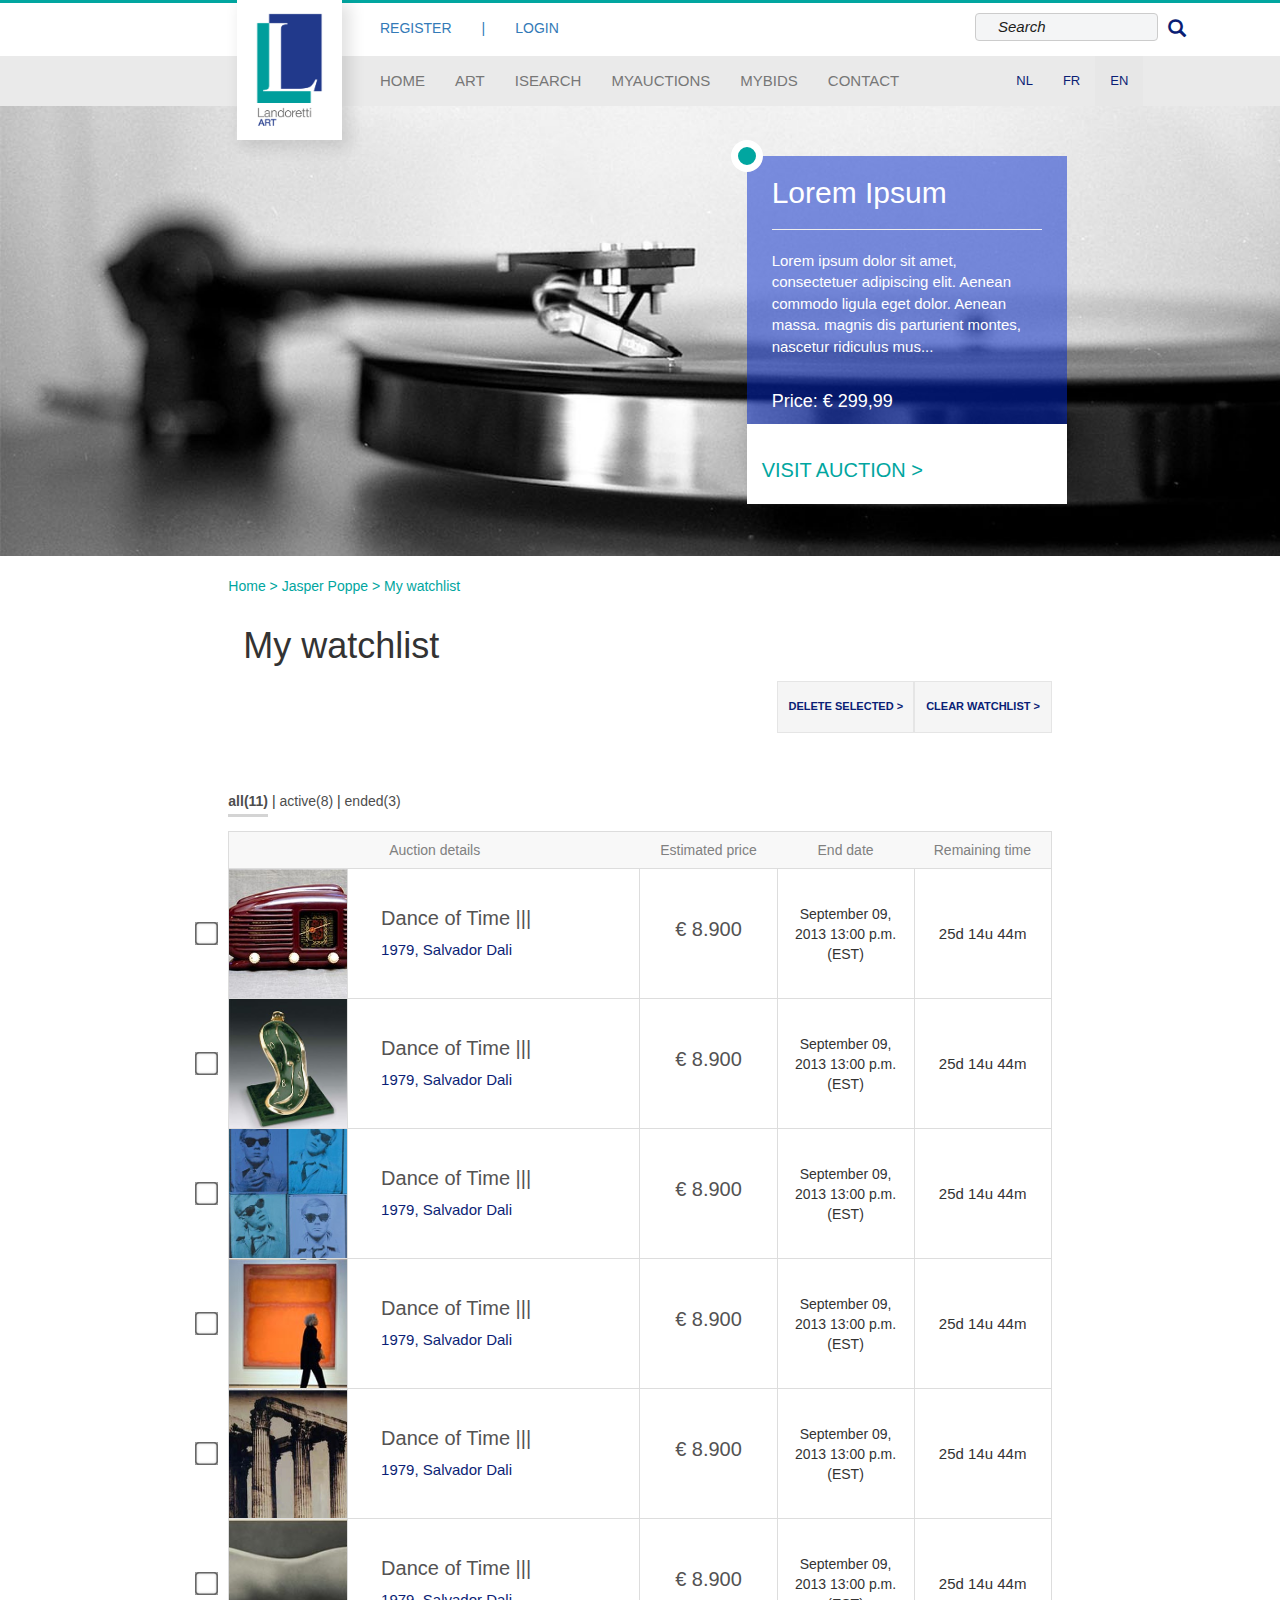
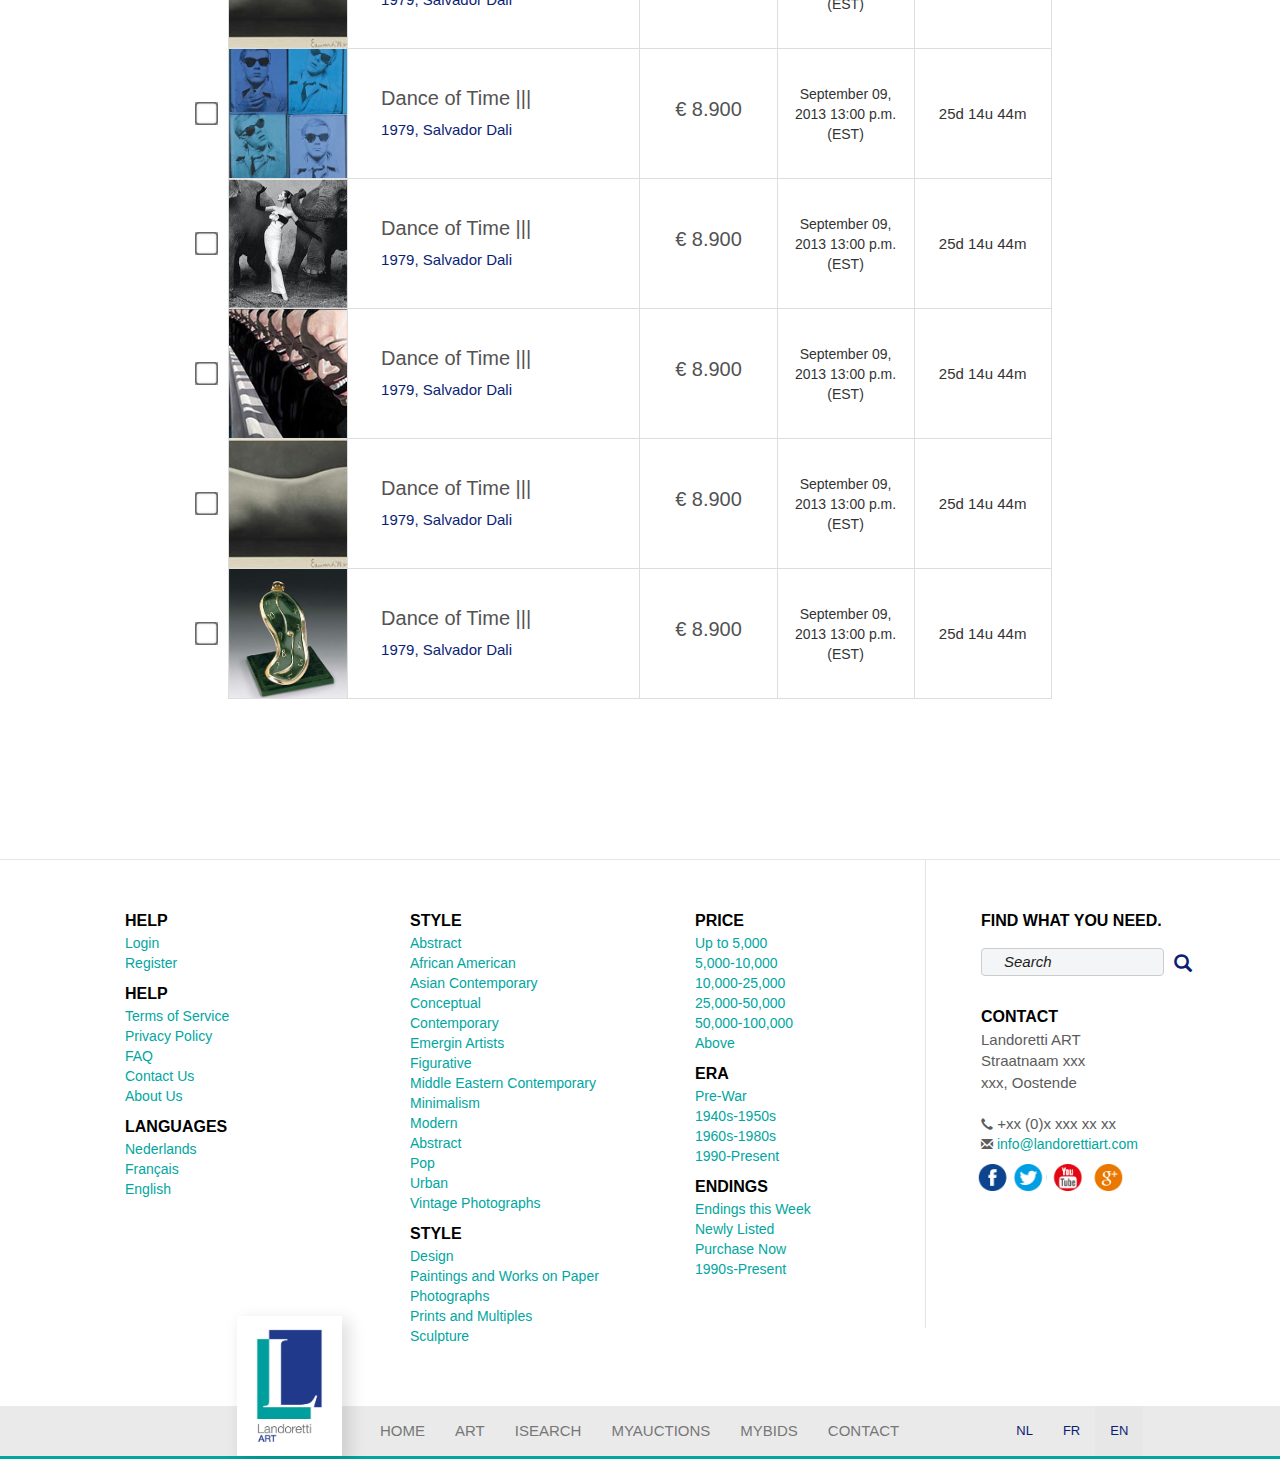
<file: watchlist.html>
<!DOCTYPE html>
<html lang="en">
<head>

    <!-- Global site tag (gtag.js) - Google Analytics -->
    <script async src="https://www.googletagmanager.com/gtag/js?id=UA-112518560-1"></script>
    <script>
      window.dataLayer = window.dataLayer || [];
      function gtag(){dataLayer.push(arguments);}
      gtag('js', new Date());
    
      gtag('config', 'UA-112518560-1');
    </script>

    <meta charset="UTF-8">
    <meta name="viewport" content="width=device-width, initial-scale=1.0">
    <meta http-equiv="X-UA-Compatible" content="ie=edge">
    <link rel="icon" type="image/png" href="img/favicon.ico">
    
    <title>Landoretti</title>
    <link rel="stylesheet" href="https://maxcdn.bootstrapcdn.com/bootstrap/3.3.7/css/bootstrap.min.css">    
    <link rel="stylesheet" href="css/style.css">
</head>
<body>

        <header>
                <div class="row">
                    <div class="col-sm-6 col-sm-offset-3 ">   
                      <div class="container-fluid up-wrapper" id="logged-in-wrapper">
                        <ul class="nav navbar-nav">
                            <li><a href="watchlist.html"><span class="glyphicon glyphicon-align-justify"></span> WATCHLIST</a></li>
                            <li class="hidden-xs"><a>|</a></li>
                            <li><a href="profile.html"><span class="glyphicon glyphicon-user"></span> PROFILE </a></li>
                            <li class="hidden-xs"><a>|</a></li>
                            <li class="logout-btn"><a href="#">LOGOUT</a></li>
                          </ul>
                        </div>
              
                        <div class="container-fluid up-wrapper" id="logging-in-wrapper">
                          <ul class="nav navbar-nav">
                              <li><a href="register.html"> REGISTER</a></li>
                             
                              <li>
                                <div class="form-group col-md-2">
                                  <input type="text" class="form-control login-field" placeholder="User">
                                </div>
                              </li>
                              <li>
                                  <div class="form-group col-md-2">
                                      <input type="password" class="form-control login-field" placeholder="Password">
                                  </div>
                              </li>
                              <li>
                                <button class="next-login" type="submit">
                                   <span> > </span>
                                </button>
                              </li>
                            </ul>
                          </div>
              
                          <div class="container-fluid up-wrapper" id="logged-out-wrapper">
                            <ul class="nav navbar-nav">
                                <li><a href="register.html"> REGISTER </a></li>
                                <li class="hidden-xs"><a>|</a></li>
                                <li class="login-btn"><a href="#"> LOGIN </a></li>
                              </ul>
                            </div>        
                    </div>
                    <div class="col-sm-3">
                      
                      <div class="form-group">
                          <input type="text" class="form-control search" placeholder="Search">
                          <span class="glyphicon glyphicon-search"></span>
                      </div>
                       
                      
                    </div>
                </div>
              <div class="row nav-wrapper">
                
                <div class="logo-wrapper col-sm-1 col-sm-offset-1 col-xs-offset-6">
                  <a class="" href="index.html">
                    <img src="img/1_Logo_web.png" alt="Landoretti logo" class="logo">
                  </a>
                </div>
              
              <div class="col-sm-8 col-sm-offset-3">
                <nav class="navbar-default">
                  <div class="container-fluid">
                    <div class="navbar-header">
                      <button type="button" class="navbar-toggle collapsed" data-toggle="collapse" data-target="#navbar-collapse" aria-expanded="false">
                        <span class="sr-only">Toggle navigation</span>
                        <span class="icon-bar"></span>
                        <span class="icon-bar"></span>
                        <span class="icon-bar"></span>
                      </button>
                      
                    </div>
                
                    <div class="collapse navbar-collapse" id="navbar-collapse">
                      <ul class="nav navbar-nav navbar-main">
                        <li class=""><a href="index.html">HOME</a></li>
                        <li><a href="overview.html">ART</a></li>
                        <li><a href="isearch.html">ISEARCH</a></li>
                        <li><a href="myauctions.html">MYAUCTIONS</a></li>
                        <li><a href="#">MYBIDS</a></li>
                        <li><a href="#">CONTACT</a></li>
                      </ul>
                      
                      <ul class="nav navbar-nav navbar-right">
                          <li><a href="#">NL</a></li>
                          <li><a href="#">FR</a></li>
                          <li class="active"><a href="#">EN</a></li>
                      </ul>
                    </div>
                  </div>
                </nav>
              </div>
              </div>
              </header>

<section id="auction">
    <div class="auction-wrapper">
        <div class="row">
            <div class="col-md-3 col-md-offset-7 col-sm-6 col-sm-offset-4 col-xs-10 col-xs-offset-1 carousel-caption-wrapper auction-square-up">
                <div class="circle"></div>
                <h1 class="">Lorem Ipsum</h1>
                <hr class="rule">
                <p class="">Lorem ipsum dolor sit amet, consectetuer adipiscing elit. Aenean commodo ligula eget dolor. Aenean massa. magnis dis parturient montes, nascetur ridiculus mus...</p>
                <br>
                <p>Price: € 299,99</p>
            </div>
            <div class="col-md-3 col-md-offset-7 col-sm-6 col-sm-offset-4 col-xs-10 col-xs-offset-1 auction-square-down">
                <h4>VISIT AUCTION  > </h4>
    
            </div>
            
        </div>
    </div>
        <div class="row">
            <div class="col-md-6 col-md-offset-2 breadcrumbs">
                <p>Home > Jasper Poppe > My watchlist</p>
            </div>
        </div>
        <div class="row">
            <div class="col-md-8 col-md-offset-2 auction-form">
                <div class="row">
                    <div class="col-sm-8">
                        <h1 class="page-title">My watchlist</h1>
                    </div>
                    
                        <a href="#">
                            <div class="col-xs-12 col-sm-2 item-link new-auction">
                                <p>CLEAR WATCHLIST ></p>
                            </div>
                        </a>
                        <a href="#">
                            <div class="col-xs-12 col-sm-2 item-link new-auction">
                                <p>DELETE SELECTED ></p>
                            </div>
                        </a>
                </div>
               
                
               
               
            </div>
        </div>
        <div class="row">
            <div class="col-md-8 col-md-offset-2 col-sm-10 col-sm-offset-1 col-xs-10 col-xs-offset-1 auction-form margin-40">
                <div class="sort">
                    <p><a href="#" class="active">all(11)</a> | <a href="#">active(8)</a> | <a href="#">ended(3)</a> </p>
                </div>
                <div class="checkbox-wrapper">

                        <input type="checkbox" class="auction-checkbox" />              
                        <input type="checkbox" class="auction-checkbox" />
                        <input type="checkbox" class="auction-checkbox" />              
                        <input type="checkbox" class="auction-checkbox" />
                        <input type="checkbox" class="auction-checkbox" />              
                        <input type="checkbox" class="auction-checkbox" />
                        <input type="checkbox" class="auction-checkbox" />              
                        <input type="checkbox" class="auction-checkbox" />
                        <input type="checkbox" class="auction-checkbox" />              
                        <input type="checkbox" class="auction-checkbox" />
                        <input type="checkbox" class="auction-checkbox" />              


                </div>
                <div class="table-responsive">
                    <table class="table table-bordered">
                        <thead>
                            <tr>
                                <th colspan="2">Auction details</th>
                                <th>Estimated price</th>
                                <th>End date</th>
                                <th>Remaining time</th>
                            </tr>
                        </thead>
                        <tbody>
                            <tr>
                                <td class="table-image overview8"></td>
                                <td class="text-wrapper table-wrapper">
                                    <h2>Dance of Time |||</h2>
                                    <p>1979, Salvador Dali</p>
                                </td>
                                <td class="text-wrapper table-wrapper">
                                   <h2>€ 8.900</h2> 
                                </td>
                                <td class="table-wrapper">
                                    <p>September 09, 2013
                                        13:00 p.m. (EST)
                                    </p>
                                </td>
                                <td class="table-wrapper">
                                    <p>25d 14u 44m</p>
                                </td>
                            </tr>
                            <tr>
                                <td class="table-image overview1"></td>
                                <td class="text-wrapper table-wrapper">
                                    <h2>Dance of Time |||</h2>
                                    <p>1979, Salvador Dali</p>
                                </td>
                                <td class="text-wrapper table-wrapper">
                                    <h2>€ 8.900</h2> 
                                </td>
                                <td class="table-wrapper">
                                    <p>September 09, 2013
                                        13:00 p.m. (EST)
                                    </p>
                                </td>
                                <td class="table-wrapper">
                                    <p>25d 14u 44m</p>
                                </td>
                            </tr>
                            <tr>
                                <td class="table-image overview2"></td>
                                <td class="text-wrapper table-wrapper">
                                    <h2>Dance of Time |||</h2>
                                    <p>1979, Salvador Dali</p>
                                </td>
                                <td class="text-wrapper table-wrapper">
                                    <h2>€ 8.900</h2> 
                                </td>
                                <td class="table-wrapper">
                                    <p>September 09, 2013
                                        13:00 p.m. (EST)
                                    </p>
                                </td>
                                <td class="table-wrapper">
                                    <p>25d 14u 44m</p>
                                </td>
                            </tr>
                            <tr>
                                <td class="table-image overview3"></td>
                                <td class="text-wrapper table-wrapper">
                                    <h2>Dance of Time |||</h2>
                                    <p>1979, Salvador Dali</p>
                                </td>
                                <td class="text-wrapper table-wrapper">
                                    <h2>€ 8.900</h2> 
                                </td>
                                <td class="table-wrapper">
                                    <p>September 09, 2013
                                        13:00 p.m. (EST)
                                    </p>
                                </td>
                                <td class="table-wrapper">
                                    <p>25d 14u 44m</p>
                                </td>
                            </tr>
                            <tr>
                                    <td class="table-image overview6"></td>
                                    <td class="text-wrapper table-wrapper">
                                        <h2>Dance of Time |||</h2>
                                        <p>1979, Salvador Dali</p>
                                    </td>
                                    <td class="text-wrapper table-wrapper">
                                       <h2>€ 8.900</h2> 
                                    </td>
                                    <td class="table-wrapper">
                                        <p>September 09, 2013
                                            13:00 p.m. (EST)
                                        </p>
                                    </td>
                                    <td class="table-wrapper">
                                        <p>25d 14u 44m</p>
                                    </td>
                                </tr>
                                <tr>
                                    <td class="table-image overview4"></td>
                                    <td class="text-wrapper table-wrapper">
                                        <h2>Dance of Time |||</h2>
                                        <p>1979, Salvador Dali</p>
                                    </td>
                                    <td class="text-wrapper table-wrapper">
                                        <h2>€ 8.900</h2> 
                                    </td>
                                    <td class="table-wrapper">
                                        <p>September 09, 2013
                                            13:00 p.m. (EST)
                                        </p>
                                    </td>
                                    <td class="table-wrapper">
                                        <p>25d 14u 44m</p>
                                    </td>
                                </tr>
                                <tr>
                                    <td class="table-image overview2"></td>
                                    <td class="text-wrapper table-wrapper">
                                        <h2>Dance of Time |||</h2>
                                        <p>1979, Salvador Dali</p>
                                    </td>
                                    <td class="text-wrapper table-wrapper">
                                        <h2>€ 8.900</h2> 
                                    </td>
                                    <td class="table-wrapper">
                                        <p>September 09, 2013
                                            13:00 p.m. (EST)
                                        </p>
                                    </td>
                                    <td class="table-wrapper">
                                        <p>25d 14u 44m</p>
                                    </td>
                                </tr>
                                <tr>
                                    <td class="table-image overview7"></td>
                                    <td class="text-wrapper table-wrapper">
                                        <h2>Dance of Time |||</h2>
                                        <p>1979, Salvador Dali</p>
                                    </td>
                                    <td class="text-wrapper table-wrapper">
                                        <h2>€ 8.900</h2> 
                                    </td>
                                    <td class="table-wrapper">
                                        <p>September 09, 2013
                                            13:00 p.m. (EST)
                                        </p>
                                    </td>
                                    <td class="table-wrapper">
                                        <p>25d 14u 44m</p>
                                    </td>
                                </tr>
                                <tr>
                                        <td class="table-image overview5"></td>
                                        <td class="text-wrapper table-wrapper">
                                            <h2>Dance of Time |||</h2>
                                            <p>1979, Salvador Dali</p>
                                        </td>
                                        <td class="text-wrapper table-wrapper">
                                            <h2>€ 8.900</h2> 
                                        </td>
                                        <td class="table-wrapper">
                                            <p>September 09, 2013
                                                13:00 p.m. (EST)
                                            </p>
                                        </td>
                                        <td class="table-wrapper">
                                            <p>25d 14u 44m</p>
                                        </td>
                                    </tr>
                                    <tr>
                                        <td class="table-image overview4"></td>
                                        <td class="text-wrapper table-wrapper">
                                            <h2>Dance of Time |||</h2>
                                            <p>1979, Salvador Dali</p>
                                        </td>
                                        <td class="text-wrapper table-wrapper">
                                            <h2>€ 8.900</h2> 
                                        </td>
                                        <td class="table-wrapper">
                                            <p>September 09, 2013
                                                13:00 p.m. (EST)
                                            </p>
                                        </td>
                                        <td class="table-wrapper">
                                            <p>25d 14u 44m</p>
                                        </td>
                                    </tr>
                                    <tr>
                                        <td class="table-image overview1"></td>
                                        <td class="text-wrapper table-wrapper">
                                            <h2>Dance of Time |||</h2>
                                            <p>1979, Salvador Dali</p>
                                        </td>
                                        <td class="text-wrapper table-wrapper">
                                            <h2>€ 8.900</h2> 
                                        </td>
                                        <td class="table-wrapper">
                                            <p>September 09, 2013
                                                13:00 p.m. (EST)
                                            </p>
                                        </td>
                                        <td class="table-wrapper">
                                            <p>25d 14u 44m</p>
                                        </td>
                                    </tr>
                        
                           
                        </tbody>
                    </table>
                </div>
            </div>
        </div>
    
       
</section>

<footer>

    <div class="container">
  
      <div class="row">
        <div class="col-md-3 col-xs-6 footer-list">
  
          <ul>
            <li>HELP</li>
            <li>
               <a href="#">Login</a>
            </li>
            <li>
                <a href="#">Register</a> 
            </li>
          </ul>
          <ul>
            <li>HELP</li>
            <li>
                <a href="#">Terms of Service</a>
             </li>
             <li>
                 <a href="#">Privacy Policy</a> 
             </li>
             <li>
                <a href="#">FAQ</a>
             </li>
             <li>
                 <a href="#">Contact Us</a> 
             </li>
             <li>
                <a href="#">About Us</a>
             </li>
          </ul>
          <ul>
              <li>LANGUAGES</li>
              <li>
                  <a href="#">Nederlands</a>
               </li>
               <li>
                   <a href="#">Français</a> 
               </li>
               <li>
                  <a href="#">English</a>
               </li>
          </ul>
  
        </div>
        <div class="col-md-3 col-xs-6 footer-list">
  
            <ul>
                <li>STYLE</li>
                <li>
                   <a href="#">Abstract</a>
                </li>
                <li>
                    <a href="#">African American</a> 
                </li>
                <li>
                    <a href="#">Asian Contemporary</a>
                 </li>
                 <li>
                     <a href="#">Conceptual</a> 
                 </li>
                 <li>
                    <a href="#">Contemporary</a>
                 </li>
                 <li>
                     <a href="#">Emergin Artists</a> 
                 </li>
                 <li>
                    <a href="#">Figurative</a>
                 </li>
                 <li>
                     <a href="#">Middle Eastern Contemporary</a> 
                 </li>
                 <li>
                    <a href="#">Minimalism</a>
                 </li>
                 <li>
                     <a href="#">Modern</a> 
                 </li>
                 <li>
                    <a href="#">Abstract</a>
                 </li>
                 <li>
                     <a href="#">Pop</a> 
                 </li>
                 <li>
                    <a href="#">Urban</a>
                 </li>
                 <li>
                     <a href="#">Vintage Photographs</a> 
                 </li>
              </ul>
              <ul>
                <li>STYLE</li>
                <li>
                    <a href="#">Design</a>
                 </li>
                 <li>
                     <a href="#">Paintings and Works on Paper</a> 
                 </li>
                 <li>
                    <a href="#">Photographs</a>
                 </li>
                 <li>
                     <a href="#">Prints and Multiples</a> 
                 </li>
                 <li>
                    <a href="#">Sculpture</a>
                 </li>
              </ul>
        </div>
        <div class="col-md-3 col-xs-6 footer-list">
  
            <ul>
                <li>price</li>
                <li>
                   <a href="#">Up to 5,000</a>
                </li>
                <li>
                    <a href="#">5,000-10,000</a> 
                </li>
                <li>
                    <a href="#">10,000-25,000</a> 
                </li>
                <li>
                    <a href="#">25,000-50,000</a> 
                </li>
                <li>
                    <a href="#">50,000-100,000</a> 
                </li>
                <li>
                    <a href="#">Above</a> 
                </li>
              </ul>
              <ul>
                <li>ERA</li>
                <li>
                    <a href="#">Pre-War</a>
                 </li>
                 <li>
                     <a href="#">1940s-1950s</a> 
                 </li>
                 <li>
                    <a href="#">1960s-1980s</a>
                 </li>
                 <li>
                     <a href="#">1990-Present</a> 
                 </li>
                 
              </ul>
              <ul>
                  <li>ENDINGS</li>
                  <li>
                      <a href="#">Endings this Week</a>
                   </li>
                   <li>
                       <a href="#">Newly Listed</a> 
                   </li>
                   <li>
                      <a href="#">Purchase Now</a>
                   </li>
                   <li>
                      <a href="#">1990s-Present</a>
                   </li>
              </ul>
              
        </div>
        <div class="col-md-3 col-sm-6 col-xs-12 footer-list side">
                <ul>
                  <li>FIND WHAT YOU NEED.</li>
                  <li>
                    <div class="form-group">
                      <input type="text" class="form-control search" placeholder="Search">
                      <span class="glyphicon glyphicon-search"></span>
                    </div>
                  </li>
                </ul>
                <ul>
                  <li>CONTACT</li>
                  <li><a href="#">Landoretti ART</a></li>
                  <li><a href="#">Straatnaam xxx</a></li>
                  <li><a href="#">xxx, Oostende</a></li>
                  <li><br></li>
                  <li><span class="glyphicon glyphicon-earphone"></span><a href="#"> +xx (0)x xxx xx xx </a></li>
                  <li><span class="glyphicon glyphicon-envelope"></span> info@landorettiart.com</li>
                </ul>
                <div class="row social-icons-wrapper hidden-xs">
                  <div class="col-xs-2 col-xs-offset-1 social-icons">
                      <img class="facebook" src="img/social-sheet.png" alt="facebook icon">
                  </div>
                  <div class="col-xs-2 social-icons">
                      <img class="twitter" src="img/social-sheet.png" alt="twitter icon">
                  </div>
                  <div class="col-xs-2 social-icons">
                      <img class="youtube" src="img/social-sheet.png" alt="youtube icon">
                  </div>
                  <div class="col-xs-2 social-icons">
                      <img class="google" src="img/social-sheet.png" alt="google icon">
                  </div>
                </div>
        </div>
      </div>
    </div>
  
  
    <div class="row nav-wrapper">
        
        <div class="logo-wrapper col-sm-1 col-sm-offset-1 col-xs-offset-6">
          <a class="" href="#">
            <img src="img/1_Logo_web.png" alt="landoretti logo" class="logo">
          </a>
        </div>
      
      <div class="col-sm-8 col-sm-offset-3">
        <nav class="navbar-default">
          <div class="container-fluid">
           
        
            <div class="collapse navbar-collapse" id="bs-example-navbar-collapse-1">
              <ul class="nav navbar-nav navbar-main">
                <li class=""><a href="#">HOME</a></li>
                <li><a href="#">ART</a></li>
                <li><a href="#">ISEARCH</a></li>
                <li><a href="#">MYAUCTIONS</a></li>
                <li><a href="#">MYBIDS</a></li>
                <li><a href="#">CONTACT</a></li>
              </ul>
              
              <ul class="nav navbar-nav navbar-right">
                  <li><a href="#">NL</a></li>
                  <li><a href="#">FR</a></li>
                  <li class="active"><a href="#">EN</a></li>
              </ul>
            </div>
          </div>
        </nav>
      </div>
      </div>
  
  </footer>

    
    <script src="https://code.jquery.com/jquery-3.2.1.min.js"></script>    
    <script src="https://maxcdn.bootstrapcdn.com/bootstrap/3.3.7/js/bootstrap.min.js"></script>
    <script src="js/main.js"></script>

</body>
</html>
</file>
<file: css/style.css>
@charset "UTF-8";
body {
  background-color: #fff;
  border-top: 3px solid #01a6a0; }

nav li {
  text-transform: uppercase; }

footer {
  margin-top: 100px;
  border-top: 1px solid #e5e5e5; }

.row {
  margin: 0; }

.navbar-default {
  padding: 0;
  background-color: transparent;
  border: none; }

.navbar-brand {
  padding-top: 0; }

.navbar-main > li {
  font-family: Arial, Helvetica, sans-serif;
  font-size: 15px;
  color: #4e4e4e; }

.navbar-right > li > a {
  font-size: 13px;
  color: #0a1e75 !important;
  font-weight: normal; }

.navbar-right > .active {
  font-weight: bold; }

.nav-wrapper {
  border-color: none;
  background-color: #eaeaea;
  font-weight: 500; }

.next-login {
  background-color: #e5e5e5;
  margin-top: 10px;
  width: 28px;
  height: 28px;
  color: black;
  position: relative;
  border: none;
  margin-left: 15px; }

.next-login span {
  position: absolute;
  top: 50%;
  color: #676666;
  font-size: 20px;
  left: 50%;
  transform: translate(-50%, -50%); }

.login-field {
  width: 110px;
  background-color: #f8f8f8;
  color: #878785;
  height: 28px;
  margin-top: 10px;
  border-radius: 0 !important; }

.login-field input:-moz-placeholder {
  color: black !important; }

.login-field ::-webkit-input-placeholder {
  color: black !important; }

.login-field ::-moz-placeholder {
  color: black !important; }

/* firefox 19+ */
.login-field :-ms-input-placeholder {
  color: black !important; }

header .search {
  width: 183px;
  float: left;
  height: 28px;
  margin-top: 10px; }

header .glyphicon-search {
  color: #0a1e75;
  font-size: 18px;
  margin-top: 15px;
  margin-left: 10px; }

.up-wrapper {
  padding-left: 30px; }

.carousel-caption {
  right: 10%;
  left: 10%;
  top: 57%; }

.carousel-caption-wrapper {
  background-color: rgba(2, 40, 204, 0.5);
  min-height: 100px;
  padding: 30px;
  font-size: 15px;
  text-align: left; }
  .carousel-caption-wrapper .circle {
    position: absolute;
    border-radius: 50%;
    height: 32px;
    width: 32px;
    background-color: #01a6a0;
    top: 0;
    left: 0;
    border: 7px solid #fff;
    transform: translate(-50%, -50%); }

.carousel-control.left, .carousel-control.right {
  background-image: none; }

.carousel-control.left, .carousel-control.right {
  background-image: none;
  position: absolute;
  top: 50%;
  z-index: 5;
  display: inline-block;
  transform: translateY(-50%);
  height: 45px;
  width: auto; }

.carousel-arrow {
  padding: 10px 7px;
  background-color: #5f5f5f96;
  height: 45px; }

.arrow-right {
  transform: scaleX(-1); }

.carousel-indicators li {
  background-color: rgba(255, 252, 252, 0.24);
  border: 1px solid #e2e2e2; }

.carousel-indicators .active {
  background-color: #e2e2e2; }

.carousel-img {
  width: 100%;
  height: auto; }

.logo-wrapper {
  position: absolute;
  top: 0;
  left: 9%;
  z-index: 1000; }

.logo {
  height: 140px;
  width: auto;
  box-shadow: 6px 6px 15px 2px #0000001f; }

.info-header {
  font-family: Helvetica;
  font-weight: lighter;
  color: #0a1e75;
  font-size: 40px;
  margin-bottom: 50px;
  margin-top: 50px; }

.caption {
  font-family: Arial;
  font-weight: normal;
  color: #4e4e4e; }
  .caption h3 {
    font-size: 25px;
    margin-top: 40px;
    margin-bottom: 15px; }
  .caption p {
    font-size: 15px;
    padding: 0 65px;
    margin-bottom: 50px; }

#popular-section {
  background-color: #f3f3f3;
  padding: 50px 0 100px 0; }

.popular {
  padding: 0px; }

.left-popular {
  margin-right: 8px; }

.overlay {
  position: absolute;
  transition: 0.5s;
  overflow: hidden;
  background-color: #565656;
  opacity: 0;
  height: 100%;
  width: 100%; }

.overlay:hover {
  opacity: 1;
  background-color: rgba(86, 86, 86, 0.7);
  cursor: pointer; }

.overlay img {
  top: 50%;
  position: absolute;
  left: 50%;
  transform: translate(-50%, -50%);
  opacity: 1; }

.img-opacity {
  opacity: 0.3; }

.popular-circle {
  transition: 0.3s; }

.popular-circle:hover {
  transform: rotate(90deg); }

.popular-image-1 {
  height: 200px;
  background-size: cover;
  background-position: center;
  margin-bottom: 8px;
  position: relative;
  background-image: url(../img/popular-image1.png);
  filter: opacity(50%); }

.popular-image-2 {
  height: 200px;
  background-size: cover;
  background-position: center;
  position: relative;
  background-image: url(../img/popular-image2.png); }

.popular-image-3 {
  height: 408px;
  background-size: cover;
  position: relative;
  background-position: center;
  background-image: url(../img/popular-image3.png); }

.side {
  border-left: 1px solid #e5e5e5; }
  .side ul:nth-child(2) {
    margin-top: 30px; }

.side > ul > li > a {
  font-size: 15px !important;
  color: #5c5c5c !important; }

.footer-list {
  padding-top: 50px; }
  .footer-list p {
    color: #777777;
    font-size: 12px; }

.footer-list > ul > li, .footer-list > ul > li > a {
  font-family: Arial, Helvetica, sans-serif;
  list-style-type: none;
  font-weight: normal;
  color: #01a6a0;
  font-size: 14px; }

.footer-list > ul > li:first-child {
  font-weight: bold;
  color: black;
  text-transform: uppercase;
  font-size: 16px; }

footer .search {
  width: 183px;
  float: left;
  height: 28px; }
footer .glyphicon-search {
  color: #0a1e75;
  font-size: 18px;
  margin-top: 5px;
  margin-left: 10px; }
footer .glyphicon-earphone, footer .glyphicon-envelope {
  font-size: 12px;
  color: #5c5c5c; }
footer .form-group {
  margin-top: 15px; }
footer .logo-wrapper {
  position: absolute;
  bottom: 0;
  top: auto;
  left: 9%;
  z-index: 1000; }
footer .nav-wrapper {
  position: relative;
  border-bottom: 3px solid #01a6a0;
  margin-top: 50px; }

footer input:-moz-placeholder, header input:-moz-placeholder {
  font-style: italic;
  font-size: 15px;
  color: #1d1d1b !important;
  padding-left: 10px !important; }

footer ::-webkit-input-placeholder, header ::-webkit-input-placeholder {
  font-style: italic;
  font-size: 15px;
  color: #1d1d1b !important;
  padding-left: 10px !important; }

footer ::-moz-placeholder, header ::-moz-placeholder {
  font-style: italic;
  font-size: 15px;
  color: #1d1d1b !important;
  padding-left: 10px !important; }

/* firefox 19+ */
footer :-ms-input-placeholder, header :-ms-input-placeholder {
  font-style: italic;
  font-size: 15px;
  color: #1d1d1b !important;
  padding-left: 10px !important; }

.navbar-right > li {
  display: inline-block; }

.social-icons-wrapper {
  margin-bottom: 137px; }

.social-icons {
  position: relative;
  overflow: hidden;
  height: 27px;
  width: 42px; }
  .social-icons img {
    height: 27px;
    position: absolute; }

.facebook {
  transform: translateX(0); }

.twitter {
  transform: translateX(-42px); }

.youtube {
  transform: translateX(-80px); }

.google {
  transform: translateX(-117px); }

#auction input, #auction select, #auction textarea {
  border-radius: 0; }

#auction input {
  height: 48px; }

.auction-wrapper {
  background-image: url("../img/auction-bg.jpg");
  background-position-x: center;
  background-position-y: 25%;
  height: 450px;
  background-size: cover; }

.auction-square-up {
  background-color: rgba(2, 40, 204, 0.5);
  min-height: 250px;
  margin-top: 50px;
  padding: 0 25px;
  color: #fff; }
  .auction-square-up h1 {
    font-family: Helvetica, sans-serif;
    font-weight: lighter;
    font-size: 30px; }
  .auction-square-up p {
    font-family: Arial, Helvetica, sans-serif;
    font-weight: normal;
    font-size: 15px; }
  .auction-square-up p:last-child {
    font-family: Arial, Helvetica, sans-serif;
    font-weight: 500;
    font-size: 18px; }

.auction-square-down {
  background-color: #fff;
  height: 80px;
  font-family: Helvetica, sans-serif; }
  .auction-square-down h4 {
    font-size: 20px;
    font-weight: normal;
    color: #01a6a0;
    padding: 25px 0; }

.rule {
  padding: 0px; }

.breadcrumbs p {
  color: #01a6a0;
  margin-top: 20px; }

.auction-form {
  margin-bottom: 20px; }
  .auction-form h1 {
    font-family: Helvetica, sans-serif;
    font-weight: lighter;
    margin: 50px 0; }
  .auction-form label {
    font-family: Helvetica, sans-serif;
    font-weight: normal;
    color: #141b82;
    font-size: 20px; }
  .auction-form p {
    margin: 0; }
  .auction-form button {
    background-color: #01a6a0;
    border-radius: 0;
    padding: 20px;
    color: #fff; }
  .auction-form .btn2 {
    background-color: #fff;
    color: #01a6a0; }

.upload-image {
  background-color: #757575;
  width: 90%;
  margin-left: 5%;
  height: 55px;
  cursor: pointer;
  display: table; }
  .upload-image p {
    color: #fff;
    display: table-cell;
    vertical-align: middle;
    font-size: 13px; }

.form-control {
  background-color: #f4f5f6 !important;
  -webkit-box-shadow: none;
  box-shadow: none; }

select {
  background-color: #e0e1e2;
  width: 100%;
  border-radius: 0px;
  border: none;
  display: inline-block;
  font: inherit;
  line-height: 1.5em;
  padding: 0.5em 3.5em 0.5em 1em;
  margin: 0;
  -webkit-box-sizing: border-box;
  -moz-box-sizing: border-box;
  box-sizing: border-box;
  -webkit-appearance: none;
  -moz-appearance: none; }
  select.minimal {
    background-image: url("../img/select-arrow.png");
    background-position: 96% center;
    background-repeat: no-repeat; }
  select.minimal:focus {
    background-repeat: no-repeat;
    outline: 0; }

select:-moz-focusring {
  color: transparent;
  text-shadow: 0 0 0 #000; }

.validation-arrow {
  background-image: url(../img/validate-correct-arrow.png);
  background-repeat: no-repeat; }

input[type="text"].validation-arrow {
  background-position: 98% center; }

textarea.validation-arrow {
  background-position: 98% 90%; }

.upload-image.validation-arrow {
  background-position: 98% 10%;
  background-image: url(../img/img-validate-correct-arrow.png); }

.error-validation {
  background-color: #fbf1f2 !important;
  border: 1px solid red; }

#error {
  display: none;
  background-color: #fbf1f2 !important;
  border: 1px solid red;
  color: red;
  margin-bottom: 30px; }

.overview-wrapper-big {
  height: 908px;
  background-image: url(../img/picture-overview.jpg);
  background-size: cover;
  background-position: center; }

@media (max-width: 991px) {
  .overview-wrapper-big {
    height: 400px;
    padding: 10px 20px 10px 10px; } }
.overview-picture {
  height: 227px;
  background-size: cover;
  background-position: 32% 22%;
  position: relative; }

.overview1 {
  background-image: url(../img/picture-overview3.jpg); }

.overview2 {
  background-image: url(../img/picture-overview4.jpg); }

.overview3 {
  background-image: url(../img/picture-overview7.jpg); }

.overview4 {
  background-image: url(../img/picture-overview5.jpg); }

.overview5 {
  background-image: url(../img/picture-overview2.jpg); }

.overview6 {
  background-image: url(../img/picture-overview9.jpg); }

.overview7 {
  background-image: url(../img/picture-overview8.jpg); }

.overview8 {
  background-image: url(../img/picture-overview6.jpg); }

.overview-wrapper {
  padding-right: 5px;
  padding-left: 5px;
  padding-bottom: 20px; }

.overview-wrapper > .text-wrapper {
  height: 227px;
  background-color: #fff;
  padding: 26px 10px; }

.overview-wrapper-small {
  padding-left: 5px; }

.filters ul > li {
  font-family: Arial, sans-serif;
  font-weight: bold;
  list-style-type: none;
  color: black;
  font-size: 13px;
  padding: 2px 0px; }

.filters ul > li:last-child {
  margin-bottom: 15px; }

.filters ul {
  padding: 0; }

.filters ul > li > a {
  color: #595959;
  font-size: 12px;
  padding-left: 5px;
  font-weight: normal; }

.filters ul > li > a:hover {
  color: #0a1e75;
  text-decoration: none; }

.arrow-left-dropdown {
  position: absolute;
  left: 8px;
  top: 9px;
  transform: rotate(-90deg); }

.arrow-down {
  position: absolute;
  left: 6px;
  top: 11px;
  transform: rotate(0deg); }

.sort-circle {
  background-color: #b0b0b0;
  border-radius: 50%;
  width: 30px;
  height: 30px;
  position: relative;
  float: left;
  margin-left: 20px; }

.overlay-overview {
  position: absolute;
  transition: 0.5s;
  overflow: hidden;
  background-color: #565656;
  opacity: 0;
  height: 100%;
  width: 100%; }

.overlay-overview:hover {
  opacity: 1;
  background-color: rgba(86, 86, 86, 0.7);
  cursor: pointer; }

.overlay-overview img {
  top: 50%;
  position: absolute;
  left: 50%;
  transform: translate(-50%, -50%);
  opacity: 1;
  width: 35%;
  height: auto; }

.img-caption {
  position: absolute;
  bottom: 0;
  text-align: left;
  padding: 25px;
  font-family: Helvetica, sans-serif; }

.img-caption h1, .img-caption p {
  font-weight: 300; }

.img-caption p {
  padding-left: 20px;
  font-size: 15px; }

.img-caption h1::before {
  font-weight: normal;
  content: "ÔÇ£";
  font-size: 60px; }

.img-caption h1::after {
  font-weight: normal;
  content: "ÔÇØ";
  font-size: 60px; }

.sort {
  margin-top: 38px;
  margin-bottom: 20px; }
  .sort .active {
    font-weight: bold;
    border-bottom: 3px solid #d4d4d4;
    padding-bottom: 5px; }
  .sort p span {
    font-weight: 500; }

.divider {
  border-top: 1px solid #b0b0b0; }

.sort p > a {
  font-family: Arial, Helvetica, sans-serif;
  color: #4d4d4d !important; }

.sort-dropdown p {
  float: left;
  font-family: Helvetica, sans-serif;
  color: #0a1e75;
  font-weight: lighter;
  font-size: 20px;
  cursor: pointer; }

.item-row .col-xs-6 {
  padding: 0; }

.item-link {
  background-color: #f5f5f5;
  color: #0a1e75;
  height: 52px;
  font-family: Arial, Helvetica, sans-serif;
  font-weight: bold;
  border: 1px solid #e5e5e5; }
  .item-link p {
    text-align: center;
    font-size: 11px !important;
    transform: translate(-50%, -50%);
    left: 50%;
    position: absolute;
    top: 50%;
    width: 100%; }

.text-wrapper p {
  font-size: 15px;
  font-family: arial;
  color: #0a1e75;
  margin-bottom: 0; }
.text-wrapper h2 {
  font-size: 20px;
  font-family: arial;
  font-weight: bold;
  color: #545353;
  margin-top: 0; }
.text-wrapper h5 {
  font-size: 18px;
  font-family: arial;
  font-weight: normal;
  color: #545353; }

.timer {
  height: 52px;
  border-bottom: 1px solid #e5e5e5; }
  .timer p {
    font-size: 14px;
    font-family: arial;
    font-weight: normal;
    color: #545353;
    padding: 15px 0;
    text-align: center; }

.hideAuction {
  display: none; }

.form-button {
  float: right;
  height: 48px;
  width: 100%; }

.form-button-wrapper {
  min-height: 36px; }

.auction-form > small > p {
  margin-top: 15px;
  color: #d1d1d1; }

.search-overview {
  border-left: 1px solid #ccc;
  border-right: 1px solid #ccc;
  border-bottom: 1px solid #ccc;
  padding: 15px 0px 15px 20px; }

.search-overview:first-child {
  border-top: 1px solid #ccc; }

.page-numbers {
  float: right;
  margin: 0;
  transform: translateY(100%); }

.search-item p {
  margin: 0; }

.own-btn {
  width: 100%; }

.isearch-button-wrapper {
  right: 0;
  transform: translateY(50%); }

.new-auction {
  float: right;
  margin-top: 75px; }

.table-image {
  background-size: cover;
  height: 130px;
  width: 120px;
  background-position: center; }

th {
  text-align: center;
  color: grey;
  font-weight: normal;
  background: #f8f8f8; }

.table-bordered > thead > tr > th {
  border: none; }

td:nth-child(2) {
  width: 32%; }

td {
  width: 15%; }

td:first-child {
  width: 13%; }

.table-bordered > thead > tr > td, .table-bordered > thead > tr > th {
  border-bottom-width: 1px; }

.table > tbody > tr > td, .table > tbody > tr > th, .table > tfoot > tr > td, .table > tfoot > tr > th, .table > thead > tr > td, .table > thead > tr > th {
  vertical-align: middle; }

.table-wrapper {
  text-align: center; }

.table-wrapper:nth-child(2) {
  text-align: left; }

.table-wrapper:nth-child(2) h2, .table-wrapper:nth-child(2) p {
  margin-left: 25px; }

.table-wrapper:last-child {
  font-size: 15px; }

.table-wrapper h2 {
  font-weight: normal; }

.auction-form > h4 {
  font-family: Helvetica, sans-serif;
  font-weight: lighter;
  font-size: 25px;
  margin-bottom: 25px; }

.margin-40 {
  margin-bottom: 40px; }

.page-title {
  margin: 20px 0 !important; }

.auction-checkbox {
  position: absolute;
  top: 43%;
  left: -13px;
  height: auto !important; }

input[type='checkbox'] {
  border-radius: 0;
  transform: scale(1.8);
  box-shadow: inset 0px 0px 2px 0px #4a4a4a;
  background-color: white; }

.checkbox-wrapper input[type='checkbox']:first-child {
  top: 170px; }

.checkbox-wrapper input[type='checkbox']:nth-child(2) {
  top: 300px; }

.checkbox-wrapper input[type='checkbox']:nth-child(3) {
  top: 430px; }

.checkbox-wrapper input[type='checkbox']:nth-child(4) {
  top: 560px; }

.checkbox-wrapper input[type='checkbox']:nth-child(5) {
  top: 690px; }

.checkbox-wrapper input[type='checkbox']:nth-child(6) {
  top: 820px; }

.checkbox-wrapper input[type='checkbox']:nth-child(7) {
  top: 950px; }

.checkbox-wrapper input[type='checkbox']:nth-child(8) {
  top: 1080px; }

.checkbox-wrapper input[type='checkbox']:nth-child(9) {
  top: 1210px; }

.checkbox-wrapper input[type='checkbox']:nth-child(10) {
  top: 1340px; }

.checkbox-wrapper input[type='checkbox']:nth-child(11) {
  top: 1470px; }

.profile-wrapper {
  border: 1px solid #e5e5e5; }
  .profile-wrapper .col-sm-3 {
    border-right: 1px solid #e5e5e5;
    padding: 15px 30px;
    margin-bottom: 20px; }
  .profile-wrapper .col-sm-9 {
    padding: 15px 30px; }
  .profile-wrapper h3 {
    padding: 0px 30px;
    font-weight: 350;
    font-size: 26px; }
  .profile-wrapper p {
    margin: 0; }
  .profile-wrapper a {
    color: #01a6a0;
    text-decoration: underline; }
  .profile-wrapper span {
    color: #021772;
    font-size: 16px; }
  .profile-wrapper .col-sm-9 > p {
    padding-left: 10px; }

.no-padding-r {
  padding-right: 0 !important; }

.no-padding-l {
  padding-left: 0 !important; }

.checkbox a {
  color: #01a6a0;
  text-decoration: underline; }

.checkbox label {
  color: grey; }

.checkbox-h {
  height: auto !important; }

/*# sourceMappingURL=style.css.map */
</file>
